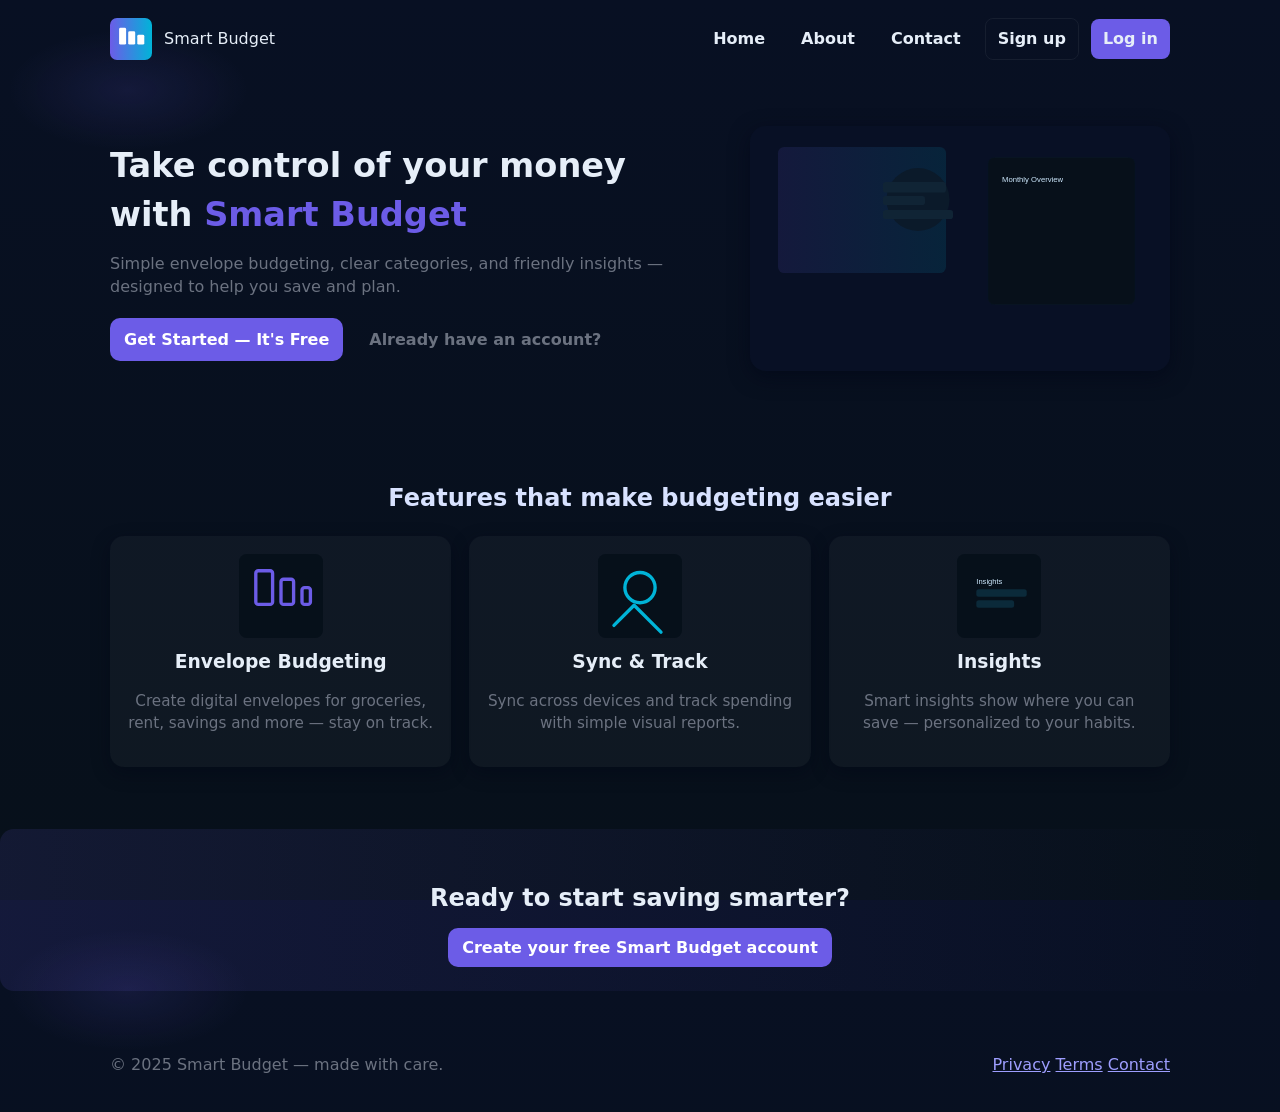
<file: index.html>
<!-- Auto-updated: integrated navigation and redirects -->
<!doctype html>
<html lang="en">
<head>
  <meta charset="utf-8" />
  <meta name="viewport" content="width=device-width,initial-scale=1" />
  <title>Smart Budget — Home</title>
  <link rel="stylesheet" href="css/style.css" />
</head>
<body>
  <header class="nav">
    <div class="container nav-inner">
      <a href="landing.html" class="brand">
        <img src="images/logo.svg" alt="Smart Budget logo" class="logo"/>
        <span>Smart Budget</span>
      </a>
      <nav class="nav-links">
        <a href="landing.html">Home</a>
        <a href="about.html">About</a>
        <a href="contact.html">Contact</a>
        <a href="signup.html" class="btn btn-outline">Sign up</a>
        <a href="login.html" class="btn">Log in</a>
      </nav>
    </div>
  </header>

  <main>
    <section class="hero">
      <div class="container hero-inner">
        <div class="hero-text">
          <h1>Take control of your money with <span class="accent">Smart Budget</span></h1>
          <p>Simple envelope budgeting, clear categories, and friendly insights — designed to help you save and plan.</p>
          <div class="hero-cta">
            <a href="signup.html" class="btn btn-cta">Get Started — It's Free</a>
            <a href="login.html" class="btn btn-ghost">Already have an account?</a>
          </div>
        </div>
        <div class="hero-art">
          <img src="images/hero-graphic.svg" alt="Budget illustration" />
        </div>
      </div>
    </section>

    <section class="features">
      <div class="container">
        <h2 class="section-title">Features that make budgeting easier</h2>
        <div class="grid">
          <div class="card">
            <img src="images/feature-1.svg" alt="" class="card-img"/>
            <h3>Envelope Budgeting</h3>
            <p>Create digital envelopes for groceries, rent, savings and more — stay on track.</p>
          </div>
          <div class="card">
            <img src="images/feature-2.svg" alt="" class="card-img"/>
            <h3>Sync & Track</h3>
            <p>Sync across devices and track spending with simple visual reports.</p>
          </div>
          <div class="card">
            <img src="images/feature-3.svg" alt="" class="card-img"/>
            <h3>Insights</h3>
            <p>Smart insights show where you can save — personalized to your habits.</p>
          </div>
        </div>
      </div>
    </section>

    <section class="cta-join">
      <div class="container cta-inner">
        <h2>Ready to start saving smarter?</h2>
        <a href="signup.html" class="btn btn-cta-large">Create your free Smart Budget account</a>
      </div>
    </section>
  </main>

  <footer class="footer">
    <div class="container footer-inner">
      <p>&copy; 2025 Smart Budget — made with care.</p>
      <div class="foot-links">
        <a href="Project 1/landing.html">Privacy</a>
        <a href="Project 1/landing.html">Terms</a>
        <a href="Project 1/landing.html">Contact</a>
      </div>
    </div>
  </footer>

  <script src="js/main.js"></script>
</body>
</html>
</file>
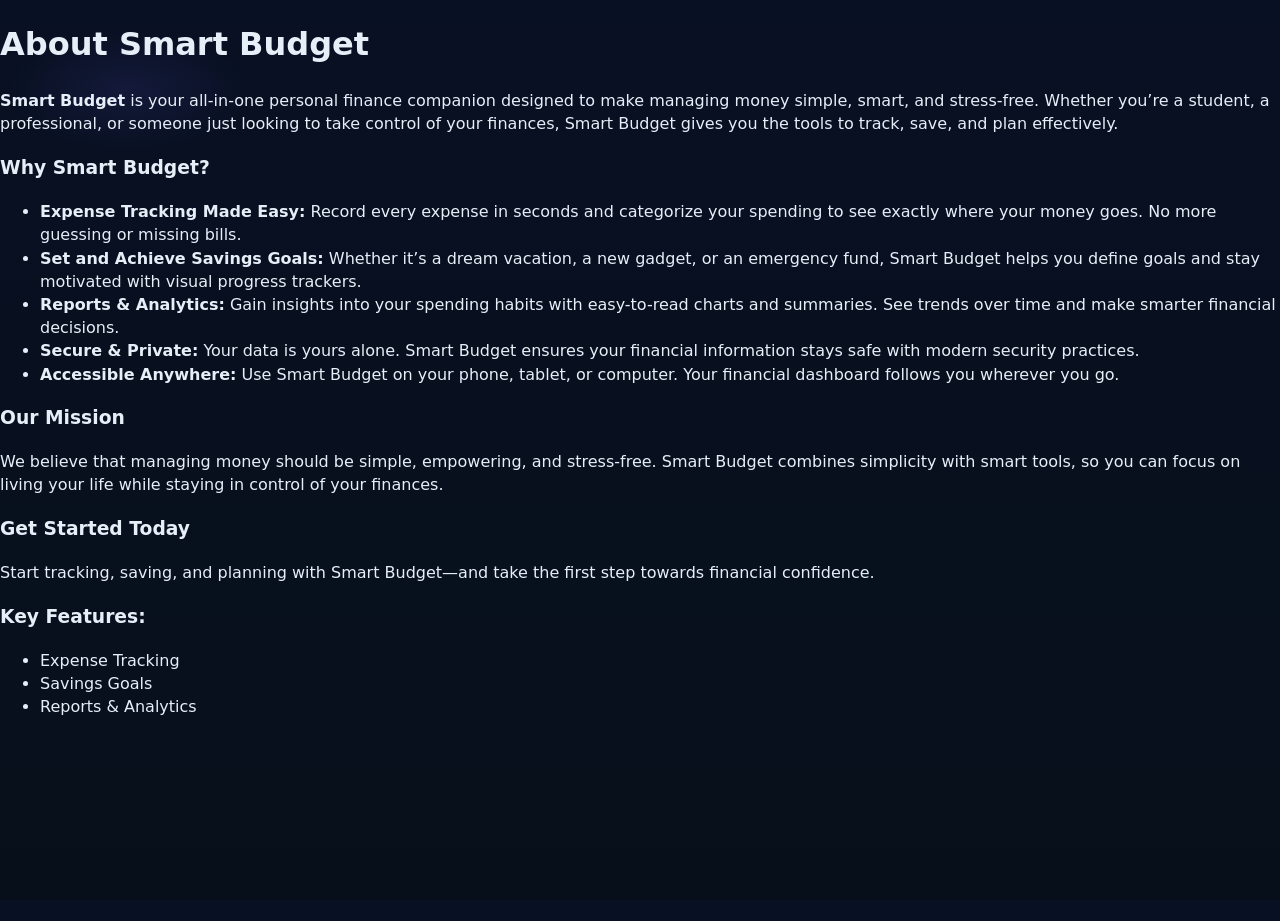
<file: about.html>
<!doctype html>
<html lang="en">
<head>
  <meta charset="utf-8">
  <meta name="viewport" content="width=device-width,initial-scale=1">
  <title>About Us - Smart Budget</title>
  <link rel="stylesheet" href="css/style.css">
</head>
<body>
  <header><h1>About Smart Budget</h1></header>
  <main>
  

    <!-- Added detailed about text -->
    <section class="about-details">
      <p>
        <strong>Smart Budget</strong> is your all-in-one personal finance companion designed to make managing money simple, smart, and stress-free. Whether you’re a student, a professional, or someone just looking to take control of your finances, Smart Budget gives you the tools to track, save, and plan effectively.
      </p>
      <h3>Why Smart Budget?</h3>
      <ul>
        <li><strong>Expense Tracking Made Easy:</strong> Record every expense in seconds and categorize your spending to see exactly where your money goes. No more guessing or missing bills.</li>
        <li><strong>Set and Achieve Savings Goals:</strong> Whether it’s a dream vacation, a new gadget, or an emergency fund, Smart Budget helps you define goals and stay motivated with visual progress trackers.</li>
        <li><strong>Reports & Analytics:</strong> Gain insights into your spending habits with easy-to-read charts and summaries. See trends over time and make smarter financial decisions.</li>
        <li><strong>Secure & Private:</strong> Your data is yours alone. Smart Budget ensures your financial information stays safe with modern security practices.</li>
        <li><strong>Accessible Anywhere:</strong> Use Smart Budget on your phone, tablet, or computer. Your financial dashboard follows you wherever you go.</li>
      </ul>
      <h3>Our Mission</h3>
      <p>
        We believe that managing money should be simple, empowering, and stress-free. Smart Budget combines simplicity with smart tools, so you can focus on living your life while staying in control of your finances.
      </p>
      <h3>Get Started Today</h3>
      <p>
        Start tracking, saving, and planning with Smart Budget—and take the first step towards financial confidence.
      </p>
    </section>

    <h3>Key Features:</h3>
    <ul>
      <li>Expense Tracking</li>
      <li>Savings Goals</li>
      <li>Reports & Analytics</li>
    </ul>
  </main>
</body>
</html>
</file>
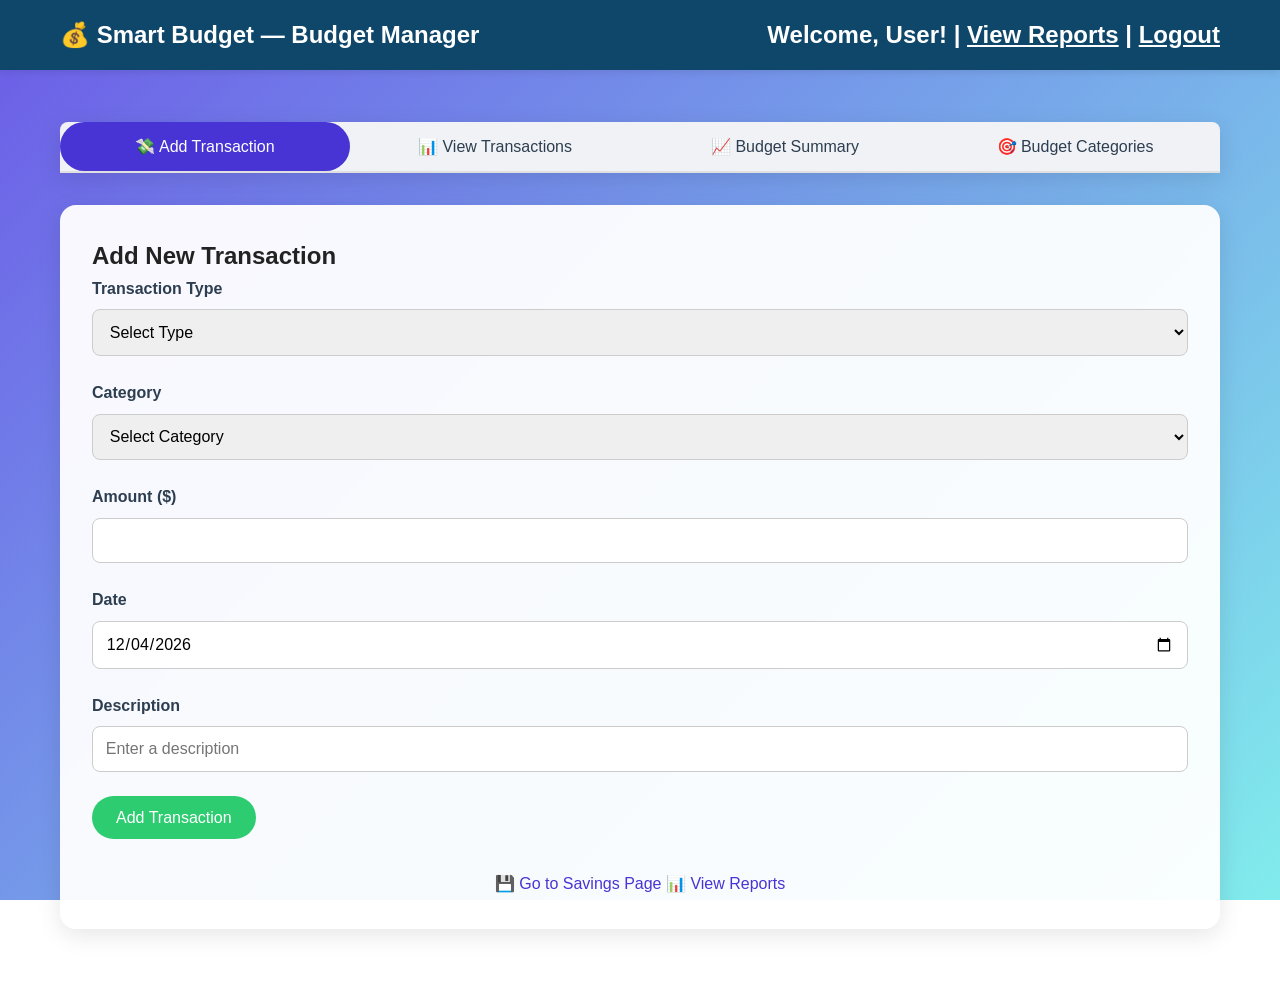
<file: budget.html>
<!DOCTYPE html>
<html lang="en">
<head>
    <meta charset="UTF-8">
    <meta name="viewport" content="width=device-width, initial-scale=1.0">
    <title>Smart Budget — Budget Manager</title>
    <style>
        :root {
            --primary: #4834d4;
            --secondary: #6c5ce7;
            --accent: #81ecec;
            --danger: #e74c3c;
            --warning: #f39c12;
            --success: #2ecc71;
            --dark: #2c3e50;
            --light: #f1f2f6;
            --gray: #95a5a6;
            --shadow: 0 6px 24px rgba(0,0,0,0.1);
        }
        
        * {
            margin: 0;
            padding: 0;
            box-sizing: border-box;
            font-family: 'Segoe UI', 'Roboto', Arial, sans-serif;
        }
        
        body {
            background: linear-gradient(135deg, #6c5ce7 0%, #81ecec 100%) fixed;
            color: #222;
            line-height: 1.6;
        }
        
        .container {
            max-width: 1200px;
            margin: 0 auto;
            padding: 20px;
        }
        
        header {
            background: #0f476a;
            color: white;
            text-align: center;
            padding: 1rem 0;
            font-size: 1.5rem;
            font-weight: bold;
            box-shadow: 0 2px 8px rgba(0,0,0,0.1);
            margin-bottom: 2rem;
        }
        
        .header-content {
            display: flex;
            justify-content: space-between;
            align-items: center;
            max-width: 1200px;
            margin: 0 auto;
            padding: 0 20px;
        }
        
        .logo {
            font-size: 24px;
            font-weight: bold;
        }
        
        .nav-tabs {
            display: flex;
            background-color: var(--light);
            border-radius: 0.5rem 0.5rem 0 0;
            overflow: hidden;
            box-shadow: var(--shadow);
            margin-bottom: 2rem;
            border-bottom: 2px solid #e0e0e0;
        }
        
        .nav-tab {
            flex: 1;
            padding: 15px 20px;
            border: none;
            background-color: var(--light);
            cursor: pointer;
            font-size: 16px;
            font-weight: 500;
            transition: all 0.3s ease;
            color: var(--dark);
        }
        
        .nav-tab:hover {
            background-color: #dfe4ea;
        }
        
        .nav-tab.active {
            background-color: var(--primary);
            color: white;
        }
        
        .tab-content {
            display: none;
            background: rgba(255,255,255,0.95);
            border-radius: 1rem;
            padding: 2rem;
            box-shadow: var(--shadow);
            margin-bottom: 2rem;
        }
        
        .tab-content.active {
            display: block;
        }
        
        .form-group {
            margin-bottom: 1.5rem;
        }
        
        label {
            display: block;
            margin-bottom: 0.5rem;
            font-weight: 600;
            color: var(--dark);
        }
        
        input, select {
            width: 100%;
            padding: 0.8rem;
            border-radius: 0.5rem;
            border: 1px solid #ccc;
            font-size: 1rem;
        }
        
        button {
            background: var(--primary);
            color: #fff;
            border: none;
            border-radius: 2em;
            padding: 0.8em 1.5em;
            font-weight: 500;
            font-size: 1rem;
            cursor: pointer;
            transition: background 0.2s;
        }
        
        button:hover {
            background: #341f97;
        }
        
        .btn-danger {
            background-color: var(--danger);
        }
        
        .btn-danger:hover {
            background-color: #c0392b;
        }
        
        .btn-success {
            background-color: var(--success);
        }
        
        .btn-success:hover {
            background-color: #27ae60;
        }

        .btn-warning {
            background-color: var(--warning);
        }
        
        .btn-warning:hover {
            background-color: #e67e22;
        }
        
        .transaction-list {
            list-style: none;
        }
        
        .transaction-item {
            display: flex;
            justify-content: space-between;
            align-items: center;
            padding: 1rem;
            border-bottom: 1px solid #eee;
            transition: background-color 0.3s;
        }
        
        .transaction-item:hover {
            background-color: #f9f9f9;
        }
        
        .transaction-details {
            flex: 1;
        }
        
        .transaction-amount {
            font-weight: bold;
            font-size: 18px;
        }
        
        .transaction-income {
            color: var(--success);
        }
        
        .transaction-expense {
            color: var(--danger);
        }
        
        .transaction-actions button {
            margin-left: 10px;
            padding: 0.5rem 1rem;
            font-size: 0.9rem;
        }
        
        .summary-cards {
            display: grid;
            grid-template-columns: repeat(auto-fit, minmax(250px, 1fr));
            gap: 20px;
            margin-bottom: 30px;
        }
        
        .summary-card {
            background-color: white;
            border-radius: 1rem;
            padding: 1.5rem;
            box-shadow: var(--shadow);
            text-align: center;
            border-left: 5px solid var(--primary);
        }
        
        .summary-card h3 {
            margin-bottom: 10px;
            font-size: 16px;
            color: var(--gray);
        }
        
        .summary-card .amount {
            font-size: 24px;
            font-weight: bold;
        }
        
        .summary-income {
            border-left-color: var(--success);
        }
        
        .summary-expenses {
            border-left-color: var(--danger);
        }
        
        .summary-balance {
            border-left-color: var(--primary);
        }
        
        .budget-categories {
            display: grid;
            grid-template-columns: repeat(auto-fill, minmax(300px, 1fr));
            gap: 20px;
        }
        
        .category-card {
            background-color: white;
            border-radius: 1rem;
            padding: 1.5rem;
            box-shadow: var(--shadow);
            border-left: 5px solid var(--primary);
            position: relative;
        }
        
        .category-header {
            display: flex;
            justify-content: space-between;
            align-items: flex-start;
            margin-bottom: 15px;
        }
        
        .category-name {
            font-weight: bold;
            font-size: 1.2rem;
        }
        
        .category-budget {
            color: var(--primary);
            font-weight: 600;
        }
        
        .category-spent {
            color: var(--danger);
        }
        
        .category-actions {
            position: absolute;
            top: 1rem;
            right: 1rem;
        }
        
        .settings-btn {
            background: none;
            border: none;
            font-size: 1.2rem;
            cursor: pointer;
            padding: 0.3rem;
            border-radius: 50%;
            transition: background-color 0.2s;
            color: var(--gray);
        }
        
        .settings-btn:hover {
            background-color: var(--light);
            color: var(--primary);
        }
        
        .progress-bar {
            height: 10px;
            background-color: #e0e0e0;
            border-radius: 1rem;
            overflow: hidden;
            margin-bottom: 10px;
        }
        
        .progress-fill {
            height: 100%;
            border-radius: 1rem;
            transition: width 0.3s ease;
        }
        
        .progress-safe {
            background: linear-gradient(90deg, var(--success), #27ae60);
        }
        
        .progress-warning {
            background: linear-gradient(90deg, var(--warning), #e67e22);
        }
        
        .progress-danger {
            background: linear-gradient(90deg, var(--danger), #c0392b);
        }
        
        .empty-state {
            text-align: center;
            padding: 40px;
            color: var(--gray);
        }
        
        .empty-state i {
            font-size: 48px;
            margin-bottom: 15px;
            color: #ddd;
        }
        
        .filter-bar {
            display: flex;
            gap: 15px;
            margin-bottom: 20px;
            flex-wrap: wrap;
        }
        
        .filter-group {
            flex: 1;
            min-width: 200px;
        }
        
        .footer-links {
            text-align: center;
            margin-top: 2rem;
        }
        
        .footer-links a {
            color: var(--primary);
            text-decoration: none;
            font-weight: 500;
        }
        
        .footer-links a:hover {
            text-decoration: underline;
        }

        /* Modal Styles */
        .modal {
            display: none;
            position: fixed;
            top: 0;
            left: 0;
            width: 100%;
            height: 100%;
            background-color: rgba(0, 0, 0, 0.5);
            z-index: 1000;
            justify-content: center;
            align-items: center;
        }

        .modal-content {
            background: white;
            padding: 2rem;
            border-radius: 1rem;
            box-shadow: var(--shadow);
            max-width: 400px;
            width: 90%;
        }

        .modal-header {
            display: flex;
            justify-content: space-between;
            align-items: center;
            margin-bottom: 1.5rem;
        }

        .modal-title {
            font-size: 1.5rem;
            font-weight: 600;
            color: var(--primary);
        }

        .close-btn {
            background: none;
            border: none;
            font-size: 1.5rem;
            cursor: pointer;
            color: var(--gray);
        }

        .close-btn:hover {
            color: var(--danger);
        }

        .modal-actions {
            display: flex;
            gap: 1rem;
            margin-top: 1.5rem;
        }

        .modal-actions button {
            flex: 1;
        }

        /* Enhanced Dashboard Styles */
        .dashboard-overview {
            display: grid;
            grid-template-columns: repeat(auto-fit, minmax(200px, 1fr));
            gap: 1.5rem;
            margin: 2rem 0;
        }

        .dashboard-card {
            background: #f7f9ff;
            padding: 1.5rem;
            border-radius: 12px;
            text-align: center;
            box-shadow: 0 4px 12px rgba(108,92,231,0.1);
            border-top: 4px solid var(--accent);
        }

        .dashboard-value {
            font-size: 1.8rem;
            font-weight: bold;
            margin: 0.5rem 0;
        }

        .dashboard-income {
            border-top-color: #2e7d32;
        }

        .dashboard-expense {
            border-top-color: #d32f2f;
        }

        .dashboard-balance {
            border-top-color: #4834d4;
        }

        .dashboard-savings {
            border-top-color: #ff6b00;
        }

        .insight-card {
            background: #fffbe6;
            padding: 1.5rem;
            border-radius: 1rem;
            margin: 1rem 0;
            border-left: 4px solid #ffd700;
        }

        .monthly-breakdown {
            margin: 2rem 0;
        }

        .breakdown-table {
            width: 100%;
            border-collapse: collapse;
            margin: 1.5rem 0;
            background: white;
            border-radius: 8px;
            overflow: hidden;
            box-shadow: 0 2px 8px rgba(0,0,0,0.1);
        }

        .breakdown-table th, .breakdown-table td {
            border: 1px solid #e0e0e0;
            padding: 0.8rem;
            text-align: left;
            font-size: 0.95rem;
        }

        .breakdown-table th {
            background: #4834d4;
            color: #fff;
            font-weight: 600;
        }

        .breakdown-table tr:nth-child(even) {
            background: #f8f9fa;
        }

        .category-progress {
            margin: 1rem 0;
        }

        .progress-container {
            background: #e0e0e0;
            border-radius: 1rem;
            overflow: hidden;
            margin: 0.5rem 0;
            height: 20px;
        }

        .progress-fill-enhanced {
            background: linear-gradient(90deg, #6c5ce7, #81ecec);
            height: 100%;
            border-radius: 1rem;
            transition: width 0.3s ease;
        }
        
        @media (max-width: 768px) {
            .nav-tabs {
                flex-direction: column;
            }
            
            .summary-cards {
                grid-template-columns: 1fr;
            }
            
            .budget-categories {
                grid-template-columns: 1fr;
            }
            
            .filter-bar {
                flex-direction: column;
            }

            .modal-content {
                margin: 1rem;
                padding: 1.5rem;
            }

            .dashboard-overview {
                grid-template-columns: 1fr;
            }
        }
    </style>
</head>
<body>
    <header>
        <div class="header-content">
            <div class="logo">💰 Smart Budget — Budget Manager</div>
            <div class="user-info">
                Welcome, User! | <a href="login.html" onclick="logout(); return false;" style="color: white;">Logout</a>
            </div>
        </div>
    </header>
    
    <div class="container">
        <div class="nav-tabs">
            <button class="nav-tab active" data-tab="add-transaction">💸 Add Transaction</button>
            <button class="nav-tab" data-tab="view-transactions">📊 View Transactions</button>
            <button class="nav-tab" data-tab="budget-summary">📈 Budget Summary</button>
            <button class="nav-tab" data-tab="budget-categories">🎯 Budget Categories</button>
        </div>
        
        <!-- Add Transaction Tab -->
        <div id="add-transaction" class="tab-content active">
            <h2>Add New Transaction</h2>
            <form id="transaction-form">
                <div class="form-group">
                    <label for="transaction-type">Transaction Type</label>
                    <select id="transaction-type" required>
                        <option value="">Select Type</option>
                        <option value="income">Income</option>
                        <option value="expense">Expense</option>
                    </select>
                </div>
                
                <div class="form-group">
                    <label for="transaction-category">Category</label>
                    <select id="transaction-category" required>
                        <option value="">Select Category</option>
                        <option value="salary">Salary</option>
                        <option value="freelance">Freelance</option>
                        <option value="investment">Investment</option>
                        <option value="housing">Housing</option>
                        <option value="food">Food</option>
                        <option value="transportation">Transportation</option>
                        <option value="entertainment">Entertainment</option>
                        <option value="healthcare">Healthcare</option>
                        <option value="other">Other</option>
                    </select>
                </div>
                
                <div class="form-group">
                    <label for="transaction-amount">Amount ($)</label>
                    <input type="number" id="transaction-amount" min="0" step="0.01" required>
                </div>
                
                <div class="form-group">
                    <label for="transaction-date">Date</label>
                    <input type="date" id="transaction-date" required>
                </div>
                
                <div class="form-group">
                    <label for="transaction-description">Description</label>
                    <input type="text" id="transaction-description" placeholder="Enter a description">
                </div>
                
                <button type="submit" class="btn-success">Add Transaction</button>
            </form>
            
            <div class="footer-links">
                <a href="savings.html">💾 Go to Savings Page</a>
                <a href="reports.html">📊 View Reports</a>
            </div>
        </div>
        
        <!-- View Transactions Tab -->
        <div id="view-transactions" class="tab-content">
            <h2>Transaction History</h2>
            
            <div class="filter-bar">
                <div class="filter-group">
                    <label for="filter-type">Type</label>
                    <select id="filter-type">
                        <option value="all">All Types</option>
                        <option value="income">Income</option>
                        <option value="expense">Expense</option>
                    </select>
                </div>
                
                <div class="filter-group">
                    <label for="filter-category">Category</label>
                    <select id="filter-category">
                        <option value="all">All Categories</option>
                        <option value="salary">Salary</option>
                        <option value="freelance">Freelance</option>
                        <option value="investment">Investment</option>
                        <option value="housing">Housing</option>
                        <option value="food">Food</option>
                        <option value="transportation">Transportation</option>
                        <option value="entertainment">Entertainment</option>
                        <option value="healthcare">Healthcare</option>
                        <option value="other">Other</option>
                    </select>
                </div>
                
                <div class="filter-group">
                    <label for="filter-date">Date Range</label>
                    <select id="filter-date">
                        <option value="all">All Time</option>
                        <option value="today">Today</option>
                        <option value="week">This Week</option>
                        <option value="month">This Month</option>
                        <option value="year">This Year</option>
                    </select>
                </div>
            </div>
            
            <ul class="transaction-list" id="transaction-list">
                <!-- Transactions will be populated here by JavaScript -->
            </ul>
            
            <div class="empty-state" id="empty-transactions">
                <i>📊</i>
                <h3>No transactions yet</h3>
                <p>Add your first transaction to get started!</p>
            </div>
            
            <div class="footer-links">
                <a href="savings.html">💾 Go to Savings Page</a>
                <a href="reports.html">📊 View Reports</a>
            </div>
        </div>
        
        <!-- Budget Summary Tab - ENHANCED WITH DASHBOARD FEATURES -->
        <div id="budget-summary" class="tab-content">
            <h2>Budget Summary Dashboard</h2>
            
            <!-- Enhanced Financial Overview -->
            <div class="dashboard-overview" id="financialOverview">
                <div class="dashboard-card dashboard-income">
                    <div class="dashboard-label">Total Income</div>
                    <div class="dashboard-value" id="total-income-value" style="color: #2e7d32;">$0.00</div>
                    <div style="font-size: 0.9rem; color: #666;">All time income</div>
                </div>
                <div class="dashboard-card dashboard-expense">
                    <div class="dashboard-label">Total Expenses</div>
                    <div class="dashboard-value" id="total-expenses-value" style="color: #d32f2f;">$0.00</div>
                    <div style="font-size: 0.9rem; color: #666;">All time expenses</div>
                </div>
                <div class="dashboard-card dashboard-balance">
                    <div class="dashboard-label">Net Balance</div>
                    <div class="dashboard-value" id="net-balance-value" style="color: #4834d4;">$0.00</div>
                    <div style="font-size: 0.9rem; color: #666;">Current balance</div>
                </div>
                <div class="dashboard-card dashboard-savings">
                    <div class="dashboard-label">Savings Rate</div>
                    <div class="dashboard-value" id="savings-rate-value" style="color: #ff6b00;">0%</div>
                    <div style="font-size: 0.9rem; color: #666;">Of income saved</div>
                </div>
            </div>

            <!-- Financial Insights -->
            <div id="financial-insights">
                <h3>💡 Financial Insights</h3>
                <div id="insights-container">
                    <div class="loading">Generating insights...</div>
                </div>
            </div>

            <!-- Monthly Breakdown -->
            <div class="monthly-breakdown">
                <h3>📅 Monthly Summary</h3>
                <div id="monthly-summary-container">
                    <div class="loading">Loading monthly summary...</div>
                </div>
            </div>

            <!-- Category Breakdown -->
            <div class="category-progress">
                <h3>📊 Expense Categories Breakdown</h3>
                <div id="category-breakdown-container">
                    <div class="loading">Loading category breakdown...</div>
                </div>
            </div>
            
            <div class="footer-links">
                <a href="savings.html">💾 Go to Savings Page</a>
                <a href="reports.html">📊 View Reports</a>
            </div>
        </div>
        
        <!-- Budget Categories Tab -->
        <div id="budget-categories" class="tab-content">
            <h2>Budget Categories</h2>
            <p>Set monthly budgets for different spending categories</p>
            
            <div class="budget-categories" id="categories-container">
                <!-- Categories will be populated here by JavaScript -->
            </div>
            
            <div class="empty-state" id="empty-categories">
                <i>💰</i>
                <h3>No budget categories set</h3>
                <p>Set up your budget categories to track your spending</p>
            </div>
            
            <button id="add-category-btn" class="btn-success" style="margin-top: 20px;">Add New Category</button>
            
            <div class="footer-links">
                <a href="savings.html">💾 Go to Savings Page</a>
                <a href="reports.html">📊 View Reports</a>
            </div>
        </div>
    </div>

    <!-- Settings Modal -->
    <div id="settings-modal" class="modal">
        <div class="modal-content">
            <div class="modal-header">
                <h3 class="modal-title">Edit Budget Category</h3>
                <button class="close-btn" onclick="closeSettingsModal()">&times;</button>
            </div>
            <form id="category-settings-form">
                <input type="hidden" id="edit-category-id">
                <div class="form-group">
                    <label for="edit-category-name">Category Name</label>
                    <input type="text" id="edit-category-name" required>
                </div>
                <div class="form-group">
                    <label for="edit-category-budget">Monthly Budget ($)</label>
                    <input type="number" id="edit-category-budget" min="0" step="0.01" required>
                </div>
                <div class="form-group">
                    <label for="edit-category-spent">Amount Spent ($)</label>
                    <input type="number" id="edit-category-spent" min="0" step="0.01" required>
                    <small style="color: var(--gray);">Note: Changing this will manually adjust spending for this category</small>
                </div>
                <div class="modal-actions">
                    <button type="button" class="btn-danger" onclick="deleteCategory()">Delete Category</button>
                    <button type="submit" class="btn-success">Save Changes</button>
                </div>
            </form>
        </div>
    </div>

    <script>
        // ==================== DATA MANAGEMENT ====================
        
        // Initialize transactions from localStorage or use sample data
        let transactions = loadTransactionsFromStorage();
        let budgetCategories = [
            { id: 1, name: 'Housing', budget: 1200, spent: 1200 },
            { id: 2, name: 'Food', budget: 400, spent: 350 },
            { id: 3, name: 'Transportation', budget: 200, spent: 150 },
            { id: 4, name: 'Entertainment', budget: 150, spent: 100 },
            { id: 5, name: 'Healthcare', budget: 100, spent: 0 },
            { id: 6, name: 'Other', budget: 200, spent: 0 }
        ];

        // Load transactions from localStorage
        function loadTransactionsFromStorage() {
            try {
                const stored = localStorage.getItem('sb_transactions');
                if (stored) {
                    const parsed = JSON.parse(stored);
                    console.log('Loaded transactions from storage:', parsed.length);
                    return parsed;
                }
            } catch (error) {
                console.error('Error loading transactions from storage:', error);
            }
            
            // Return sample data if nothing in storage or error
            console.log('Using sample transaction data');
            return [
                { 
                    id: 1, 
                    type: 'income', 
                    category: 'salary', 
                    amount: 3500, 
                    date: '2023-10-01', 
                    description: 'Monthly salary',
                    user_id: 'default',
                    createdAt: new Date('2023-10-01').toISOString()
                },
                { 
                    id: 2, 
                    type: 'expense', 
                    category: 'housing', 
                    amount: 1200, 
                    date: '2023-10-03', 
                    description: 'Rent payment',
                    user_id: 'default',
                    createdAt: new Date('2023-10-03').toISOString()
                },
                { 
                    id: 3, 
                    type: 'expense', 
                    category: 'food', 
                    amount: 350, 
                    date: '2023-10-05', 
                    description: 'Groceries',
                    user_id: 'default',
                    createdAt: new Date('2023-10-05').toISOString()
                },
                { 
                    id: 4, 
                    type: 'expense', 
                    category: 'transportation', 
                    amount: 150, 
                    date: '2023-10-07', 
                    description: 'Gas and public transport',
                    user_id: 'default',
                    createdAt: new Date('2023-10-07').toISOString()
                },
                { 
                    id: 5, 
                    type: 'expense', 
                    category: 'entertainment', 
                    amount: 100, 
                    date: '2023-10-10', 
                    description: 'Movie tickets',
                    user_id: 'default',
                    createdAt: new Date('2023-10-10').toISOString()
                },
                { 
                    id: 6, 
                    type: 'income', 
                    category: 'freelance', 
                    amount: 500, 
                    date: '2023-10-15', 
                    description: 'Web design project',
                    user_id: 'default',
                    createdAt: new Date('2023-10-15').toISOString()
                }
            ];
        }

        // Save transactions to localStorage and database
        async function saveTransactionsToStorage() {
            try {
                localStorage.setItem('sb_transactions', JSON.stringify(transactions));
                console.log('Saved transactions to storage:', transactions.length);
                
                // Also update dashboard data for immediate reporting
                updateDashboardData();
                
                // Save to database
                const user_id = localStorage.getItem('sb_user_id') || 'default';
                const userTransactions = transactions.filter(t => t.user_id == user_id);
                
                if (userTransactions.length > 0) {
                    await fetch('api/save_transactions.php', {
                        method: 'POST',
                        headers: {
                            'Content-Type': 'application/json',
                        },
                        body: JSON.stringify({
                            user_id: user_id,
                            transactions: userTransactions
                        })
                    });
                    console.log('Transactions saved to database');
                }
                
            } catch (error) {
                console.error('Error saving transactions:', error);
                alert('Error saving transaction data. Please try again.');
            }
        }

        // Update dashboard data for reports
        function updateDashboardData() {
            try {
                const user_id = localStorage.getItem('sb_user_id') || 'default';
                
                // Calculate financial summary
                const totalIncome = transactions
                    .filter(t => t.type === 'income')
                    .reduce((sum, t) => sum + parseFloat(t.amount || 0), 0);
                    
                const totalExpenses = transactions
                    .filter(t => t.type === 'expense')
                    .reduce((sum, t) => sum + parseFloat(t.amount || 0), 0);
                    
                const netBalance = totalIncome - totalExpenses;

                const dashboardData = {
                    summary: {
                        total_income: totalIncome,
                        total_expenses: totalExpenses,
                        net_balance: netBalance
                    },
                    transactions: transactions.slice(-5), // Last 5 transactions
                    last_updated: new Date().toISOString()
                };

                localStorage.setItem('dashboard_data', JSON.stringify(dashboardData));
                console.log('Dashboard data updated for reports');
                
            } catch (error) {
                console.error('Error updating dashboard data:', error);
            }
        }

        // ==================== ENHANCED DASHBOARD FUNCTIONALITY ====================

        // Generate comprehensive financial insights
        function generateFinancialInsights() {
            const container = document.getElementById('insights-container');
            let insights = [];

            const totalIncome = transactions.filter(t => t.type === 'income')
                .reduce((sum, t) => sum + parseFloat(t.amount || 0), 0);
            const totalExpenses = transactions.filter(t => t.type === 'expense')
                .reduce((sum, t) => sum + parseFloat(t.amount || 0), 0);
            const netBalance = totalIncome - totalExpenses;

            // Basic financial health insight
            if (netBalance > 0) {
                insights.push(`✅ <strong>Positive Cash Flow:</strong> You're saving $${formatCurrency(netBalance)}. Excellent financial discipline!`);
            } else {
                insights.push(`⚠️ <strong>Negative Cash Flow:</strong> You're spending $${formatCurrency(Math.abs(netBalance))} more than you earn. Consider reviewing expenses.`);
            }

            // Transaction frequency insight
            if (transactions.length > 0) {
                const avgTransaction = (totalIncome + totalExpenses) / transactions.length;
                insights.push(`📊 <strong>Transaction Analysis:</strong> Average transaction amount is ${formatCurrency(avgTransaction)} across ${transactions.length} transactions.`);
            }

            // Category spending insight
            const expenses = transactions.filter(t => t.type === 'expense');
            if (expenses.length > 0) {
                const categories = {};
                expenses.forEach(expense => {
                    const category = expense.category || 'Uncategorized';
                    categories[category] = (categories[category] || 0) + parseFloat(expense.amount || 0);
                });
                
                const topCategory = Object.entries(categories).sort((a, b) => b[1] - a[1])[0];
                if (topCategory) {
                    insights.push(`🎯 <strong>Top Spending Category:</strong> ${formatCategory(topCategory[0])} (${formatCurrency(topCategory[1])})`);
                }
            }

            // Savings rate insight
            const savingsRate = totalIncome > 0 ? ((netBalance / totalIncome) * 100) : 0;
            if (savingsRate > 20) {
                insights.push(`💰 <strong>Excellent Savings Rate:</strong> You're saving ${savingsRate.toFixed(1)}% of your income!`);
            } else if (savingsRate > 10) {
                insights.push(`👍 <strong>Good Savings Rate:</strong> You're saving ${savingsRate.toFixed(1)}% of your income.`);
            } else if (savingsRate > 0) {
                insights.push(`💪 <strong>Building Savings:</strong> You're saving ${savingsRate.toFixed(1)}% of your income.`);
            }

            if (insights.length === 0) {
                insights.push('💫 <strong>Welcome!</strong> Start by adding your first expense, income, or savings goal to get personalized insights.');
            }

            container.innerHTML = insights.map(insight => `
                <div class="insight-card">
                    ${insight}
                </div>
            `).join('');
        }

        // Generate monthly summary
        function generateMonthlySummary() {
            const container = document.getElementById('monthly-summary-container');

            if (!transactions || transactions.length === 0) {
                container.innerHTML = '<div class="empty-state"><i>📅</i><h3>No data available for monthly summary</h3><p>Add transactions to see monthly trends</p></div>';
                return;
            }

            // Group transactions by month
            const monthly = {};
            transactions.forEach(t => {
                const date = t.date || t.createdAt;
                if (!date) return;
                
                const month = getMonth(date);
                if (!monthly[month]) monthly[month] = { income: 0, expenses: 0, transactions: 0 };
                
                if (t.type === 'income') {
                    monthly[month].income += parseFloat(t.amount || 0);
                } else {
                    monthly[month].expenses += parseFloat(t.amount || 0);
                }
                monthly[month].transactions++;
            });

            const months = Object.keys(monthly).sort((a, b) => new Date(b) - new Date(a));
            
            if (months.length === 0) {
                container.innerHTML = '<div class="empty-state"><i>📅</i><h3>No monthly data available</h3><p>Add transactions to see monthly trends</p></div>';
                return;
            }

            // Show only last 6 months for better readability
            const recentMonths = months.slice(0, 6);

            container.innerHTML = `
                <table class="breakdown-table">
                    <thead>
                        <tr>
                            <th>Month</th>
                            <th>Income</th>
                            <th>Expenses</th>
                            <th>Saved</th>
                            <th>Savings Rate</th>
                            <th>Transactions</th>
                        </tr>
                    </thead>
                    <tbody>
                        ${recentMonths.map(month => {
                            const vals = monthly[month];
                            const saved = vals.income - vals.expenses;
                            const savingsRate = vals.income > 0 ? ((saved / vals.income) * 100) : 0;
                            
                            return `
                                <tr>
                                    <td><strong>${month}</strong></td>
                                    <td style="color: #2e7d32; font-weight: bold;">${formatCurrency(vals.income)}</td>
                                    <td style="color: #d32f2f; font-weight: bold;">${formatCurrency(vals.expenses)}</td>
                                    <td style="color: ${saved >= 0 ? '#2e7d32' : '#d32f2f'}; font-weight: bold;">
                                        ${formatCurrency(saved)}
                                    </td>
                                    <td style="color: ${savingsRate >= 0 ? '#2e7d32' : '#d32f2f'};">
                                        ${savingsRate.toFixed(1)}%
                                    </td>
                                    <td>${vals.transactions}</td>
                                </tr>
                            `;
                        }).join('')}
                    </tbody>
                </table>
            `;
        }

        // Generate category breakdown
        function generateCategoryBreakdown() {
            const container = document.getElementById('category-breakdown-container');
            
            const expenses = transactions.filter(t => t.type === 'expense');
            
            if (expenses.length === 0) {
                container.innerHTML = '<div class="empty-state"><i>📊</i><h3>No expense data available</h3><p>Add expense transactions to see category breakdown</p></div>';
                return;
            }

            // Group by category
            const categories = {};
            expenses.forEach(expense => {
                const category = expense.category || 'Uncategorized';
                if (!categories[category]) categories[category] = { total: 0, count: 0 };
                categories[category].total += parseFloat(expense.amount || 0);
                categories[category].count++;
            });

            const totalExpenses = expenses.reduce((sum, t) => sum + parseFloat(t.amount || 0), 0);
            const categoryArray = Object.entries(categories)
                .map(([name, data]) => ({ name, ...data }))
                .sort((a, b) => b.total - a.total);

            container.innerHTML = `
                <table class="breakdown-table">
                    <thead>
                        <tr>
                            <th>Category</th>
                            <th>Amount Spent</th>
                            <th>Percentage</th>
                            <th>Transactions</th>
                            <th>Progress</th>
                        </tr>
                    </thead>
                    <tbody>
                        ${categoryArray.map(cat => {
                            const percentage = totalExpenses > 0 ? (cat.total / totalExpenses) * 100 : 0;
                            return `
                                <tr>
                                    <td><strong>${formatCategory(cat.name)}</strong></td>
                                    <td style="color: #d32f2f; font-weight: bold;">${formatCurrency(cat.total)}</td>
                                    <td>${percentage.toFixed(1)}%</td>
                                    <td>${cat.count}</td>
                                    <td>
                                        <div class="progress-container" style="margin: 0.5rem 0;">
                                            <div class="progress-fill-enhanced" style="width: ${percentage}%"></div>
                                        </div>
                                    </td>
                                </tr>
                            `;
                        }).join('')}
                    </tbody>
                </table>
                <div style="text-align: center; margin-top: 1rem; color: #666;">
                    Total Expenses: ${formatCurrency(totalExpenses)} across ${categoryArray.length} categories
                </div>
            `;
        }

        // Update enhanced financial overview
        function updateEnhancedFinancialOverview() {
            const totalIncome = transactions.filter(t => t.type === 'income')
                .reduce((sum, t) => sum + parseFloat(t.amount || 0), 0);
            const totalExpenses = transactions.filter(t => t.type === 'expense')
                .reduce((sum, t) => sum + parseFloat(t.amount || 0), 0);
            const netBalance = totalIncome - totalExpenses;
            const savingsRate = totalIncome > 0 ? ((netBalance / totalIncome) * 100) : 0;

            document.getElementById('total-income-value').textContent = formatCurrency(totalIncome);
            document.getElementById('total-expenses-value').textContent = formatCurrency(totalExpenses);
            document.getElementById('net-balance-value').textContent = formatCurrency(netBalance);
            document.getElementById('savings-rate-value').textContent = `${savingsRate.toFixed(1)}%`;

            // Update colors based on values
            document.getElementById('net-balance-value').style.color = netBalance >= 0 ? '#2e7d32' : '#d32f2f';
            document.getElementById('savings-rate-value').style.color = savingsRate >= 0 ? '#2e7d32' : '#d32f2f';
        }

        // ==================== SETTINGS MODAL FUNCTIONALITY ====================

        function openSettingsModal(categoryId) {
            const category = budgetCategories.find(c => c.id === categoryId);
            if (!category) return;

            document.getElementById('edit-category-id').value = category.id;
            document.getElementById('edit-category-name').value = category.name;
            document.getElementById('edit-category-budget').value = category.budget;
            document.getElementById('edit-category-spent').value = category.spent;

            document.getElementById('settings-modal').style.display = 'flex';
        }

        function closeSettingsModal() {
            document.getElementById('settings-modal').style.display = 'none';
            document.getElementById('category-settings-form').reset();
        }

        // Handle category settings form submission
        document.getElementById('category-settings-form').addEventListener('submit', function(e) {
            e.preventDefault();
            
            const categoryId = parseInt(document.getElementById('edit-category-id').value);
            const newName = document.getElementById('edit-category-name').value.trim();
            const newBudget = parseFloat(document.getElementById('edit-category-budget').value);
            const newSpent = parseFloat(document.getElementById('edit-category-spent').value);

            const categoryIndex = budgetCategories.findIndex(c => c.id === categoryId);
            if (categoryIndex === -1) {
                alert('Category not found!');
                return;
            }

            // Update category
            budgetCategories[categoryIndex].name = newName;
            budgetCategories[categoryIndex].budget = newBudget;
            budgetCategories[categoryIndex].spent = newSpent;

            // Update any transactions that use this category name
            const oldCategoryName = budgetCategories[categoryIndex].name;
            if (oldCategoryName !== newName) {
                transactions.forEach(transaction => {
                    if (transaction.category === oldCategoryName.toLowerCase()) {
                        transaction.category = newName.toLowerCase();
                    }
                });
                saveTransactionsToStorage();
            }

            // Re-render categories
            renderCategories();

            // Close modal
            closeSettingsModal();

            alert('Category updated successfully!');
        });

        function deleteCategory() {
            const categoryId = parseInt(document.getElementById('edit-category-id').value);
            const category = budgetCategories.find(c => c.id === categoryId);
            
            if (!category) return;

            if (confirm(`Are you sure you want to delete the "${category.name}" category? This action cannot be undone.`)) {
                // Remove category
                budgetCategories = budgetCategories.filter(c => c.id !== categoryId);
                
                // Update transactions that use this category to "other"
                transactions.forEach(transaction => {
                    if (transaction.category === category.name.toLowerCase()) {
                        transaction.category = 'other';
                    }
                });
                saveTransactionsToStorage();

                // Re-render categories
                renderCategories();

                // Close modal
                closeSettingsModal();

                alert('Category deleted successfully! Related transactions have been moved to "Other" category.');
            }
        }

        // ==================== UI FUNCTIONALITY ====================

        // Tab navigation
        document.querySelectorAll('.nav-tab').forEach(tab => {
            tab.addEventListener('click', () => {
                // Remove active class from all tabs and content
                document.querySelectorAll('.nav-tab').forEach(t => t.classList.remove('active'));
                document.querySelectorAll('.tab-content').forEach(c => c.classList.remove('active'));
                
                // Add active class to clicked tab and corresponding content
                tab.classList.add('active');
                document.getElementById(tab.dataset.tab).classList.add('active');
                
                // Refresh data when switching to specific tabs
                if (tab.dataset.tab === 'view-transactions') {
                    renderTransactions();
                } else if (tab.dataset.tab === 'budget-summary') {
                    updateEnhancedDashboard();
                } else if (tab.dataset.tab === 'budget-categories') {
                    renderCategories();
                }
            });
        });

        // Enhanced dashboard update function
        function updateEnhancedDashboard() {
            updateEnhancedFinancialOverview();
            generateFinancialInsights();
            generateMonthlySummary();
            generateCategoryBreakdown();
        }

        // Add transaction form submission
        document.getElementById('transaction-form').addEventListener('submit', async function(e) {
            e.preventDefault();
            
            const type = document.getElementById('transaction-type').value;
            const category = document.getElementById('transaction-category').value;
            const amount = parseFloat(document.getElementById('transaction-amount').value);
            const date = document.getElementById('transaction-date').value;
            const description = document.getElementById('transaction-description').value;
            
            // Get user ID from localStorage or use default
            const user_id = localStorage.getItem('sb_user_id') || 'default';
            
            // Create new transaction with complete data for reports
            const newTransaction = {
                id: Date.now(), // Use timestamp for unique ID
                user_id: user_id,
                type: type,
                category: category,
                amount: amount,
                date: date,
                description: description,
                createdAt: new Date().toISOString()
            };
            
            console.log('Adding new transaction:', newTransaction);
            
            // Add to transactions array
            transactions.push(newTransaction);
            
            // Save to localStorage and database immediately
            await saveTransactionsToStorage();
            
            // Update budget categories if it's an expense
            if (type === 'expense') {
                updateCategorySpending(category, amount);
            }
            
            // Reset form
            this.reset();
            // Set today's date as default
            document.getElementById('transaction-date').valueAsDate = new Date();
            
            // Show success message
            alert(`✅ ${type.charAt(0).toUpperCase() + type.slice(1)} added successfully!\n\nThis transaction is now saved and will appear in your reports.`);
            
            // Update UI if on relevant tabs
            if (document.getElementById('view-transactions').classList.contains('active')) {
                renderTransactions();
            }
            if (document.getElementById('budget-summary').classList.contains('active')) {
                updateEnhancedDashboard();
            }
        });

        // Set today's date as default in the date field
        document.getElementById('transaction-date').valueAsDate = new Date();

        // Render transactions list
        function renderTransactions() {
            const transactionList = document.getElementById('transaction-list');
            const emptyState = document.getElementById('empty-transactions');
            
            // Clear current list
            transactionList.innerHTML = '';
            
            if (transactions.length === 0) {
                emptyState.style.display = 'block';
                return;
            }
            
            emptyState.style.display = 'none';
            
            // Get filter values
            const typeFilter = document.getElementById('filter-type').value;
            const categoryFilter = document.getElementById('filter-category').value;
            
            // Filter transactions
            let filteredTransactions = transactions;
            
            if (typeFilter !== 'all') {
                filteredTransactions = filteredTransactions.filter(t => t.type === typeFilter);
            }
            
            if (categoryFilter !== 'all') {
                filteredTransactions = filteredTransactions.filter(t => t.category === categoryFilter);
            }
            
            // Sort by date (newest first)
            filteredTransactions.sort((a, b) => new Date(b.date) - new Date(a.date));
            
            // Render transactions
            filteredTransactions.forEach(transaction => {
                const li = document.createElement('li');
                li.className = 'transaction-item';
                
                const amountClass = transaction.type === 'income' ? 'transaction-income' : 'transaction-expense';
                const amountPrefix = transaction.type === 'income' ? '+' : '-';
                
                li.innerHTML = `
                    <div class="transaction-details">
                        <div class="transaction-category">${formatCategory(transaction.category)}</div>
                        <div class="transaction-description">${transaction.description}</div>
                        <div class="transaction-date">${formatDate(transaction.date)}</div>
                    </div>
                    <div class="transaction-amount ${amountClass}">${amountPrefix}$${transaction.amount.toFixed(2)}</div>
                    <div class="transaction-actions">
                        <button class="btn-danger" onclick="deleteTransaction(${transaction.id})">Delete</button>
                    </div>
                `;
                
                transactionList.appendChild(li);
            });
            
            console.log(`Displaying ${filteredTransactions.length} transactions`);
        }

        // Update category spending when a new expense is added
        function updateCategorySpending(category, amount) {
            const categoryObj = budgetCategories.find(c => c.name.toLowerCase() === category);
            if (categoryObj) {
                categoryObj.spent += amount;
                console.log(`Updated category ${category}: spent $${categoryObj.spent}`);
            }
        }

        // Delete transaction
        async function deleteTransaction(id) {
            if (confirm('Are you sure you want to delete this transaction?')) {
                const transactionIndex = transactions.findIndex(t => t.id === id);
                
                if (transactionIndex !== -1) {
                    const transaction = transactions[transactionIndex];
                    
                    // If it's an expense, subtract from category spending
                    if (transaction.type === 'expense') {
                        const categoryObj = budgetCategories.find(c => c.name.toLowerCase() === transaction.category);
                        if (categoryObj) {
                            categoryObj.spent -= transaction.amount;
                        }
                    }
                    
                    // Remove transaction
                    transactions.splice(transactionIndex, 1);
                    
                    // Save to localStorage and database
                    await saveTransactionsToStorage();
                    
                    // Update UI
                    renderTransactions();
                    updateEnhancedDashboard();
                    
                    console.log(`Deleted transaction: ${transaction.description}`);
                }
            }
        }

        // Update budget summary (legacy function - kept for compatibility)
        function updateSummary() {
            const totalIncome = transactions
                .filter(t => t.type === 'income')
                .reduce((sum, t) => sum + t.amount, 0);
                
            const totalExpenses = transactions
                .filter(t => t.type === 'expense')
                .reduce((sum, t) => sum + t.amount, 0);
                
            const balance = totalIncome - totalExpenses;
            
            document.getElementById('total-income').textContent = `$${totalIncome.toFixed(2)}`;
            document.getElementById('total-expenses').textContent = `$${totalExpenses.toFixed(2)}`;
            document.getElementById('total-balance').textContent = `$${balance.toFixed(2)}`;
            
            console.log(`Summary updated - Income: $${totalIncome}, Expenses: $${totalExpenses}, Balance: $${balance}`);
        }

        // Update category chart (legacy function - kept for compatibility)
        function updateCategoryChart() {
            const chartContainer = document.getElementById('category-chart');
            
            // Clear current chart
            chartContainer.innerHTML = '';
            
            // Get expense transactions grouped by category
            const expensesByCategory = {};
            transactions
                .filter(t => t.type === 'expense')
                .forEach(t => {
                    if (!expensesByCategory[t.category]) {
                        expensesByCategory[t.category] = 0;
                    }
                    expensesByCategory[t.category] += t.amount;
                });
            
            if (Object.keys(expensesByCategory).length === 0) {
                chartContainer.innerHTML = `
                    <div class="empty-state">
                        <i>📈</i>
                        <h3>No spending data yet</h3>
                        <p>Add transactions to see your spending breakdown</p>
                    </div>
                `;
                return;
            }
            
            // Create chart elements
            Object.keys(expensesByCategory).forEach(category => {
                const amount = expensesByCategory[category];
                const card = document.createElement('div');
                card.className = 'category-card';
                
                card.innerHTML = `
                    <div class="category-header">
                        <div class="category-name">${formatCategory(category)}</div>
                        <div class="category-spent">$${amount.toFixed(2)}</div>
                    </div>
                    <div class="progress-bar">
                        <div class="progress-fill progress-safe" style="width: ${Math.min(100, (amount / 500) * 100)}%"></div>
                    </div>
                `;
                
                chartContainer.appendChild(card);
            });
        }

        // Render budget categories - UPDATED WITH SETTINGS BUTTON
        function renderCategories() {
            const container = document.getElementById('categories-container');
            const emptyState = document.getElementById('empty-categories');
            
            // Clear container
            container.innerHTML = '';
            
            if (budgetCategories.length === 0) {
                emptyState.style.display = 'block';
                return;
            }
            
            emptyState.style.display = 'none';
            
            // Render categories
            budgetCategories.forEach(category => {
                const percentage = (category.spent / category.budget) * 100;
                let progressClass = 'progress-safe';
                
                if (percentage > 75) {
                    progressClass = 'progress-warning';
                }
                if (percentage > 100) {
                    progressClass = 'progress-danger';
                }
                
                const card = document.createElement('div');
                card.className = 'category-card';
                
                card.innerHTML = `
                    <div class="category-header">
                        <div>
                            <div class="category-name">${category.name}</div>
                            <div class="category-budget">Budget: $${category.budget.toFixed(2)}</div>
                        </div>
                        <div class="category-actions">
                            <button class="settings-btn" onclick="openSettingsModal(${category.id})" title="Edit Category">
                                ⚙️
                            </button>
                        </div>
                    </div>
                    <div class="progress-bar">
                        <div class="progress-fill ${progressClass}" style="width: ${Math.min(100, percentage)}%"></div>
                    </div>
                    <div class="category-details">
                        <div class="category-spent">Spent: $${category.spent.toFixed(2)}</div>
                        <div class="category-remaining">Remaining: $${Math.max(0, category.budget - category.spent).toFixed(2)}</div>
                    </div>
                `;
                
                container.appendChild(card);
            });
        }

        // Add new category
        document.getElementById('add-category-btn').addEventListener('click', function() {
            const name = prompt('Enter category name:');
            if (name) {
                const budget = parseFloat(prompt('Enter monthly budget:'));
                if (!isNaN(budget) && budget > 0) {
                    const newCategory = {
                        id: budgetCategories.length > 0 ? Math.max(...budgetCategories.map(c => c.id)) + 1 : 1,
                        name,
                        budget,
                        spent: 0
                    };
                    
                    budgetCategories.push(newCategory);
                    renderCategories();
                } else {
                    alert('Please enter a valid budget amount.');
                }
            }
        });

        // Helper functions
        function formatCategory(category) {
            return category.charAt(0).toUpperCase() + category.slice(1);
        }

        function formatDate(dateString) {
            const options = { year: 'numeric', month: 'short', day: 'numeric' };
            return new Date(dateString).toLocaleDateString(undefined, options);
        }

        function formatCurrency(amount) {
            return new Intl.NumberFormat('en-US', {
                style: 'currency',
                currency: 'USD'
            }).format(amount || 0);
        }

        function getMonth(dateStr) {
            const d = new Date(dateStr);
            const monthNames = ["January", "February", "March", "April", "May", "June",
                "July", "August", "September", "October", "November", "December"];
            return monthNames[d.getMonth()] + ' ' + d.getFullYear();
        }

        // Close modal when clicking outside
        window.addEventListener('click', function(event) {
            const modal = document.getElementById('settings-modal');
            if (event.target === modal) {
                closeSettingsModal();
            }
        });

        // Save data before page unload
        window.addEventListener('beforeunload', function() {
            saveAllData();
        });

        async function saveAllData() {
            try {
                const user_id = localStorage.getItem('sb_user_id');
                if (!user_id) return;

                // Save any pending data to database
                const userTransactions = transactions.filter(t => t.user_id == user_id);
                
                if (userTransactions.length > 0) {
                    await fetch('api/save_transactions.php', {
                        method: 'POST',
                        headers: {
                            'Content-Type': 'application/json',
                        },
                        body: JSON.stringify({
                            user_id: user_id,
                            transactions: userTransactions
                        })
                    });
                }

                console.log('Data saved successfully before page unload');
            } catch (error) {
                console.error('Error saving data before unload:', error);
            }
        }

        async function logout() {
            // Save data before logout
            await saveAllData();
            
            // Clear user data
            localStorage.removeItem('sb_user_id');
            localStorage.removeItem('sb_user_name');
            localStorage.removeItem('sb_user_email');
            localStorage.removeItem('sb_logged_in');
            
            window.location.href = 'login.html';
        }

        // Initialize the page
        document.addEventListener('DOMContentLoaded', function() {
            console.log('Budget page initialized');
            console.log('Total transactions:', transactions.length);
            
            renderTransactions();
            updateEnhancedDashboard();
            renderCategories();
            
            // Add event listeners to filters
            document.getElementById('filter-type').addEventListener('change', renderTransactions);
            document.getElementById('filter-category').addEventListener('change', renderTransactions);
            
            // Add link to reports in header
            const userInfo = document.querySelector('.user-info');
            if (userInfo) {
                const userName = localStorage.getItem('sb_user_name') || 'User';
                userInfo.innerHTML = `Welcome, ${userName}! | <a href="reports.html" style="color: white;">View Reports</a> | <a href="login.html" onclick="logout(); return false;" style="color: white;">Logout</a>`;
            }
        });
    </script>
</body>
</html>
</file>
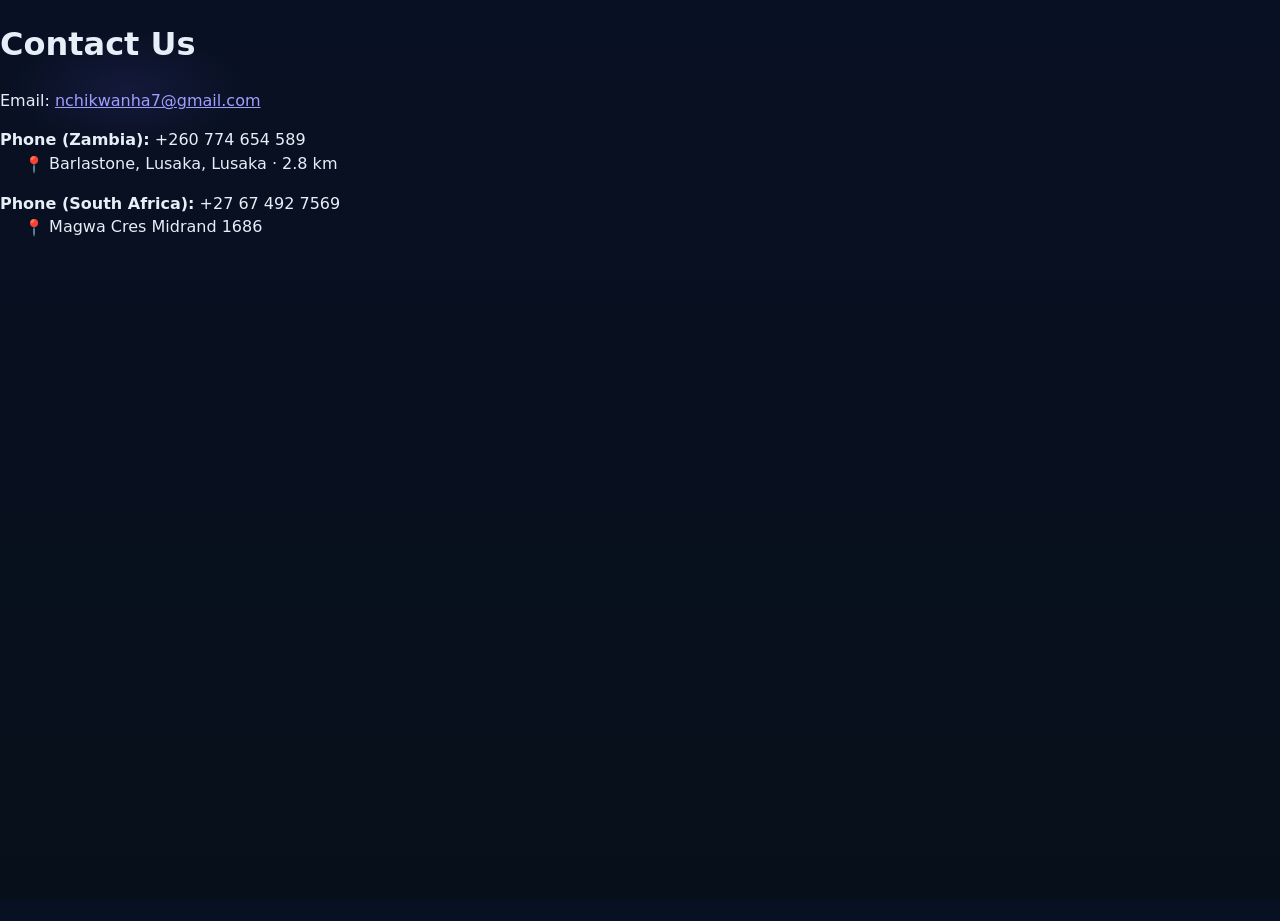
<file: contact.html>
<!doctype html>
<html lang="en">
<head>
  <meta charset="utf-8">
  <meta name="viewport" content="width=device-width,initial-scale=1">
  <title>Contact Us - Smart Budget</title>
  <link rel="stylesheet" href="css/style.css">
</head>
<body>
  <header><h1>Contact Us</h1></header>
  <main>
    <p>Email: <a href="mailto:nchikwanha7@gmail.com">nchikwanha7@gmail.com</a></p>
    <p>
      <strong>Phone (Zambia):</strong> +260 774 654 589<br>
      <span style="margin-left:1.5em;">
        <span style="vertical-align:middle;">&#128205;</span>
        Barlastone, Lusaka, Lusaka · 2.8 km
      </span>
    </p>
    <p>
      <strong>Phone (South Africa):</strong> +27 67 492 7569<br>
      <span style="margin-left:1.5em;">
        <span style="vertical-align:middle;">&#128205;</span>
        Magwa Cres Midrand 1686
      </span>
    </p>
  </main>
</body>
</html>
</file>
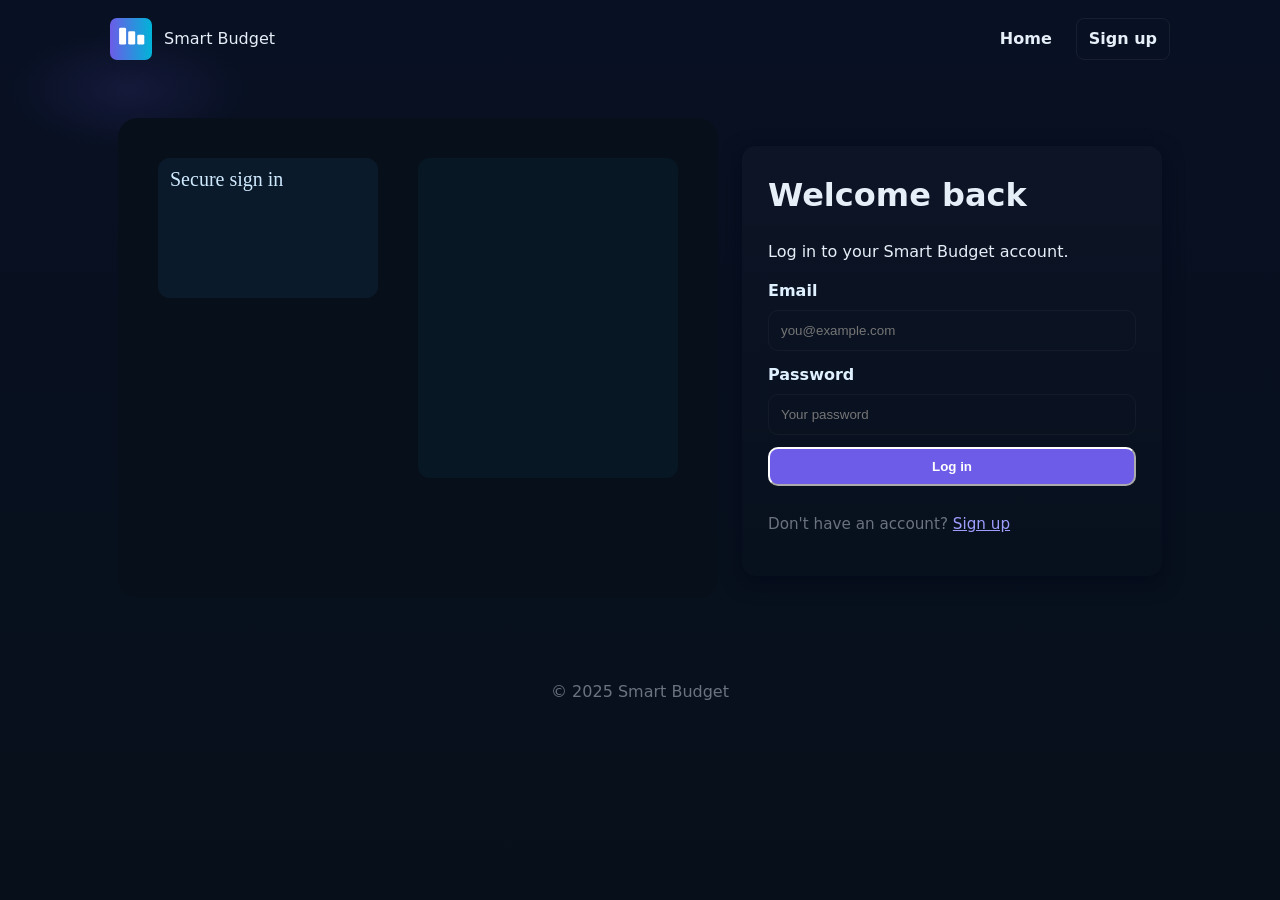
<file: dashboard.html>
<!doctype html>
<html lang="en">
<head>
  <meta charset="utf-8" />
  <meta name="viewport" content="width=device-width,initial-scale=1" />
  <title>Smart Budget — Dashboard</title>
  <link rel="stylesheet" href="css/style.css">
  <style>
    /* ... (all your existing CSS from welcome.html remains exactly the same) ... */
  </style>
</head>
<body>
    <!-- ... (all your existing HTML from welcome.html remains exactly the same) ... -->

    <script>
      // ==================== AUTHENTICATION & NAVIGATION ====================
      
      // Universal navigation function with authentication check
      function navigateTo(page) {
        console.log('Navigating to:', page);
        
        // Check if user is logged in before navigating
        if (!checkLoginStatus()) {
          return false; // Stop navigation if not logged in
        }
        
        // Only navigate if user is authenticated
        window.location.href = page;
        return true;
      }

      // Individual navigation functions
      function goToBudget() {
        navigateTo('Savings.html'); // Updated to point to Savings.html
      }
      
      function goToSavings() {
        navigateTo('Savings.html');
      }
      
      function goToReports() {
        navigateTo('reports.html');
      }
      
      function goToPremium() {
        navigateTo('Premium.html');
      }

      // Enhanced authentication check function
      function checkLoginStatus() {
        const isLoggedIn = localStorage.getItem('sb_logged_in') === 'true';
        const userId = localStorage.getItem('sb_user_id');
        
        if (!isLoggedIn || !userId) {
          alert('Please log in to access this page');
          window.location.href = 'login.html';
          return false;
        }
        
        return true;
      }

      // ==================== SESSION MANAGEMENT ====================
      
      // Check if user is logged in when page loads
      window.addEventListener('DOMContentLoaded', function() {
        // First check login status
        if (!checkLoginStatus()) {
          return; // Stop execution if not logged in
        }
        
        // If logged in, initialize the dashboard
        initializeDashboard();
        
        // Add click event listeners to all navigation elements
        setupNavigation();
      });

      function setupNavigation() {
        // Setup quick action buttons
        const quickActionButtons = document.querySelectorAll('.quick-actions .button');
        quickActionButtons.forEach(button => {
          button.addEventListener('click', function(e) {
            e.preventDefault();
            const href = this.getAttribute('href');
            if (href) {
              navigateTo(href);
            }
          });
        });

        // Setup bottom tabs
        const bottomTabs = document.querySelectorAll('.bottom-tabs .tab');
        bottomTabs.forEach(tab => {
          tab.addEventListener('click', function(e) {
            e.preventDefault();
            const href = this.getAttribute('href');
            if (href && !href.includes('logout')) {
              navigateTo(href);
            }
          });
        });
      }

      // ==================== DASHBOARD FUNCTIONALITY ====================
      
      // Global variables for performance optimization
      let lastDashboardData = null;
      let autoRefreshInterval = null;
      let isRefreshing = false;
      let dataCache = {
        timestamp: 0,
        data: null,
        ttl: 120000 // 2 minutes cache time
      };

      // Set up auto-refresh every 2 minutes
      function startAutoRefresh() {
        autoRefreshInterval = setInterval(() => {
          if (!isRefreshing) {
            refreshDashboard();
          }
        }, 120000); // 2 minutes
      }

      // Clean up interval when page unloads
      window.addEventListener('beforeunload', function() {
        if (autoRefreshInterval) {
          clearInterval(autoRefreshInterval);
        }
      });

      // Check for fresh dashboard data from forms (performance optimization)
      function checkForFreshData() {
        const lastUpdate = localStorage.getItem('last_dashboard_update');
        const lastData = localStorage.getItem('last_dashboard_data');
        
        if (lastUpdate && lastData) {
          const timeSinceUpdate = Date.now() - parseInt(lastUpdate);
          
          // Use fresh data if it's less than 2 minutes old
          if (timeSinceUpdate < 120000) {
            try {
              const freshData = JSON.parse(lastData);
              freshData.success = true;
              updateDashboard(freshData);
              updateLastUpdatedTime();
              console.log('Using fresh dashboard data from form submission');
              
              // Clear the stored data after using it
              localStorage.removeItem('last_dashboard_data');
              localStorage.removeItem('last_dashboard_update');
              return true;
            } catch (error) {
              console.error('Error parsing fresh data:', error);
            }
          }
        }
        return false;
      }

      // Check cache for recent data
      function checkCache() {
        const now = Date.now();
        if (dataCache.data && (now - dataCache.timestamp) < dataCache.ttl) {
          console.log('Using cached dashboard data');
          updateDashboard(dataCache.data);
          updateLastUpdatedTime();
          return true;
        }
        return false;
      }

      async function initializeDashboard() {
        try {
          const user_id = localStorage.getItem('sb_user_id');
          
          if (!user_id) {
            window.location.href = 'login.html';
            return;
          }

          // Update user greeting with actual user data
          const userName = localStorage.getItem('sb_user_name') || 'User';
          document.getElementById('userGreeting').textContent = `Welcome back, ${userName}!`;

          // Performance optimization: Check in this order:
          // 1. Fresh data from forms
          // 2. Cached data
          // 3. Server data
          const hasFreshData = checkForFreshData();
          if (!hasFreshData) {
            const hasCachedData = checkCache();
            if (!hasCachedData) {
              await refreshDashboard();
            }
          }
          
          // Start auto-refresh after initial load
          startAutoRefresh();
          
        } catch (error) {
          console.error('Error initializing dashboard:', error);
          showError('Failed to load dashboard. Please try refreshing the page.');
        }
      }

      async function refreshDashboard() {
        if (isRefreshing) {
          console.log('Refresh already in progress, skipping...');
          return;
        }

        try {
          isRefreshing = true;
          const refreshBtn = document.getElementById('refreshBtn');
          refreshBtn.disabled = true;
          refreshBtn.textContent = '⏳';
          
          const user_id = localStorage.getItem('sb_user_id');
          if (!user_id) return;

          console.log('Refreshing dashboard data...');
          
          // Show loading state only if no data is currently displayed
          if (!lastDashboardData) {
            document.getElementById('recentActivityList').innerHTML = '<p>Refreshing data...</p>';
          }
          
          // Try to load from database first, fallback to localStorage
          let userData;
          try {
            userData = await loadUserDataFromDatabase(user_id);
          } catch (dbError) {
            console.log('Database not available, using localStorage:', dbError);
            userData = await loadUserDataFromLocalStorage(user_id);
          }
          
          // Update cache
          dataCache = {
            timestamp: Date.now(),
            data: userData,
            ttl: 120000
          };
          
          lastDashboardData = userData;
          updateDashboard(userData);
          updateLastUpdatedTime();
          console.log('Dashboard refreshed successfully');
          
        } catch (error) {
          console.error('Error refreshing dashboard:', error);
          
          // Only show error if we don't have any data
          if (!lastDashboardData) {
            showError('Unable to refresh dashboard data. Please try again.');
          }
        } finally {
          isRefreshing = false;
          const refreshBtn = document.getElementById('refreshBtn');
          refreshBtn.disabled = false;
          refreshBtn.textContent = '🔄';
        }
      }

      // NEW: Load data from XAMPP database
      async function loadUserDataFromDatabase(user_id) {
        try {
          const response = await fetch(`http://localhost/smart_budget/get_dashboard_data.php?user_id=${user_id}`);
          
          if (!response.ok) {
            throw new Error('Database request failed');
          }
          
          const data = await response.json();
          
          if (data.success) {
            return data;
          } else {
            throw new Error(data.message || 'Database error');
          }
        } catch (error) {
          console.error('Database load failed:', error);
          throw error; // Re-throw to trigger localStorage fallback
        }
      }

      // Fallback: Load data from localStorage
      async function loadUserDataFromLocalStorage(user_id) {
        // Load transactions and filter by user
        let transactions = JSON.parse(localStorage.getItem('sb_transactions') || '[]');
        transactions = transactions.filter(t => t.user_id == user_id);
        
        // Load goals and filter by user
        let goals = JSON.parse(localStorage.getItem('goalsData') || '[]');
        goals = goals.filter(g => g.user_id == user_id);
        
        // Calculate summary
        const totalIncome = transactions.filter(t => t.type === 'income')
          .reduce((sum, t) => sum + parseFloat(t.amount || 0), 0);
        const totalExpenses = transactions.filter(t => t.type === 'expense')
          .reduce((sum, t) => sum + parseFloat(t.amount || 0), 0);
        const netBalance = totalIncome - totalExpenses;

        return {
          success: true,
          summary: {
            total_income: totalIncome,
            total_expenses: totalExpenses,
            net_balance: netBalance
          },
          expenses: transactions.filter(t => t.type === 'expense'),
          income: transactions.filter(t => t.type === 'income'),
          goals: goals
        };
      }

      // Keep all your existing display functions exactly the same
      function updateDashboard(data) {
        console.log('Updating dashboard with data:', data);
        
        // Update Total Income
        if (data.summary && data.summary.total_income !== undefined) {
          const totalIncome = parseFloat(data.summary.total_income).toFixed(2);
          document.getElementById('totalIncome').textContent = `$${totalIncome}`;
          document.getElementById('totalIncome').style.color = '#2e7d32';
        }

        // Update Total Expenses
        if (data.summary && data.summary.total_expenses !== undefined) {
          const totalExpenses = parseFloat(data.summary.total_expenses).toFixed(2);
          document.getElementById('totalExpenses').textContent = `$${totalExpenses}`;
          document.getElementById('totalExpenses').style.color = '#d32f2f';
        }

        // Update Current Balance (Net Balance)
        if (data.summary && data.summary.net_balance !== undefined) {
          const netBalance = parseFloat(data.summary.net_balance).toFixed(2);
          document.getElementById('netBalance').textContent = `$${netBalance}`;
          document.getElementById('netBalance').style.color = netBalance >= 0 ? '#2e7d32' : '#d32f2f';
        }

        // Update Active Goals Count
        if (data.goals && Array.isArray(data.goals)) {
          const activeGoals = data.goals.filter(goal => 
            goal.status === 'active' || goal.status === 'in progress'
          ).length;
          document.getElementById('activeGoals').textContent = activeGoals;
          document.getElementById('activeGoals').style.color = '#ff6b00';
        }

        // Display recent activity with all financial transactions
        displayRecentActivity(data);
        
        // Display goals progress
        displayGoalsProgress(data.goals);
        
        // Display financial insights
        displayFinancialInsights(data);
      }

      function displayRecentActivity(data) {
        const container = document.getElementById('recentActivityList');
        let activityHTML = '';

        // Combine all financial activities
        const recentItems = [];
        
        // Add expenses
        if (data.expenses && Array.isArray(data.expenses)) {
          data.expenses.slice(0, 10).forEach(expense => {
            recentItems.push({
              type: 'expense',
              amount: expense.amount,
              description: expense.category,
              date: expense.date_spent,
              details: expense.description,
              icon: '💸'
            });
          });
        }

        // Add income
        if (data.income && Array.isArray(data.income)) {
          data.income.slice(0, 10).forEach(income => {
            recentItems.push({
              type: 'income',
              amount: income.amount,
              description: income.source,
              date: income.date_added,
              details: '',
              icon: '💰'
            });
          });
        }

        // Add goal updates
        if (data.goals && Array.isArray(data.goals)) {
          data.goals.slice(0, 5).forEach(goal => {
            if (goal.saved_amount > 0) {
              recentItems.push({
                type: 'savings',
                amount: goal.saved_amount,
                description: `Saved for ${goal.goal_name}`,
                date: goal.updated_at || goal.created_at,
                details: `Progress: ${((goal.saved_amount / goal.target_amount) * 100).toFixed(1)}%`,
                icon: '🎯'
              });
            }
          });
        }

        // Sort by date (newest first)
        recentItems.sort((a, b) => new Date(b.date) - new Date(a.date));

        if (recentItems.length === 0) {
          activityHTML = `
            <div style="text-align: center; padding: 2rem; color: #666;">
              <p>No financial activity yet.</p>
              <p>Start by adding your first expense or income!</p>
            </div>
          `;
        } else {
          // Use document fragment for better performance with large lists
          recentItems.slice(0, 10).forEach(item => {
            const isIncome = item.type === 'income';
            const isSavings = item.type === 'savings';
            const amountClass = isIncome ? 'activity-income' : 
                              isSavings ? 'activity-income' : 'activity-expense';
            const amountSign = isIncome || isSavings ? '+' : '-';
            
            activityHTML += `
              <div class="activity-item ${amountClass}">
                <div style="display: flex; align-items: center; gap: 10px;">
                  <span style="font-size: 1.2em;">${item.icon}</span>
                  <div>
                    <strong>${escapeHtml(item.description)}</strong>
                    ${item.details ? `<br><small>${escapeHtml(item.details)}</small>` : ''}
                  </div>
                </div>
                <div style="text-align: right;">
                  <strong style="color: ${isIncome || isSavings ? '#2e7d32' : '#d32f2f'}">
                    ${amountSign}$${parseFloat(item.amount).toFixed(2)}
                  </strong>
                  <br>
                  <small>${new Date(item.date).toLocaleDateString()}</small>
                </div>
              </div>
            `;
          });
        }

        container.innerHTML = activityHTML;
      }

      function displayGoalsProgress(goals) {
        const container = document.getElementById('goalsList');
        const progressSection = document.getElementById('goalsProgress');
        
        if (!goals || !Array.isArray(goals) || goals.length === 0) {
          progressSection.style.display = 'none';
          return;
        }

        progressSection.style.display = 'block';
        
        let goalsHTML = '';
        const activeGoals = goals.filter(goal => 
          goal.status === 'active' || goal.status === 'in progress'
        );
        
        if (activeGoals.length === 0) {
          goalsHTML = `
            <div style="text-align: center; padding: 1rem; color: #666;">
              <p>No active savings goals.</p>
              <a href="Savings.html" class="button" style="display: inline-flex; margin-top: 0.5rem;">
                <span class="action-icon">🎯</span> Create Your First Goal
              </a>
            </div>
          `;
        } else {
          activeGoals.forEach(goal => {
            const progress = Math.min((goal.saved_amount / goal.target_amount) * 100, 100);
            const daysLeft = Math.ceil((new Date(goal.deadline) - new Date()) / (1000 * 60 * 60 * 24));
            const progressColor = progress >= 100 ? '#2e7d32' : 
                                progress >= 75 ? '#1976d2' : 
                                progress >= 50 ? '#ff9800' : '#d32f2f';
            
            goalsHTML += `
              <div style="margin: 1rem 0; padding: 1rem; background: #f8f9fa; border-radius: 8px; border-left: 4px solid ${progressColor};">
                <div style="display: flex; justify-content: space-between; align-items: center; margin-bottom: 0.5rem;">
                  <strong>${escapeHtml(goal.goal_name)}</strong>
                  <span style="font-weight: bold; color: ${progressColor}">${progress.toFixed(1)}%</span>
                </div>
                <div class="progress-bar">
                  <div class="progress-fill" style="width: ${progress}%; background: ${progressColor};"></div>
                </div>
                <div style="display: flex; justify-content: space-between; font-size: 0.9rem; color: #666; margin-top: 0.5rem;">
                  <span>$${parseFloat(goal.saved_amount).toFixed(2)} / $${parseFloat(goal.target_amount).toFixed(2)}</span>
                  <span>${daysLeft > 0 ? `${daysLeft} days left` : 'Target reached!'}</span>
                </div>
                <div style="font-size: 0.8rem; color: #666; margin-top: 0.3rem;">
                  Status: <strong>${goal.status}</strong>
                </div>
              </div>
            `;
          });
        }

        container.innerHTML = goalsHTML;
      }

      function displayFinancialInsights(data) {
        const container = document.getElementById('quickInsights');
        let insights = [];

        if (data.summary) {
          const netBalance = parseFloat(data.summary.net_balance || 0);
          
          if (netBalance > 0) {
            insights.push('🎉 Excellent! Your finances are in great shape with a positive balance.');
          } else if (netBalance < 0) {
            insights.push('💡 Your expenses exceed your income. Consider reviewing your spending habits.');
          } else {
            insights.push('⚖️ Your income and expenses are balanced. Good financial management!');
          }

          // Expense insights
          if (data.expenses && data.expenses.length > 0) {
            const totalExpenses = parseFloat(data.summary.total_expenses || 0);
            const avgExpense = totalExpenses / data.expenses.length;
            insights.push(`📊 You've recorded ${data.expenses.length} expenses with an average of $${avgExpense.toFixed(2)} each.`);
          }

          // Income insights
          if (data.income && data.income.length > 0) {
            insights.push(`💰 You have ${data.income.length} income sources recorded.`);
          }
        }

        // Goals insights
        if (data.goals && data.goals.some(goal => 
          goal.status === 'active' || goal.status === 'in progress'
        )) {
          const activeGoalsCount = data.goals.filter(goal => 
            goal.status === 'active' || goal.status === 'in progress'
          ).length;
          insights.push(`🎯 You're actively working on ${activeGoalsCount} savings goal${activeGoalsCount !== 1 ? 's' : ''}. Keep going!`);
        }

        if (insights.length === 0) {
          insights.push('💫 Welcome! Start by adding your first expense, income, or savings goal to get personalized insights.');
        }

        container.innerHTML = insights.map(insight => `
          <div style="margin: 0.8rem 0; padding: 0.8rem; background: #f8f9fa; border-radius: 8px; border-left: 4px solid #6c5ce7;">
            ${insight}
          </div>
        `).join('');
      }

      function updateLastUpdatedTime() {
        const now = new Date();
        document.getElementById('lastUpdated').textContent = now.toLocaleTimeString();
      }

      function showError(message) {
        const errorDiv = document.createElement('div');
        errorDiv.style.cssText = `
          background: #ffebee;
          color: #d32f2f;
          padding: 1rem;
          border-radius: 8px;
          border-left: 4px solid #d32f2f;
          margin: 1rem 0;
        `;
        errorDiv.innerHTML = `<strong>Error:</strong> ${message}`;
        
        const container = document.querySelector('.container');
        container.insertBefore(errorDiv, container.firstChild);
        
        // Remove error after 5 seconds
        setTimeout(() => {
          if (errorDiv.parentNode) {
            errorDiv.parentNode.removeChild(errorDiv);
          }
        }, 5000);
      }

      function escapeHtml(unsafe) {
        if (typeof unsafe !== 'string') return unsafe;
        return unsafe
          .replace(/&/g, "&amp;")
          .replace(/</g, "&lt;")
          .replace(/>/g, "&gt;")
          .replace(/"/g, "&quot;")
          .replace(/'/g, "&#039;");
      }

      function logout() {
        if (autoRefreshInterval) {
          clearInterval(autoRefreshInterval);
        }
        // Clear all cached data
        dataCache = { timestamp: 0, data: null, ttl: 120000 };
        localStorage.removeItem('sb_user_id');
        localStorage.removeItem('sb_user_name');
        localStorage.removeItem('sb_user_email');
        localStorage.removeItem('sb_logged_in');
        localStorage.removeItem('last_dashboard_data');
        localStorage.removeItem('last_dashboard_update');
        window.location.href = 'login.html';
      }
    </script>
</body>
</html>
</file>
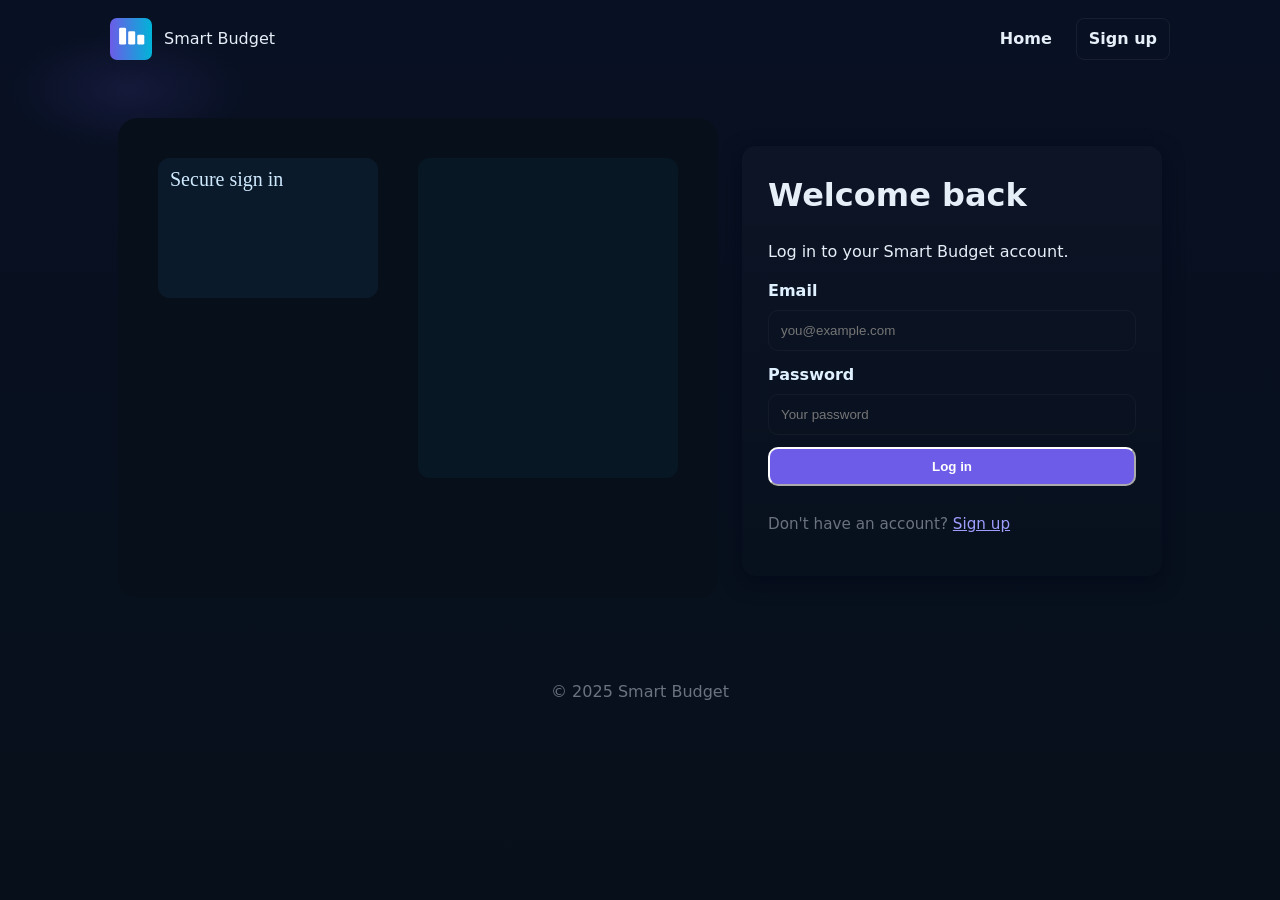
<file: login.html>
<!doctype html>
<html lang="en">
<head>
  <meta charset="utf-8" />
  <meta name="viewport" content="width=device-width,initial-scale=1" />
  <title>Smart Budget — Login</title>
  <link rel="stylesheet" href="css/style.css" />
</head>
<body>
  <header class="nav">
    <div class="container nav-inner">
      <a href="landing.html" class="brand">
        <img src="images/logo.svg" alt="logo" class="logo"/>
        <span>Smart Budget</span>
      </a>
      <nav class="nav-links">
        <a href="landing.html">Home</a>
        <a href="signup.html" class="btn btn-outline">Sign up</a>
      </nav>
    </div>
  </header>

  <main class="auth-page">
    <div class="container auth-inner">
      <div class="auth-art">
        <img src="images/login-graphic.svg" alt="login art"/>
      </div>
      <div class="auth-card">
        <h1>Welcome back</h1>
        <p>Log in to your Smart Budget account.</p>
        <form id="loginForm" method="post">
          <label>Email
            <input type="email" name="email" id="email" required placeholder="you@example.com">
          </label>
          <label>Password
            <input type="password" name="password" id="password" required placeholder="Your password">
          </label>
          <div id="loginError" style="color: #d32f2f; font-size: 0.95em; display: none; margin-bottom: 0.5em; padding: 8px; background: #ffebee; border-radius: 4px;"></div>
          <div id="loginSuccess" style="color: #2e7d32; font-size: 0.95em; display: none; margin-bottom: 0.5em; padding: 8px; background: #e8f5e9; border-radius: 4px;"></div>
          <button type="submit" class="btn btn-cta">Log in</button>
          <p class="muted">Don't have an account? <a href="signup.html">Sign up</a></p>
        </form>
      </div>
    </div>
  </main>

  <footer class="footer small">
    <div class="container footer-inner">
      <p>&copy; 2025 Smart Budget</p>
    </div>
  </footer>

  <script>
    // Enhanced User Data Management System
    const UserDataManager = {
      // Generate consistent user ID from email
      generateUserId(email) {
        let hash = 0;
        for (let i = 0; i < email.length; i++) {
          hash = ((hash << 5) - hash) + email.charCodeAt(i);
          hash = hash & hash; // Convert to 32bit integer
        }
        return 'user_' + Math.abs(hash).toString(16);
      },

      // Save user session
      saveUserSession(email, name) {
        const userId = this.generateUserId(email);
        
        localStorage.setItem('sb_user_email', email);
        localStorage.setItem('sb_user_name', name || email.split('@')[0]);
        localStorage.setItem('sb_user_id', userId);
        localStorage.setItem('sb_logged_in', 'true');
        localStorage.setItem('sb_last_login', new Date().toISOString());
        
        console.log('User session saved:', { email, userId });
        return userId;
      },

      // Load user's financial data from database
      async loadUserFinancialData(userId) {
        try {
          console.log('Loading financial data for user:', userId);
          
          // Try to load from database first
          const dbData = await this.loadFromDatabase(userId);
          if (dbData && dbData.success) {
            console.log('Financial data loaded from database:', dbData);
            return dbData;
          }
          
          // Fallback to localStorage
          const localData = this.loadFromLocalStorage(userId);
          console.log('Financial data loaded from localStorage:', localData);
          return localData;
          
        } catch (error) {
          console.error('Error loading financial data:', error);
          return this.loadFromLocalStorage(userId);
        }
      },

      // Load data from database APIs
      async loadFromDatabase(userId) {
        try {
          console.log('Attempting to load data from database for user:', userId);
          
          // Load data from separate database tables
          const [incomeResponse, expensesResponse, goalsResponse] = await Promise.all([
            fetch(`api/get_income.php?user_id=${userId}`).catch(() => ({ ok: false })),
            fetch(`api/get_expenses.php?user_id=${userId}`).catch(() => ({ ok: false })),
            fetch(`api/get_goals.php?user_id=${userId}`).catch(() => ({ ok: false }))
          ]);

          let income = [];
          let expenses = [];
          let goals = [];

          // Process income data
          if (incomeResponse.ok) {
            try {
              income = await incomeResponse.json();
              console.log('Income data loaded:', income);
            } catch (e) {
              console.warn('Failed to parse income data:', e);
            }
          }

          // Process expenses data
          if (expensesResponse.ok) {
            try {
              expenses = await expensesResponse.json();
              console.log('Expenses data loaded:', expenses);
            } catch (e) {
              console.warn('Failed to parse expenses data:', e);
            }
          }

          // Process goals data
          if (goalsResponse.ok) {
            try {
              goals = await goalsResponse.json();
              console.log('Goals data loaded:', goals);
            } catch (e) {
              console.warn('Failed to parse goals data:', e);
            }
          }

          // Check if we have any data from database
          const hasData = income.length > 0 || expenses.length > 0 || goals.length > 0;
          
          if (hasData) {
            // Combine income and expenses for compatibility
            const allTransactions = [
              ...income.map(item => ({ ...item, type: 'income' })),
              ...expenses.map(item => ({ ...item, type: 'expense' }))
            ];

            // Calculate summary
            const summary = this.calculateSummary(income, expenses);

            return {
              success: true,
              summary,
              income,
              expenses,
              goals,
              allTransactions,
              source: 'database',
              message: 'Your saved financial data has been loaded'
            };
          }

          return null; // No data in database
          
        } catch (error) {
          console.warn('Database load failed:', error);
          return null;
        }
      },

      // Load data from localStorage
      loadFromLocalStorage(userId) {
        const transactions = JSON.parse(localStorage.getItem('sb_transactions') || '[]');
        const goals = JSON.parse(localStorage.getItem('goalsData') || '[]');
        
        const userTransactions = transactions.filter(t => t.user_id === userId);
        const userGoals = goals.filter(g => g.user_id === userId);

        const income = userTransactions.filter(t => t.type === 'income');
        const expenses = userTransactions.filter(t => t.type === 'expense');

        const summary = this.calculateSummary(income, expenses);

        return {
          success: true,
          summary,
          income,
          expenses,
          goals: userGoals,
          allTransactions: userTransactions,
          source: 'localStorage',
          message: userTransactions.length > 0 || userGoals.length > 0 
            ? 'Your local data has been loaded' 
            : 'Welcome! Start by adding your first transaction or goal.'
        };
      },

      // Calculate financial summary
      calculateSummary(income, expenses) {
        const totalIncome = income.reduce((sum, t) => sum + parseFloat(t.amount || 0), 0);
        const totalExpenses = expenses.reduce((sum, t) => sum + parseFloat(t.amount || 0), 0);
        const netBalance = totalIncome - totalExpenses;
        const savingsRate = totalIncome > 0 ? ((netBalance / totalIncome) * 100) : 0;

        return {
          total_income: totalIncome,
          total_expenses: totalExpenses,
          net_balance: netBalance,
          savings_rate: savingsRate,
          transaction_count: income.length + expenses.length
        };
      },

      // Check if user has existing data
      hasExistingData(userId) {
        const transactions = JSON.parse(localStorage.getItem('sb_transactions') || '[]');
        const goals = JSON.parse(localStorage.getItem('goalsData') || '[]');
        
        const hasTransactions = transactions.some(t => t.user_id === userId);
        const hasGoals = goals.some(g => g.user_id === userId);
        
        return hasTransactions || hasGoals;
      },

      // Prepare data for dashboard
      prepareDashboardData(userData) {
        // Store data for welcome page to use
        localStorage.setItem('last_dashboard_data', JSON.stringify(userData));
        localStorage.setItem('last_dashboard_update', Date.now().toString());
        
        console.log('Dashboard data prepared:', userData);
        return userData;
      }
    };

    document.getElementById('loginForm').addEventListener('submit', async function(e) {
      e.preventDefault();
      
      const email = document.getElementById('email').value.trim();
      const password = document.getElementById('password').value;
      const errorDiv = document.getElementById('loginError');
      const successDiv = document.getElementById('loginSuccess');

      // Clear messages
      errorDiv.style.display = "none";
      errorDiv.textContent = "";
      successDiv.style.display = "none";
      successDiv.textContent = "";

      // Basic validation
      if (!email || !password) {
        showError("Please fill in all fields");
        return;
      }

      if (!isValidEmail(email)) {
        showError("Please enter a valid email address");
        return;
      }

      // Show loading
      const button = document.querySelector('.btn-cta');
      const originalText = button.textContent;
      button.textContent = 'Logging in...';
      button.disabled = true;

      try {
        console.log('Attempting login for:', email);
        
        // Authenticate user and load their data
        await authenticateAndLoadUserData(email, password);
        
      } catch (error) {
        console.error('Login error:', error);
        showError(error.message || 'An unexpected error occurred. Please try again.');
      } finally {
        button.textContent = originalText;
        button.disabled = false;
      }
    });

    // Enhanced authentication function
    async function authenticateAndLoadUserData(email, password) {
      return new Promise(async (resolve, reject) => {
        try {
          // Simulate API call delay
          setTimeout(async () => {
            try {
              // For demo purposes, accept any email/password combination
              // In a real app, you would validate against your backend
              
              // Generate consistent user ID
              const userId = UserDataManager.generateUserId(email);
              
              // Save user session
              UserDataManager.saveUserSession(email);
              
              // Load user's financial data
              console.log('Loading financial data for user:', userId);
              const userData = await UserDataManager.loadUserFinancialData(userId);
              
              // Prepare data for dashboard
              UserDataManager.prepareDashboardData(userData);
              
              // Show appropriate success message
              let successMessage = 'Login successful! ';
              if (userData.source === 'database') {
                successMessage += 'Your saved data has been restored.';
              } else if (UserDataManager.hasExistingData(userId)) {
                successMessage += 'Loading your financial data...';
              } else {
                successMessage += 'Getting started with Smart Budget...';
              }
              
              console.log('Login successful, redirecting to welcome.html');
              showSuccess(successMessage);
              
              // Redirect after a brief delay to show success message
              setTimeout(() => {
                window.location.href = 'welcome.html';
              }, 1500);
              
              resolve();
              
            } catch (error) {
              console.error('Error during authentication:', error);
              reject(new Error('Authentication failed. Please check your credentials.'));
            }
          }, 1000);
        } catch (error) {
          reject(error);
        }
      });
    }

    function showError(message) {
      const errorDiv = document.getElementById('loginError');
      errorDiv.textContent = message;
      errorDiv.style.display = 'block';
    }

    function showSuccess(message) {
      const successDiv = document.getElementById('loginSuccess');
      successDiv.textContent = message;
      successDiv.style.display = 'block';
    }

    function isValidEmail(email) {
      const emailRegex = /^[^\s@]+@[^\s@]+\.[^\s@]+$/;
      return emailRegex.test(email);
    }

    // Check if user is already logged in
    window.addEventListener('DOMContentLoaded', function() {
      if (localStorage.getItem('sb_logged_in') === 'true') {
        console.log('User already logged in, redirecting to welcome page');
        
        // Pre-load user data before redirecting
        const userId = localStorage.getItem('sb_user_id');
        if (userId) {
          UserDataManager.loadUserFinancialData(userId)
            .then(userData => {
              UserDataManager.prepareDashboardData(userData);
            })
            .catch(error => {
              console.warn('Failed to pre-load user data:', error);
            })
            .finally(() => {
              window.location.href = 'welcome.html';
            });
        } else {
          window.location.href = 'welcome.html';
        }
      }
      
      // Check for demo accounts in URL parameters
      const urlParams = new URLSearchParams(window.location.search);
      const demoEmail = urlParams.get('demo');
      if (demoEmail) {
        document.getElementById('email').value = demoEmail;
        document.getElementById('password').value = 'demo123';
        showSuccess('Demo credentials loaded. Click "Log in" to continue.');
      }
    });

    // Enhanced session management
    window.addEventListener('storage', function(e) {
      if (e.key === 'sb_logged_in' && e.newValue === 'false') {
        console.log('Session ended from another tab, redirecting to login');
        window.location.href = 'login.html';
      }
    });
  </script>
</body>
</html>
</file>
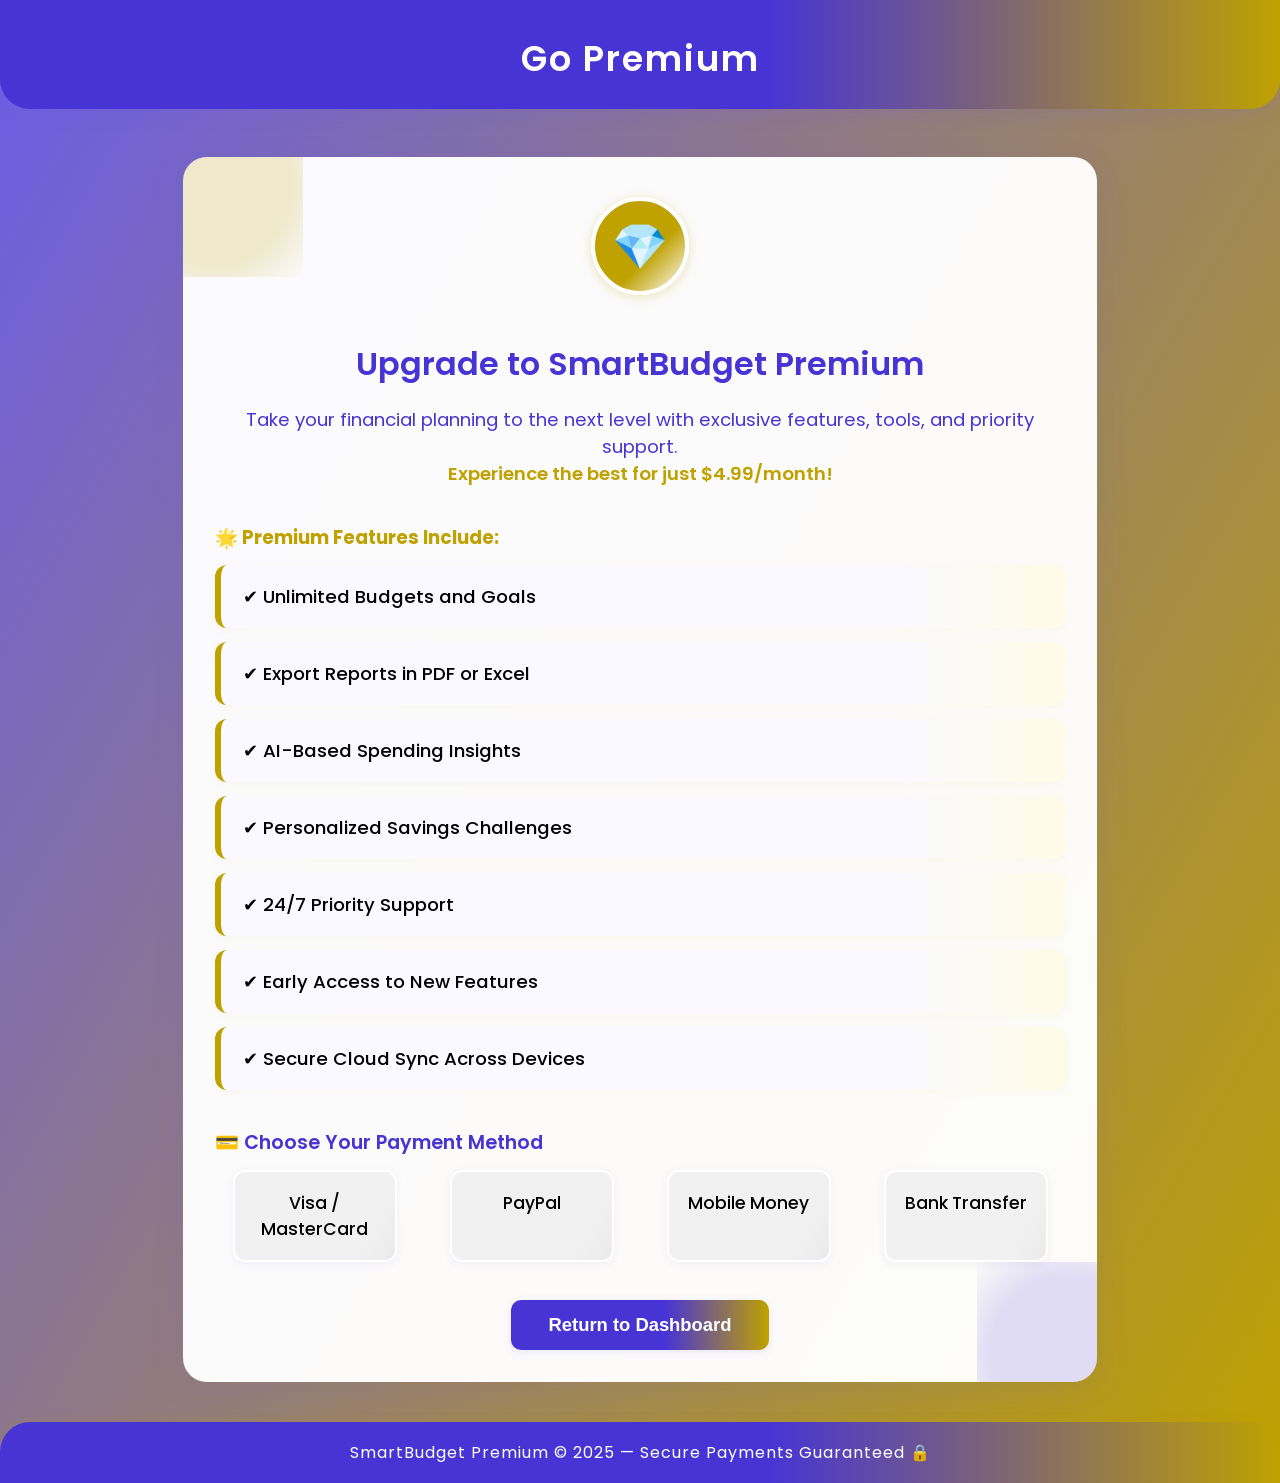
<file: Premium.html>
<!DOCTYPE html>
<html lang="en">
<head>
  <meta charset="UTF-8">
  <meta name="viewport" content="width=device-width, initial-scale=1.0">
  <title>Go Premium - SmartBudget</title>
  <link href="https://fonts.googleapis.com/css2?family=Poppins:wght@400;600&display=swap" rel="stylesheet">
  <style>
    body {
      font-family: 'Poppins', sans-serif;
      background: linear-gradient(120deg, #6c5ce7 0%, #bfa100 100%);
      margin: 0;
      padding: 0;
      min-height: 100vh;
    }
    header {
      background: linear-gradient(90deg, #4834d4 60%, #bfa100 100%);
      color: #fff;
      padding: 32px 0 24px 0;
      text-align: center;
      font-size: 2.2em;
      font-weight: 600;
      letter-spacing: 2px;
      box-shadow: 0 4px 18px rgba(108,92,231,0.15);
      border-bottom-left-radius: 30px;
      border-bottom-right-radius: 30px;
    }
    .container {
      max-width: 850px;
      background: rgba(255,255,255,0.97);
      margin: 48px auto 32px auto;
      padding: 40px 32px 32px 32px;
      border-radius: 24px;
      box-shadow: 0 8px 32px rgba(108,92,231,0.13), 0 2px 8px rgba(191,161,0,0.07);
      position: relative;
      overflow: hidden;
    }
    .container::before {
      content: "";
      position: absolute;
      top: -60px; left: -60px;
      width: 180px; height: 180px;
      background: radial-gradient(circle, #bfa10033 60%, transparent 100%);
      z-index: 0;
    }
    .container::after {
      content: "";
      position: absolute;
      bottom: -60px; right: -60px;
      width: 180px; height: 180px;
      background: radial-gradient(circle, #6c5ce733 60%, transparent 100%);
      z-index: 0;
    }
    h2 {
      text-align: center;
      color: #4834d4;
      font-size: 2em;
      font-weight: 600;
      margin-bottom: 0.5em;
      position: relative;
      z-index: 1;
    }
    .premium-badge {
      display: block;
      margin: 0 auto 1em auto;
      width: 90px;
      height: 90px;
      background: linear-gradient(135deg, #bfa100 60%, #fff 100%);
      border-radius: 50%;
      box-shadow: 0 2px 12px #bfa10044;
      display: flex;
      align-items: center;
      justify-content: center;
      font-size: 2.8em;
      color: #fff;
      border: 4px solid #fff;
      position: relative;
      z-index: 1;
    }
    .premium-features {
      margin-top: 24px;
      margin-bottom: 32px;
      position: relative;
      z-index: 1;
    }
    .feature {
      background: linear-gradient(90deg, #f9f9ff 80%, #fffbe6 100%);
      border-left: 6px solid #bfa100;
      padding: 18px 22px;
      margin: 14px 0;
      border-radius: 12px;
      font-size: 1.15em;
      font-weight: 500;
      box-shadow: 0 2px 8px #bfa10011;
      display: flex;
      align-items: center;
      gap: 0.7em;
      transition: box-shadow 0.2s;
    }
    .feature:hover {
      box-shadow: 0 4px 16px #bfa10022;
      background: linear-gradient(90deg, #fffbe6 80%, #f9f9ff 100%);
    }
    .payments {
      margin-top: 38px;
      margin-bottom: 18px;
      position: relative;
      z-index: 1;
    }
    .payments h3 {
      color: #4834d4;
      font-weight: 600;
      font-size: 1.2em;
      margin-bottom: 0.7em;
    }
    .payment-methods {
      display: flex;
      justify-content: space-around;
      flex-wrap: wrap;
      gap: 18px;
      margin-top: 10px;
    }
    .payment-card {
      background: linear-gradient(120deg, #f1f1f1 80%, #eaeaea 100%);
      padding: 18px 0;
      border-radius: 12px;
      text-align: center;
      width: 160px;
      font-size: 1.08em;
      font-weight: 500;
      box-shadow: 0 2px 8px #4834d411;
      transition: 0.3s;
      cursor: pointer;
      border: 2px solid #fff;
    }
    .payment-card:hover {
      background: linear-gradient(120deg, #bfa100 80%, #6c5ce7 100%);
      color: #fff;
      transform: scale(1.07);
      border: 2px solid #bfa100;
      box-shadow: 0 4px 16px #bfa10033;
    }
    button {
      background: linear-gradient(90deg, #4834d4 60%, #bfa100 100%);
      color: #fff;
      border: none;
      padding: 14px 38px;
      border-radius: 10px;
      cursor: pointer;
      font-weight: 600;
      font-size: 1.15em;
      display: block;
      margin: 38px auto 0;
      box-shadow: 0 2px 8px #6c5ce722;
      transition: background 0.3s, transform 0.2s;
      position: relative;
      z-index: 1;
    }
    button:hover {
      background: linear-gradient(90deg, #bfa100 60%, #4834d4 100%);
      transform: scale(1.04);
    }
    footer {
      text-align: center;
      padding: 18px;
      font-size: 1em;
      color: #fff;
      background: linear-gradient(90deg, #4834d4 60%, #bfa100 100%);
      letter-spacing: 1px;
      border-top-left-radius: 30px;
      border-top-right-radius: 30px;
      box-shadow: 0 -2px 8px #bfa10022;
      margin-top: 40px;
    }
    @media (max-width: 600px) {
      .container {
        padding: 18px 6px;
      }
      .payment-methods {
        flex-direction: column;
        gap: 12px;
      }
      .payment-card {
        width: 100%;
      }
    }
  </style>
</head>
<body>

  <header>Go Premium</header>

  <div class="container">
    <span class="premium-badge">💎</span>
    <h2>Upgrade to SmartBudget Premium</h2>
    <p style="text-align:center; font-size:1.15em; color:#4834d4; margin-bottom:2em;">
      Take your financial planning to the next level with exclusive features, tools, and priority support.<br>
      <span style="color:#bfa100; font-weight:600;">Experience the best for just $4.99/month!</span>
    </p>

    <div class="premium-features">
      <h3 style="color:#bfa100; font-size:1.15em; margin-bottom:0.5em;">🌟 Premium Features Include:</h3>
      <div class="feature">✔ Unlimited Budgets and Goals</div>
      <div class="feature">✔ Export Reports in PDF or Excel</div>
      <div class="feature">✔ AI-Based Spending Insights</div>
      <div class="feature">✔ Personalized Savings Challenges</div>
      <div class="feature">✔ 24/7 Priority Support</div>
      <div class="feature">✔ Early Access to New Features</div>
      <div class="feature">✔ Secure Cloud Sync Across Devices</div>
    </div>

    <div class="payments">
      <h3>💳 Choose Your Payment Method</h3>
      <div class="payment-methods">
        <div class="payment-card">Visa / MasterCard</div>
        <div class="payment-card">PayPal</div>
        <div class="payment-card">Mobile Money</div>
        <div class="payment-card">Bank Transfer</div>
      </div>
    </div>

    <button onclick="window.location.href='welcome.html'">Return to Dashboard</button>
  </div>

  <footer>
    SmartBudget Premium © 2025 &mdash; Secure Payments Guaranteed 🔒
  </footer>

</body>
</html>
</file>
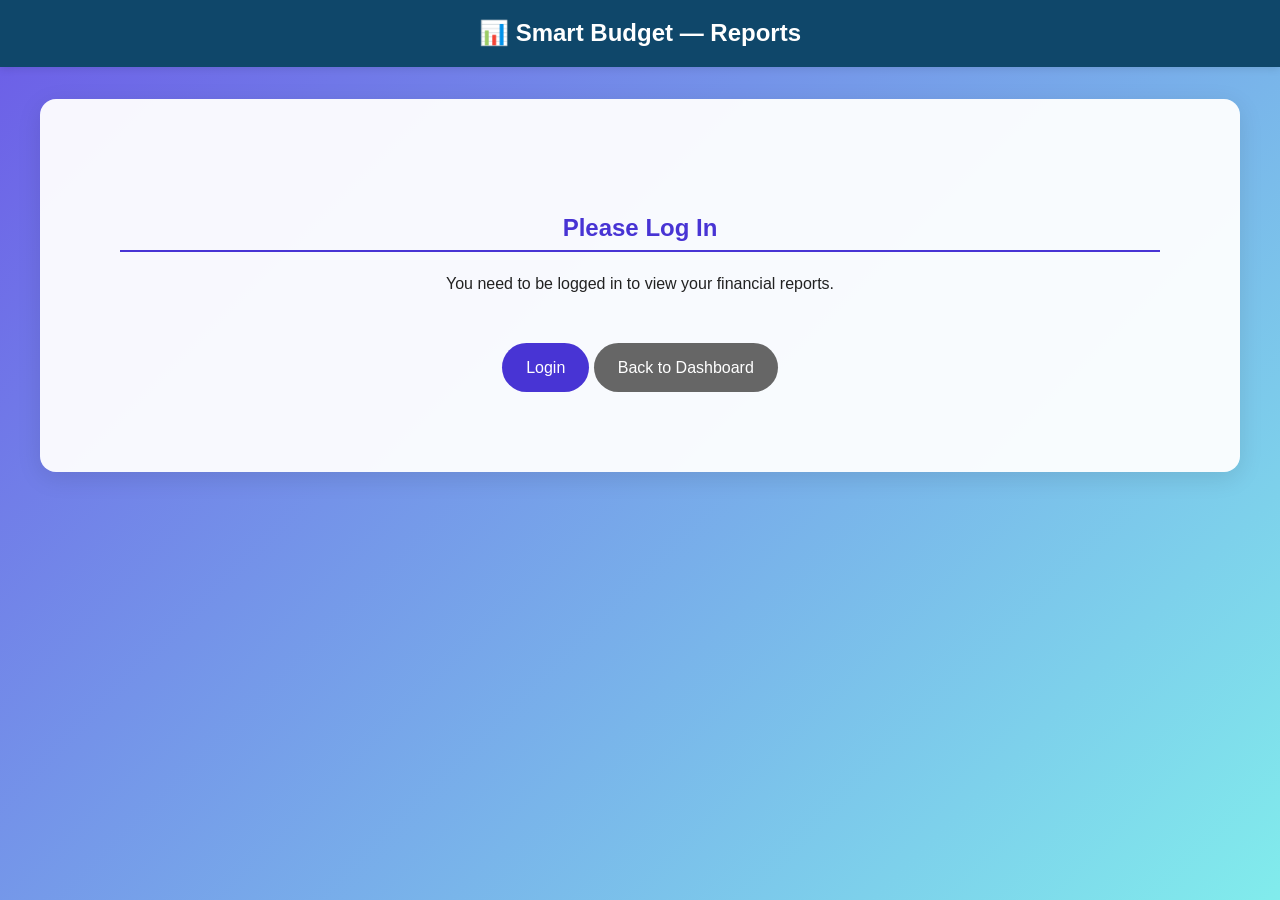
<file: reports.html>
<!doctype html>
<html lang="en">
<head>
  <meta charset="utf-8" />
  <meta name="viewport" content="width=device-width,initial-scale=1" />
  <title>Smart Budget — Reports</title>
  <link rel="stylesheet" href="css/style.css">
  <style>
    body {
      background: linear-gradient(135deg, #6c5ce7 0%, #81ecec 100%) fixed;
      color: #222;
      font-family: 'Segoe UI', 'Roboto', Arial, sans-serif;
      margin: 0;
      padding: 0;
    }

    header {
      background: #0f476a;
      color: #fff;
      text-align: center;
      padding: 1rem 0;
      font-size: 1.5rem;
      font-weight: bold;
      box-shadow: 0 2px 8px rgba(0,0,0,0.1);
    }

    main {
      max-width: 1200px;
      margin: 2rem auto;
      background: rgba(255,255,255,0.95);
      border-radius: 1rem;
      padding: 2rem;
      box-shadow: 0 6px 24px rgba(0,0,0,0.1);
    }

    h2 {
      color: #4834d4;
      margin-top: 2rem;
      border-bottom: 2px solid #4834d4;
      padding-bottom: 0.3rem;
    }

    .financial-summary {
      display: grid;
      grid-template-columns: repeat(auto-fit, minmax(200px, 1fr));
      gap: 1.5rem;
      margin: 2rem 0;
    }

    .summary-card {
      background: #f7f9ff;
      padding: 1.5rem;
      border-radius: 12px;
      text-align: center;
      box-shadow: 0 4px 12px rgba(108,92,231,0.1);
      border-top: 4px solid var(--accent);
    }

    .summary-value {
      font-size: 1.8rem;
      font-weight: bold;
      margin: 0.5rem 0;
    }

    .income-card {
      border-top-color: #2e7d32;
    }

    .expense-card {
      border-top-color: #d32f2f;
    }

    .balance-card {
      border-top-color: #4834d4;
    }

    .goals-card {
      border-top-color: #ff6b00;
    }

    table {
      width: 100%;
      border-collapse: collapse;
      margin: 1.5rem 0;
      background: white;
      border-radius: 8px;
      overflow: hidden;
      box-shadow: 0 2px 8px rgba(0,0,0,0.1);
    }

    th, td {
      border: 1px solid #e0e0e0;
      padding: 0.8rem;
      text-align: left;
      font-size: 0.95rem;
    }

    th {
      background: #4834d4;
      color: #fff;
      font-weight: 600;
    }

    tr:nth-child(even) {
      background: #f8f9fa;
    }

    tr:hover {
      background: #f1f3f4;
    }

    .status {
      padding: 0.4rem 0.8rem;
      border-radius: 0.5rem;
      font-weight: 500;
      display: inline-block;
    }

    .status.reached {
      background: #81ecec;
      color: #055;
    }

    .status.pending {
      background: #ffeaa7;
      color: #6d4c00;
    }

    .status.failed {
      background: #fab1a0;
      color: #6b0b00;
    }

    .motivation-card {
      background: linear-gradient(135deg, #ffeaa7, #fab1a0);
      padding: 2rem;
      border-radius: 1rem;
      text-align: center;
      margin: 2rem 0;
      box-shadow: 0 4px 12px rgba(0,0,0,0.1);
    }

    .motivation-text {
      font-size: 1.3rem;
      font-weight: bold;
      color: #2d3436;
      margin-bottom: 1rem;
    }

    .progress-container {
      background: #e0e0e0;
      border-radius: 1rem;
      overflow: hidden;
      margin: 1rem 0;
      height: 20px;
    }

    .progress-bar {
      background: linear-gradient(90deg, #6c5ce7, #81ecec);
      height: 100%;
      width: 0%;
      border-radius: 1rem;
      transition: width 0.3s ease;
    }

    .category-breakdown {
      display: grid;
      grid-template-columns: repeat(auto-fit, minmax(200px, 1fr));
      gap: 1rem;
      margin: 1rem 0;
    }

    .category-item {
      background: #f8f9fa;
      padding: 1rem;
      border-radius: 8px;
      border-left: 4px solid #6c5ce7;
    }

    .back-btn {
      display: inline-block;
      background: #4834d4;
      color: #fff;
      border: none;
      border-radius: 2em;
      padding: 0.8em 1.5em;
      font-weight: 500;
      font-size: 1rem;
      cursor: pointer;
      transition: background 0.2s;
      margin-top: 2rem;
      text-decoration: none;
    }

    .back-btn:hover {
      background: #341f97;
    }

    .loading {
      text-align: center;
      padding: 2rem;
      color: #666;
    }

    .dashboard-save-notice {
      background: #e8f5e8;
      border: 1px solid #2e7d32;
      border-radius: 8px;
      padding: 0.8rem;
      margin: 1rem 0;
      text-align: center;
      color: #2e7d32;
      font-weight: 500;
    }

    .insight-card {
      background: #fffbe6;
      padding: 1.5rem;
      border-radius: 1rem;
      margin: 1rem 0;
      border-left: 4px solid #ffd700;
    }

    .report-section {
      margin: 3rem 0;
    }

    .report-section:first-child {
      margin-top: 0;
    }

    .table-container {
      overflow-x: auto;
      margin: 1rem 0;
    }

    .section-header {
      display: flex;
      justify-content: space-between;
      align-items: center;
      margin-bottom: 1rem;
    }

    .section-actions {
      display: flex;
      gap: 0.5rem;
    }

    .action-btn {
      background: #6c5ce7;
      color: white;
      border: none;
      border-radius: 0.5rem;
      padding: 0.5rem 1rem;
      cursor: pointer;
      font-size: 0.9rem;
      transition: background 0.2s;
    }

    .action-btn:hover {
      background: #5649c0;
    }

    .save-report-btn {
      background: #2e7d32;
      color: white;
      border: none;
      border-radius: 0.5rem;
      padding: 0.5rem 1rem;
      cursor: pointer;
      font-size: 0.9rem;
      transition: background 0.2s;
      margin-left: 0.5rem;
    }

    .save-report-btn:hover {
      background: #1b5e20;
    }

    .save-report-btn:disabled {
      background: #ccc;
      cursor: not-allowed;
    }

    @media (max-width: 700px) {
      table {
        font-size: 0.85rem;
      }
      .financial-summary {
        grid-template-columns: 1fr;
      }
      .category-breakdown {
        grid-template-columns: 1fr;
      }
      .section-header {
        flex-direction: column;
        align-items: flex-start;
        gap: 1rem;
      }
    }
  </style>
</head>
<body>
  <header>📊 Smart Budget — Reports</header>

  <main>
    <div id="reportsContent">
      <!-- Dashboard Save Notice -->
      <div id="dashboardSaveNotice" class="dashboard-save-notice" style="display: none;">
        ✅ Dashboard data updated! Your financial overview is now available on the welcome page.
      </div>

      <!-- Financial Summary Section -->
      <section id="summarySection" class="report-section">
        <div class="section-header">
          <h2>📈 Overall Financial Summary</h2>
          <div class="section-actions">
            <button class="save-report-btn" onclick="saveCurrentReport()" id="saveReportBtn">
              💾 Save Report
            </button>
            <button class="action-btn" onclick="loadSavedReports()">
              📁 Load Saved
            </button>
          </div>
        </div>
        <div class="financial-summary" id="financialSummary">
          <div class="loading">Loading your financial summary...</div>
        </div>
      </section>

      <!-- Saved Reports Section -->
      <section id="savedReportsSection" class="report-section" style="display: none;">
        <h2>📚 Saved Reports History</h2>
        <div class="table-container">
          <div id="savedReportsContainer">
            <div class="loading">Loading saved reports...</div>
          </div>
        </div>
      </section>

      <!-- Motivation Section -->
      <section id="motivationSection" class="report-section" style="display: none;">
        <div class="motivation-card">
          <div class="motivation-text" id="motivationText">Keep up the great work!</div>
          <div id="motivationDetails"></div>
        </div>
      </section>

      <!-- All Transactions Section -->
      <section id="transactionsSection" class="report-section">
        <div class="section-header">
          <h2>💳 All Transactions</h2>
          <div class="section-actions">
            <button class="action-btn" onclick="exportTransactions()">Export CSV</button>
          </div>
        </div>
        <div class="table-container">
          <div id="transactionsContainer">
            <div class="loading">Loading transactions...</div>
          </div>
        </div>
      </section>

      <!-- Monthly Summary Section -->
      <section id="monthlySummarySection" class="report-section">
        <div class="section-header">
          <h2>📅 Monthly Summary</h2>
          <div class="section-actions">
            <button class="action-btn" onclick="toggleMonthlyChart()">Toggle Chart</button>
          </div>
        </div>
        <div class="table-container">
          <div id="monthlySummaryContainer">
            <div class="loading">Loading monthly summary...</div>
          </div>
        </div>
      </section>

      <!-- Category Breakdown Section -->
      <section id="categorySection" class="report-section">
        <div class="section-header">
          <h2>📊 Expense Categories</h2>
          <div class="section-actions">
            <button class="action-btn" onclick="toggleCategoryView()">Toggle View</button>
          </div>
        </div>
        <div id="categoryContainer">
          <div class="loading">Loading category breakdown...</div>
        </div>
      </section>

      <!-- Goals Progress Section -->
      <section id="goalSection" class="report-section">
        <div class="section-header">
          <h2>🎯 Savings Goals Progress</h2>
          <div class="section-actions">
            <button class="action-btn" onclick="sortGoalsByProgress()">Sort by Progress</button>
          </div>
        </div>
        <div class="table-container">
          <div id="goalContainer">
            <div class="loading">Loading goals...</div>
          </div>
        </div>
      </section>

      <!-- Financial Insights Section -->
      <section id="insightsSection" class="report-section">
        <h2>💡 Financial Insights</h2>
        <div id="insightsContainer">
          <div class="loading">Generating insights...</div>
        </div>
      </section>

      <div style="display: flex; gap: 1rem; margin-top: 2rem; flex-wrap: wrap;">
        <a href="dashboard.html" class="back-btn">⬅ Back to Dashboard</a>
        <button onclick="refreshReports()" class="back-btn" style="background: #2e7d32;">🔄 Refresh Reports</button>
        <button onclick="exportToPDF()" class="back-btn" style="background: #d32f2f;">📄 Export PDF</button>
      </div>
    </div>
  </main>

  <script>
    // ==================== AUTHENTICATION CHECK ====================
    
    // Check if user is logged in when page loads
    window.addEventListener('DOMContentLoaded', function() {
      if (!checkLoginStatus()) {
        return; // Stop execution if not logged in
      }
      
      // If logged in, load reports
      loadUserReports();
    });

    function checkLoginStatus() {
      const isLoggedIn = localStorage.getItem('sb_logged_in') === 'true';
      const userId = localStorage.getItem('sb_user_id');
      
      if (!isLoggedIn || !userId) {
        showLoginPrompt();
        return false;
      }
      
      return true;
    }

    function showLoginPrompt() {
      document.getElementById('reportsContent').innerHTML = `
        <div style="text-align: center; padding: 3rem;">
          <h2>Please Log In</h2>
          <p>You need to be logged in to view your financial reports.</p>
          <a href="login.html" class="back-btn">Login</a>
          <a href="dashboard.html" class="back-btn" style="background: #666;">Back to Dashboard</a>
        </div>
      `;
    }

    // ==================== REPORTS FUNCTIONALITY ====================
    
    // Cache for better performance
    let reportsCache = {
      data: null,
      timestamp: 0,
      ttl: 30000 // 30 seconds cache
    };

    // Current report data for saving
    let currentReportData = null;

    async function loadUserReports() {
      const user_id = localStorage.getItem('sb_user_id');
      
      if (!user_id) {
        showLoginPrompt();
        return;
      }

      // Check cache first
      const now = Date.now();
      if (reportsCache.data && (now - reportsCache.timestamp) < reportsCache.ttl) {
        console.log('Using cached reports data');
        generateAllReports(reportsCache.data.transactions, reportsCache.data.goals);
        return;
      }

      try {
        // Load transactions from database
        const transactionsResponse = await fetch('api/get_transactions.php?user_id=' + user_id);
        let transactions = await transactionsResponse.json();
        
        // Load goals from database
        const goalsResponse = await fetch('api/get_goals.php?user_id=' + user_id);
        let goals = await goalsResponse.json();

        // Update cache
        reportsCache = {
          data: { transactions, goals },
          timestamp: now,
          ttl: 30000
        };
        
        // Store current data for potential saving
        currentReportData = { transactions, goals };
        
        generateAllReports(transactions, goals);
        saveDashboardData(transactions, goals);
      } catch (error) {
        console.error('Error loading reports data:', error);
        // Fallback to localStorage
        let transactions = JSON.parse(localStorage.getItem('sb_transactions') || '[]');
        transactions = transactions.filter(t => t.user_id == user_id);
        
        let goals = JSON.parse(localStorage.getItem('goalsData') || '[]');
        goals = goals.filter(g => g.user_id == user_id);
        
        currentReportData = { transactions, goals };
        generateAllReports(transactions, goals);
        saveDashboardData(transactions, goals);
      }
    }

    function generateAllReports(transactions, goals) {
      generateFinancialSummary(transactions);
      generateTransactionsReport(transactions);
      generateMonthlySummary(transactions);
      generateCategoryBreakdown(transactions);
      generateGoalsReport(goals);
      generateMotivation(transactions, goals);
      generateFinancialInsights(transactions, goals);
    }

    // ==================== DATABASE SAVE/LOAD FUNCTIONS ====================

    async function saveCurrentReport() {
      if (!currentReportData) {
        alert('No report data available to save. Please refresh the reports first.');
        return;
      }

      const saveBtn = document.getElementById('saveReportBtn');
      const originalText = saveBtn.innerHTML;
      
      try {
        saveBtn.disabled = true;
        saveBtn.innerHTML = '⏳ Saving...';

        const user_id = localStorage.getItem('sb_user_id');
        const user_name = localStorage.getItem('sb_user_name') || 'Smart Budget User';
        const user_email = localStorage.getItem('sb_user_email') || (user_id + '@smartbudget.com');
        
        // Validate user_id exists
        if (!user_id) {
          throw new Error('User not logged in. Please log in again.');
        }
        
        const currentMonth = getCurrentMonth();
        
        // Calculate financial summary for the report
        const totalIncome = currentReportData.transactions.filter(t => t.type === 'income')
          .reduce((sum, t) => sum + parseFloat(t.amount || 0), 0);
        const totalExpenses = currentReportData.transactions.filter(t => t.type === 'expense')
          .reduce((sum, t) => sum + parseFloat(t.amount || 0), 0);
        const netBalance = totalIncome - totalExpenses;

        const reportData = {
          user_id: user_id,
          user_name: user_name,
          user_email: user_email,
          month: currentMonth,
          total_income: totalIncome,
          total_expense: totalExpenses,
          net_balance: netBalance
        };

        const response = await fetch('api/save_report.php', {
          method: 'POST',
          headers: {
            'Content-Type': 'application/json',
          },
          body: JSON.stringify(reportData)
        });

        const result = await response.json();

        if (result.success) {
          let successMessage = '✅ Report saved successfully to database!';
          
          // Add info if user was created
          if (result.user_created) {
            successMessage += ' (New user account created automatically)';
          }
          
          // Show success message
          const notice = document.getElementById('dashboardSaveNotice');
          notice.innerHTML = successMessage;
          notice.style.display = 'block';
          
          setTimeout(() => {
            notice.style.display = 'none';
          }, 5000);
          
          console.log('Report saved successfully:', result);
        } else {
          throw new Error(result.error || 'Failed to save report');
        }

      } catch (error) {
        console.error('Error saving report:', error);
        
        // Show user-friendly error message
        if (error.message.includes('session has expired') || error.message.includes('not logged in')) {
          alert('Your session has expired. Please log in again.');
          window.location.href = 'login.html';
        } else {
          alert('Error saving report: ' + error.message);
        }
      } finally {
        saveBtn.disabled = false;
        saveBtn.innerHTML = '💾 Save Report';
      }
    }

    async function loadSavedReports() {
      const user_id = localStorage.getItem('sb_user_id');
      if (!user_id) return;

      try {
        const response = await fetch('api/get_reports.php?user_id=' + user_id);
        const reports = await response.json();

        displaySavedReports(reports);
        
      } catch (error) {
        console.error('Error loading saved reports:', error);
        document.getElementById('savedReportsContainer').innerHTML = 
          '<div class="loading">Error loading saved reports. Please try again.</div>';
      }
    }

    function displaySavedReports(reports) {
      const container = document.getElementById('savedReportsContainer');
      const section = document.getElementById('savedReportsSection');

      if (!reports || reports.length === 0) {
        container.innerHTML = '<div class="loading">No saved reports found.</div>';
        section.style.display = 'block';
        return;
      }

      // Sort by creation date (newest first)
      reports.sort((a, b) => new Date(b.created_at) - new Date(a.created_at));

      container.innerHTML = `
        <table id="savedReportsTable">
          <thead>
            <tr>
              <th>Month</th>
              <th>Income</th>
              <th>Expenses</th>
              <th>Net Balance</th>
              <th>Saved On</th>
              <th>Actions</th>
            </tr>
          </thead>
          <tbody>
            ${reports.map(report => `
              <tr>
                <td><strong>${report.month || 'N/A'}</strong></td>
                <td style="color: #2e7d32; font-weight: bold;">${formatCurrency(report.total_income)}</td>
                <td style="color: #d32f2f; font-weight: bold;">${formatCurrency(report.total_expense)}</td>
                <td style="color: ${report.net_balance >= 0 ? '#2e7d32' : '#d32f2f'}; font-weight: bold;">
                  ${formatCurrency(report.net_balance)}
                </td>
                <td>${formatDate(report.created_at)}</td>
                <td>
                  <button class="action-btn" onclick="viewReportDetails(${report.report_id})" style="font-size: 0.8rem;">
                    View Details
                  </button>
                </td>
              </tr>
            `).join('')}
          </tbody>
        </table>
        <div style="text-align: center; margin-top: 1rem; color: #666;">
          Showing ${reports.length} saved reports
        </div>
      `;

      section.style.display = 'block';
    }

    function viewReportDetails(reportId) {
      alert('Report details view would be implemented here for report ID: ' + reportId);
      // In a full implementation, this would fetch and display the full report data
    }

    function getCurrentMonth() {
      const d = new Date();
      const monthNames = ["January", "February", "March", "April", "May", "June",
        "July", "August", "September", "October", "November", "December"];
      return monthNames[d.getMonth()] + ' ' + d.getFullYear();
    }

    // ==================== EXISTING REPORT GENERATION FUNCTIONS ====================

    function generateFinancialSummary(transactions) {
      const container = document.getElementById('financialSummary');
      
      const totalIncome = transactions.filter(t => t.type === 'income')
        .reduce((sum, t) => sum + parseFloat(t.amount || 0), 0);
      const totalExpenses = transactions.filter(t => t.type === 'expense')
        .reduce((sum, t) => sum + parseFloat(t.amount || 0), 0);
      const netBalance = totalIncome - totalExpenses;
      const savingsRate = totalIncome > 0 ? ((netBalance / totalIncome) * 100) : 0;

      container.innerHTML = `
        <div class="summary-card income-card">
          <div class="summary-label">Total Income</div>
          <div class="summary-value" style="color: #2e7d32;">${formatCurrency(totalIncome)}</div>
          <div style="font-size: 0.9rem; color: #666;">All time income</div>
        </div>
        <div class="summary-card expense-card">
          <div class="summary-label">Total Expenses</div>
          <div class="summary-value" style="color: #d32f2f;">${formatCurrency(totalExpenses)}</div>
          <div style="font-size: 0.9rem; color: #666;">All time expenses</div>
        </div>
        <div class="summary-card balance-card">
          <div class="summary-label">Net Balance</div>
          <div class="summary-value" style="color: ${netBalance >= 0 ? '#2e7d32' : '#d32f2f'};">${formatCurrency(netBalance)}</div>
          <div style="font-size: 0.9rem; color: #666;">Current balance</div>
        </div>
        <div class="summary-card goals-card">
          <div class="summary-label">Savings Rate</div>
          <div class="summary-value" style="color: #ff6b00;">${savingsRate.toFixed(1)}%</div>
          <div style="font-size: 0.9rem; color: #666;">Of income saved</div>
        </div>
      `;
    }

    function generateTransactionsReport(transactions) {
      const container = document.getElementById('transactionsContainer');
      
      if (!transactions || transactions.length === 0) {
        container.innerHTML = '<div class="loading">No transactions found. Start by adding income or expenses!</div>';
        return;
      }

      // Sort by date (newest first)
      const sortedTransactions = transactions.sort((a, b) => {
        const dateA = new Date(a.date || a.createdAt);
        const dateB = new Date(b.date || b.createdAt);
        return dateB - dateA;
      });

      container.innerHTML = `
        <table id="transactionsTable">
          <thead>
            <tr>
              <th>Date</th>
              <th>Type</th>
              <th>Category</th>
              <th>Amount</th>
              <th>Description</th>
            </tr>
          </thead>
          <tbody>
            ${sortedTransactions.map(t => `
              <tr>
                <td>${t.date ? formatDate(t.date) : (t.createdAt ? formatDate(t.createdAt) : '-')}</td>
                <td>
                  <span style="color: ${t.type === 'income' ? '#2e7d32' : '#d32f2f'}; font-weight: bold;">
                    ${t.type ? t.type.charAt(0).toUpperCase() + t.type.slice(1) : '-'}
                  </span>
                </td>
                <td>${t.category || '-'}</td>
                <td style="color: ${t.type === 'income' ? '#2e7d32' : '#d32f2f'}; font-weight: bold;">
                  ${t.type === 'income' ? '+' : '-'}${formatCurrency(t.amount)}
                </td>
                <td>${t.description || t.desc || ''}</td>
              </tr>
            `).join('')}
          </tbody>
        </table>
        <div style="margin-top: 1rem; text-align: center; color: #666;">
          Showing ${sortedTransactions.length} transactions
        </div>
      `;
    }

    function generateMonthlySummary(transactions) {
      const container = document.getElementById('monthlySummaryContainer');

      if (!transactions || transactions.length === 0) {
        container.innerHTML = '<div class="loading">No data available for monthly summary.</div>';
        return;
      }

      // Group transactions by month
      const monthly = {};
      transactions.forEach(t => {
        const date = t.date || t.createdAt;
        if (!date) return;
        
        const month = getMonth(date);
        if (!monthly[month]) monthly[month] = { income: 0, expenses: 0, transactions: 0 };
        
        if (t.type === 'income') {
          monthly[month].income += parseFloat(t.amount || 0);
        } else {
          monthly[month].expenses += parseFloat(t.amount || 0);
        }
        monthly[month].transactions++;
      });

      const months = Object.keys(monthly).sort((a, b) => new Date(b) - new Date(a));
      
      if (months.length === 0) {
        container.innerHTML = '<div class="loading">No monthly data available.</div>';
        return;
      }

      container.innerHTML = `
        <table id="monthlySummaryTable">
          <thead>
            <tr>
              <th>Month</th>
              <th>Income</th>
              <th>Expenses</th>
              <th>Saved</th>
              <th>Savings Rate</th>
              <th>Transactions</th>
            </tr>
          </thead>
          <tbody>
            ${months.map(month => {
              const vals = monthly[month];
              const saved = vals.income - vals.expenses;
              const savingsRate = vals.income > 0 ? ((saved / vals.income) * 100) : 0;
              
              return `
                <tr>
                  <td><strong>${month}</strong></td>
                  <td style="color: #2e7d32; font-weight: bold;">${formatCurrency(vals.income)}</td>
                  <td style="color: #d32f2f; font-weight: bold;">${formatCurrency(vals.expenses)}</td>
                  <td style="color: ${saved >= 0 ? '#2e7d32' : '#d32f2f'}; font-weight: bold;">
                    ${formatCurrency(saved)}
                  </td>
                  <td style="color: ${savingsRate >= 0 ? '#2e7d32' : '#d32f2f'};">
                    ${savingsRate.toFixed(1)}%
                  </td>
                  <td>${vals.transactions}</td>
                </tr>
              `;
            }).join('')}
          </tbody>
        </table>
      `;
    }

    function generateCategoryBreakdown(transactions) {
      const container = document.getElementById('categoryContainer');
      
      const expenses = transactions.filter(t => t.type === 'expense');
      
      if (expenses.length === 0) {
        container.innerHTML = '<div class="loading">No expense data available for category breakdown.</div>';
        return;
      }

      // Group by category
      const categories = {};
      expenses.forEach(expense => {
        const category = expense.category || 'Uncategorized';
        if (!categories[category]) categories[category] = { total: 0, count: 0 };
        categories[category].total += parseFloat(expense.amount || 0);
        categories[category].count++;
      });

      const totalExpenses = expenses.reduce((sum, t) => sum + parseFloat(t.amount || 0), 0);
      const categoryArray = Object.entries(categories)
        .map(([name, data]) => ({ name, ...data }))
        .sort((a, b) => b.total - a.total);

      container.innerHTML = `
        <table id="categoryTable">
          <thead>
            <tr>
              <th>Category</th>
              <th>Amount Spent</th>
              <th>Percentage</th>
              <th>Transactions</th>
              <th>Progress</th>
            </tr>
          </thead>
          <tbody>
            ${categoryArray.map(cat => {
              const percentage = totalExpenses > 0 ? (cat.total / totalExpenses) * 100 : 0;
              return `
                <tr>
                  <td><strong>${cat.name}</strong></td>
                  <td style="color: #d32f2f; font-weight: bold;">${formatCurrency(cat.total)}</td>
                  <td>${percentage.toFixed(1)}%</td>
                  <td>${cat.count}</td>
                  <td>
                    <div class="progress-container" style="margin: 0.5rem 0;">
                      <div class="progress-bar" style="width: ${percentage}%"></div>
                    </div>
                  </td>
                </tr>
              `;
            }).join('')}
          </tbody>
        </table>
        <div style="text-align: center; margin-top: 1rem; color: #666;">
          Total Expenses: ${formatCurrency(totalExpenses)} across ${categoryArray.length} categories
        </div>
      `;
    }

    function generateGoalsReport(goals) {
      const container = document.getElementById('goalContainer');
      
      if (!goals || goals.length === 0) {
        container.innerHTML = `
          <div class="loading">
            <p>No goals set yet.</p>
            <p><a href="Savings.html" style="color: #4834d4; text-decoration: underline;">Create your first savings goal</a> to start tracking your progress!</p>
          </div>
        `;
        return;
      }

      container.innerHTML = `
        <table id="goalTable">
          <thead>
            <tr>
              <th>Goal Name</th>
              <th>Target Amount</th>
              <th>Saved Amount</th>
              <th>Progress</th>
              <th>Deadline</th>
              <th>Status</th>
            </tr>
          </thead>
          <tbody>
            ${goals.map(goal => {
              const currentAmount = parseFloat(goal.current_amount || goal.savedAmount || goal.current || 0);
              const targetAmount = parseFloat(goal.target_amount || goal.goalAmount || goal.target);
              const progress = targetAmount > 0 ? (currentAmount / targetAmount) * 100 : 0;
              let status = "Pending";
              let statusClass = "pending";
              
              const deadline = goal.deadline || goal.goalDate;
              if (progress >= 100) {
                status = "Reached";
                statusClass = "reached";
              } else if (deadline && new Date(deadline) < new Date() && progress < 100) {
                status = "Failed";
                statusClass = "failed";
              }

              const daysLeft = deadline ? Math.ceil((new Date(deadline) - new Date()) / (1000 * 60 * 60 * 24)) : null;
              
              return `
                <tr>
                  <td><strong>${goal.name || goal.goalName || 'Unnamed Goal'}</strong></td>
                  <td>${formatCurrency(targetAmount)}</td>
                  <td>${formatCurrency(currentAmount)}</td>
                  <td>
                    <div style="background: #e0e0e0; border-radius: 10px; height: 8px; margin: 4px 0;">
                      <div style="background: ${progress >= 100 ? '#2e7d32' : progress >= 50 ? '#1976d2' : '#ff9800'}; 
                           height: 100%; width: ${Math.min(progress, 100)}%; border-radius: 10px;"></div>
                    </div>
                    <small>${progress.toFixed(1)}%</small>
                  </td>
                  <td>${deadline ? formatDate(deadline) : 'No deadline'} 
                    ${daysLeft > 0 ? `<br><small>(${daysLeft} days left)</small>` : ''}
                  </td>
                  <td><span class="status ${statusClass}">${status}</span></td>
                </tr>
              `;
            }).join('')}
          </tbody>
        </table>
      `;
    }

    function generateMotivation(transactions, goals) {
      const section = document.getElementById('motivationSection');
      const textElement = document.getElementById('motivationText');
      const detailsElement = document.getElementById('motivationDetails');
      
      const totalIncome = transactions.filter(t => t.type === 'income')
        .reduce((sum, t) => sum + parseFloat(t.amount || 0), 0);
      const totalExpenses = transactions.filter(t => t.type === 'expense')
        .reduce((sum, t) => sum + parseFloat(t.amount || 0), 0);
      const netBalance = totalIncome - totalExpenses;
      const savingsRate = totalIncome > 0 ? ((netBalance / totalIncome) * 100) : 0;

      let motivation = "";
      let details = "";
      
      if (netBalance > 0) {
        if (savingsRate > 20) {
          motivation = "🎉 Outstanding! You're saving more than 20% of your income!";
          details = `You've saved ${formatCurrency(netBalance)} (${savingsRate.toFixed(1)}% of income). Keep building that financial security!`;
        } else if (savingsRate > 10) {
          motivation = "👍 Great job! You're building good savings habits!";
          details = `You've saved ${formatCurrency(netBalance)} (${savingsRate.toFixed(1)}% of income). Consider increasing to 20% for even better results.`;
        } else {
          motivation = "💪 Good start! Every bit of savings counts!";
          details = `You've saved ${formatCurrency(netBalance)}. Try to reach 10-20% savings rate for optimal financial health.`;
        }
      } else {
        motivation = "📝 Time to review your spending habits!";
        details = `You're spending ${formatCurrency(Math.abs(netBalance))} more than you earn. Consider creating a budget to get back on track.`;
      }

      // Add goal motivation if there are active goals
      const activeGoals = goals.filter(g => g.status === 'active' || !g.status);
      if (activeGoals.length > 0) {
        const totalGoalProgress = activeGoals.reduce((sum, goal) => {
          const current = parseFloat(goal.current_amount || goal.savedAmount || goal.current || 0);
          const target = parseFloat(goal.target_amount || goal.goalAmount || goal.target);
          return sum + (target > 0 ? current / target : 0);
        }, 0) / activeGoals.length * 100;
        
        if (totalGoalProgress > 75) {
          motivation += " You're crushing your savings goals! 🎯";
        } else if (totalGoalProgress > 50) {
          motivation += " You're making solid progress on your goals! 💰";
        }
      }

      textElement.textContent = motivation;
      detailsElement.innerHTML = `<p>${details}</p>`;
      section.style.display = 'block';
    }

    function generateFinancialInsights(transactions, goals) {
      const container = document.getElementById('insightsContainer');
      let insights = [];

      const totalIncome = transactions.filter(t => t.type === 'income')
        .reduce((sum, t) => sum + parseFloat(t.amount || 0), 0);
      const totalExpenses = transactions.filter(t => t.type === 'expense')
        .reduce((sum, t) => sum + parseFloat(t.amount || 0), 0);
      const netBalance = totalIncome - totalExpenses;

      // Basic financial health insight
      if (netBalance > 0) {
        insights.push(`✅ <strong>Positive Cash Flow:</strong> You're saving ${formatCurrency(netBalance)} monthly. Excellent financial discipline!`);
      } else {
        insights.push(`⚠️ <strong>Negative Cash Flow:</strong> You're spending ${formatCurrency(Math.abs(netBalance))} more than you earn. Consider reviewing expenses.`);
      }

      // Transaction frequency insight
      if (transactions.length > 0) {
        const avgTransaction = (totalIncome + totalExpenses) / transactions.length;
        insights.push(`📊 <strong>Transaction Analysis:</strong> Average transaction amount is ${formatCurrency(avgTransaction)} across ${transactions.length} transactions.`);
      }

      // Category spending insight
      const expenses = transactions.filter(t => t.type === 'expense');
      if (expenses.length > 0) {
        const categories = {};
        expenses.forEach(expense => {
          const category = expense.category || 'Uncategorized';
          categories[category] = (categories[category] || 0) + parseFloat(expense.amount || 0);
        });
        
        const topCategory = Object.entries(categories).sort((a, b) => b[1] - a[1])[0];
        if (topCategory) {
          insights.push(`🎯 <strong>Top Spending Category:</strong> ${topCategory[0]} (${formatCurrency(topCategory[1])})`);
        }
      }

      // Goals progress insight
      const activeGoals = goals.filter(g => g.status === 'active' || !g.status);
      if (activeGoals.length > 0) {
        insights.push(`🎯 <strong>Active Goals:</strong> You're working on ${activeGoals.length} savings goal${activeGoals.length !== 1 ? 's' : ''}. Stay focused!`);
      }

      if (insights.length === 0) {
        insights.push('💫 <strong>Welcome!</strong> Start by adding your first expense, income, or savings goal to get personalized insights.');
      }

      container.innerHTML = insights.map(insight => `
        <div class="insight-card">
          ${insight}
        </div>
      `).join('');
    }

    function saveDashboardData(transactions, goals) {
      try {
        const user_id = localStorage.getItem('sb_user_id');
        if (!user_id) return;

        // Calculate financial summary
        const totalIncome = transactions.filter(t => t.type === 'income')
          .reduce((sum, t) => sum + parseFloat(t.amount || 0), 0);
        const totalExpenses = transactions.filter(t => t.type === 'expense')
          .reduce((sum, t) => sum + parseFloat(t.amount || 0), 0);
        const netBalance = totalIncome - totalExpenses;
        const activeGoals = goals.filter(g => g.status === 'active' || !g.status).length;

        const dashboardData = {
          summary: {
            total_income: totalIncome,
            total_expenses: totalExpenses,
            net_balance: netBalance
          },
          transactions: transactions.slice(0, 5), // Recent transactions
          goals: goals,
          active_goals_count: activeGoals,
          last_updated: new Date().toISOString()
        };

        // Save to localStorage for dashboard to access
        localStorage.setItem('dashboard_data', JSON.stringify(dashboardData));
        
        // Show success notice
        const notice = document.getElementById('dashboardSaveNotice');
        notice.style.display = 'block';
        
        // Hide notice after 5 seconds
        setTimeout(() => {
          notice.style.display = 'none';
        }, 5000);

        console.log('Dashboard data saved:', dashboardData);
        
      } catch (error) {
        console.error('Error saving dashboard data:', error);
      }
    }

    function refreshReports() {
      // Clear cache and reload
      reportsCache = { data: null, timestamp: 0, ttl: 30000 };
      currentReportData = null;
      loadUserReports();
    }

    function exportToPDF() {
      alert('PDF export functionality would be implemented here!');
      // In a real implementation, this would generate and download a PDF report
    }

    // Additional UI functions
    function exportTransactions() {
      alert('CSV export functionality would be implemented here!');
    }

    function toggleMonthlyChart() {
      alert('Chart toggle functionality would be implemented here!');
    }

    function toggleCategoryView() {
      alert('Category view toggle functionality would be implemented here!');
    }

    function sortGoalsByProgress() {
      alert('Goals sorting functionality would be implemented here!');
    }

    // Utility functions
    function getMonth(dateStr) {
      const d = new Date(dateStr);
      const monthNames = ["January", "February", "March", "April", "May", "June",
        "July", "August", "September", "October", "November", "December"];
      return monthNames[d.getMonth()] + ' ' + d.getFullYear();
    }

    function formatCurrency(amount) {
      return new Intl.NumberFormat('en-US', {
        style: 'currency',
        currency: 'USD'
      }).format(amount || 0);
    }

    function formatDate(dateString) {
      if (!dateString) return '-';
      return new Date(dateString).toLocaleDateString();
    }

    // Save data before page unload
    window.addEventListener('beforeunload', function() {
      saveAllData();
    });

    async function saveAllData() {
      try {
        const user_id = localStorage.getItem('sb_user_id');
        if (!user_id) return;

        // Save any pending data to database
        const transactions = JSON.parse(localStorage.getItem('sb_transactions') || '[]');
        const userTransactions = transactions.filter(t => t.user_id == user_id);
        
        if (userTransactions.length > 0) {
          await fetch('api/save_transactions.php', {
            method: 'POST',
            headers: {
              'Content-Type': 'application/json',
            },
            body: JSON.stringify({
              user_id: user_id,
              transactions: userTransactions
            })
          });
        }

        console.log('Data saved successfully before page unload');
      } catch (error) {
        console.error('Error saving data before unload:', error);
      }
    }
  </script>
</body>
</html>
</file>
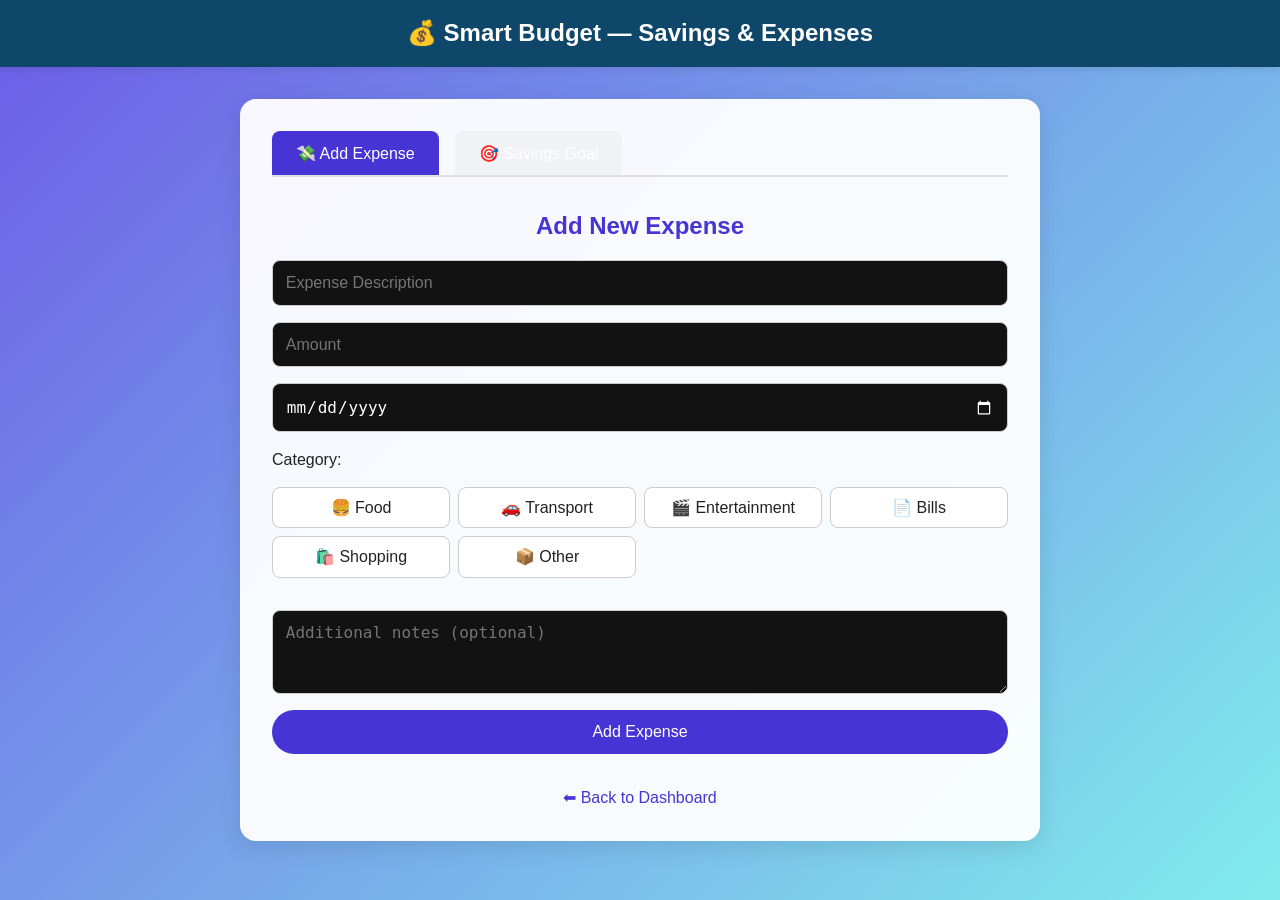
<file: Savings.html>
<!doctype html>
<html lang="en">
<head>
  <meta charset="utf-8" />
  <meta name="viewport" content="width=device-width,initial-scale=1" />
  <title>Smart Budget — Savings & Expenses</title>
  <link rel="stylesheet" href="css/style.css">
  <style>
    body {
      background: linear-gradient(135deg, #6c5ce7 0%, #81ecec 100%) fixed;
      color: #222;
      font-family: 'Segoe UI', 'Roboto', Arial, sans-serif;
      margin: 0;
      padding: 0;
    }

    header {
      background: #0f476a;
      color: #fff;
      text-align: center;
      padding: 1rem 0;
      font-size: 1.5rem;
      font-weight: bold;
      box-shadow: 0 2px 8px rgba(0,0,0,0.1);
    }

    main {
      max-width: 800px;
      margin: 2rem auto;
      background: rgba(255,255,255,0.95);
      border-radius: 1rem;
      padding: 2rem;
      box-shadow: 0 6px 24px rgba(0,0,0,0.1);
    }

    h2 {
      color: #4834d4;
      margin-bottom: 1rem;
      text-align: center;
    }

    .tab-container {
      display: flex;
      gap: 1rem;
      margin-bottom: 2rem;
      border-bottom: 2px solid #e0e0e0;
    }

    .tab {
      padding: 0.8rem 1.5rem;
      background: #f1f2f6;
      border: none;
      border-radius: 0.5rem 0.5rem 0 0;
      cursor: pointer;
      font-weight: 500;
      transition: all 0.3s ease;
    }

    .tab.active {
      background: #4834d4;
      color: white;
    }

    .tab-content {
      display: none;
    }

    .tab-content.active {
      display: block;
    }

    form {
      display: flex;
      flex-direction: column;
      gap: 1rem;
    }

    input, textarea, select {
      padding: 0.8rem;
      border-radius: 0.5rem;
      border: 1px solid #ccc;
      font-size: 1rem;
    }

    button {
      background: #4834d4;
      color: #fff;
      border: none;
      border-radius: 2em;
      padding: 0.8em 1.5em;
      font-weight: 500;
      font-size: 1rem;
      cursor: pointer;
      transition: background 0.2s;
    }

    button:hover {
      background: #341f97;
    }

    .goal-challenge {
      background: #f1f2f6;
      padding: 1rem;
      border-left: 5px solid #4834d4;
      border-radius: 0.5rem;
      margin-bottom: 1.5rem;
      font-size: 1.1rem;
      text-align: center;
    }

    .progress-container {
      background: #e0e0e0;
      border-radius: 1rem;
      overflow: hidden;
      margin-top: 1rem;
    }

    .progress-bar {
      background: linear-gradient(90deg, #6c5ce7, #81ecec);
      height: 20px;
      width: 0%;
      border-radius: 1rem;
      transition: width 0.3s ease;
    }

    .footer-links {
      text-align: center;
      margin-top: 2rem;
    }

    .footer-links a {
      color: #4834d4;
      text-decoration: none;
      font-weight: 500;
    }

    .footer-links a:hover {
      text-decoration: underline;
    }

    .expense-categories {
      display: grid;
      grid-template-columns: repeat(auto-fit, minmax(150px, 1fr));
      gap: 0.5rem;
      margin: 1rem 0;
    }

    .category-btn {
      padding: 0.5rem;
      border: 1px solid #ccc;
      border-radius: 0.5rem;
      background: white;
      cursor: pointer;
      text-align: center;
      transition: all 0.2s;
    }

    .category-btn:hover {
      background: #f1f2f6;
    }

    .category-btn.active {
      background: #4834d4;
      color: white;
      border-color: #4834d4;
    }

    .success-message {
      background: #e8f5e8;
      border: 1px solid #2e7d32;
      border-radius: 8px;
      padding: 0.8rem;
      margin: 1rem 0;
      text-align: center;
      color: #2e7d32;
      font-weight: 500;
      display: none;
    }
  </style>
</head>
<body>

  <header>💰 Smart Budget — Savings & Expenses</header>

  <main>
    <div class="tab-container">
      <button class="tab active" onclick="switchTab('expenses')">💸 Add Expense</button>
      <button class="tab" onclick="switchTab('savings')">🎯 Savings Goal</button>
    </div>

    <!-- Success Message -->
    <div id="successMessage" class="success-message">
      ✅ Goal saved successfully! It will now appear in your reports and dashboard.
    </div>

    <!-- Expenses Tab -->
    <div id="expenses-tab" class="tab-content active">
      <h2>Add New Expense</h2>
      <form id="expenseForm">
        <input type="text" id="expenseDesc" placeholder="Expense Description" required>
        <input type="number" id="expenseAmount" placeholder="Amount" step="0.01" required>
        <input type="date" id="expenseDate" required>
        
        <div>
          <label>Category:</label>
          <div class="expense-categories">
            <div class="category-btn" onclick="selectCategory('Food')">🍔 Food</div>
            <div class="category-btn" onclick="selectCategory('Transport')">🚗 Transport</div>
            <div class="category-btn" onclick="selectCategory('Entertainment')">🎬 Entertainment</div>
            <div class="category-btn" onclick="selectCategory('Bills')">📄 Bills</div>
            <div class="category-btn" onclick="selectCategory('Shopping')">🛍️ Shopping</div>
            <div class="category-btn" onclick="selectCategory('Other')">📦 Other</div>
          </div>
          <input type="hidden" id="expenseCategory" required>
        </div>

        <textarea id="expenseNotes" placeholder="Additional notes (optional)" rows="3"></textarea>
        <button type="submit">Add Expense</button>
      </form>

      <div class="footer-links">
        <a href="dashboard.html">⬅ Back to Dashboard</a>
      </div>
    </div>

    <!-- Savings Tab -->
    <div id="savings-tab" class="tab-content">
      <section class="goal-challenge" id="challengeBox">
        Press the button below to receive a savings challenge that helps you build consistency!
      </section>

      <div style="text-align:center;">
        <button onclick="generateChallenge()">🎯 Get My Challenge</button>
      </div>

      <hr style="margin: 2rem 0;">

      <h2>Set Your Savings Goal</h2>
      <form id="goalForm">
        <input type="text" id="goalName" placeholder="Goal Name (e.g. Buy a new phone)" required>
        <input type="number" id="goalAmount" placeholder="Target Amount" required>
        <input type="number" id="savedAmount" placeholder="Current Saved Amount" value="0" required>
        <input type="date" id="goalDate" required>
        <textarea id="goalDesc" placeholder="Description (optional)" rows="3"></textarea>
        <button type="submit">Save Goal</button>
      </form>

      <div class="progress-container">
        <div class="progress-bar" id="progressBar"></div>
      </div>

      <p id="progressText" style="text-align:center; margin-top:0.5rem;">Progress: 0%</p>

      <div class="footer-links">
        <a href="dashboard.html">⬅ Back to Dashboard</a>
      </div>
    </div>
  </main>

  <script>
    // Tab switching functionality
    function switchTab(tabName) {
      // Hide all tabs
      document.querySelectorAll('.tab-content').forEach(tab => {
        tab.classList.remove('active');
      });
      document.querySelectorAll('.tab').forEach(tab => {
        tab.classList.remove('active');
      });

      // Show selected tab
      document.getElementById(tabName + '-tab').classList.add('active');
      event.target.classList.add('active');
    }

    // Category selection for expenses
    function selectCategory(category) {
      document.querySelectorAll('.category-btn').forEach(btn => {
        btn.classList.remove('active');
      });
      event.target.classList.add('active');
      document.getElementById('expenseCategory').value = category;
    }

    // Expense form handling
    document.getElementById("expenseForm").addEventListener("submit", function(e) {
      e.preventDefault();
      
      const user_id = localStorage.getItem('sb_user_id');
      if (!user_id) {
        alert('Please log in to add expenses');
        window.location.href = 'login.html';
        return;
      }

      const expense = {
        user_id: user_id,
        description: document.getElementById("expenseDesc").value,
        amount: parseFloat(document.getElementById("expenseAmount").value),
        date: document.getElementById("expenseDate").value,
        category: document.getElementById("expenseCategory").value,
        notes: document.getElementById("expenseNotes").value,
        type: 'expense',
        createdAt: new Date().toISOString()
      };

      // Save to localStorage
      let expenses = JSON.parse(localStorage.getItem('sb_transactions') || '[]');
      expenses.push(expense);
      localStorage.setItem('sb_transactions', JSON.stringify(expenses));

      alert('✅ Expense added successfully!');
      
      // Reset form
      document.getElementById("expenseForm").reset();
      document.querySelectorAll('.category-btn').forEach(btn => {
        btn.classList.remove('active');
      });
    });

    // Savings goal functionality (enhanced for dashboard integration)
    function getLatestIncome() {
      const transactions = JSON.parse(localStorage.getItem('sb_transactions') || '[]');
      const user_id = localStorage.getItem('sb_user_id');
      const userTransactions = transactions.filter(t => t.user_id === user_id && t.type === 'income');
      
      if (userTransactions.length > 0) {
        const latestIncome = userTransactions[userTransactions.length - 1];
        return parseFloat(latestIncome.amount) || 0;
      }
      
      return 0;
    }

    function getFutureDate(daysFromNow) {
      const futureDate = new Date();
      futureDate.setDate(futureDate.getDate() + daysFromNow);
      return futureDate.toISOString().split('T')[0];
    }

    function generateChallenge() {
      const challenges = [
        "Save $5 every day this week — consistency builds wealth!",
        "Avoid eating out for 5 days and save what you'd spend.",
        "Transfer $20 into your savings today and don't touch it!",
        "Skip one luxury purchase this week and save the money.",
        "Put away 10% of everything you earn this week.",
        "Challenge: No spending on non-essentials for 3 days."
      ];
      const randomChallenge = challenges[Math.floor(Math.random() * challenges.length)];
      document.getElementById("challengeBox").textContent = randomChallenge;
      
      // Auto-fill the challenge into the goal name field
      document.getElementById("goalName").value = randomChallenge;
      
      // Auto-set target amount to 30% of latest income
      const latestIncome = getLatestIncome();
      let targetAmount = 100; // Default value
      
      if (latestIncome > 0) {
        targetAmount = latestIncome * 0.3;
        document.getElementById("goalAmount").value = targetAmount.toFixed(2);
      } else {
        document.getElementById("goalAmount").value = "100";
      }
      
      // Auto-set goal date to 30 days from today
      const futureDate = getFutureDate(30);
      document.getElementById("goalDate").value = futureDate;
      
      // Auto-add description with challenge details
      const description = `Challenge: ${randomChallenge}\n\n` +
                         `Target: $${targetAmount.toFixed(2)} (30% of latest income)\n` +
                         `Income used for calculation: $${latestIncome.toFixed(2)}\n` +
                         `Target Date: ${new Date(futureDate).toLocaleDateString()}\n` +
                         `Generated on: ${new Date().toLocaleDateString()}`;
      
      document.getElementById("goalDesc").value = description;
    }

    // Enhanced goal saving with dashboard integration
    document.getElementById("goalForm").addEventListener("submit", async function(e) {
      e.preventDefault();
      
      const user_id = localStorage.getItem('sb_user_id');
      if (!user_id) {
        alert('Please log in to save goals');
        window.location.href = 'login.html';
        return;
      }

      const goalName = document.getElementById("goalName").value;
      const goalAmount = parseFloat(document.getElementById("goalAmount").value);
      const savedAmount = parseFloat(document.getElementById("savedAmount").value);
      const goalDate = document.getElementById("goalDate").value;
      const desc = document.getElementById("goalDesc").value;

      const progress = Math.min((savedAmount / goalAmount) * 100, 100);
      document.getElementById("progressBar").style.width = progress + "%";
      document.getElementById("progressText").textContent = `Progress: ${progress.toFixed(1)}%`;

      // Create goal data with enhanced structure for reports and dashboard
      const goalData = { 
        user_id: user_id,
        name: goalName,
        goalName: goalName, // Keep for backward compatibility
        target_amount: goalAmount,
        goalAmount: goalAmount, // Keep for backward compatibility
        current_amount: savedAmount,
        savedAmount: savedAmount, // Keep for backward compatibility
        deadline: goalDate,
        goalDate: goalDate, // Keep for backward compatibility
        description: desc,
        desc: desc, // Keep for backward compatibility
        status: savedAmount >= goalAmount ? 'completed' : 'active',
        progress: progress,
        created_at: new Date().toISOString(),
        createdAt: new Date().toISOString() // Keep for backward compatibility
      };
      
      // Save to localStorage
      let goals = JSON.parse(localStorage.getItem('goalsData') || '[]');
      goals.push(goalData);
      localStorage.setItem("goalsData", JSON.stringify(goals));

      // Save to database via API
      try {
        await saveGoalToDatabase(goalData);
        
        // Update dashboard data for immediate reflection
        updateDashboardWithGoals();
        
        // Show success message
        showSuccessMessage();
        
      } catch (error) {
        console.error('Error saving goal to database:', error);
        // Still show success since it's saved to localStorage
        showSuccessMessage();
      }
    });

    // Save goal to database
    async function saveGoalToDatabase(goalData) {
      const user_id = localStorage.getItem('sb_user_id');
      if (!user_id) return;

      try {
        // Get existing goals for this user
        const goalsResponse = await fetch('api/get_goals.php?user_id=' + user_id);
        let existingGoals = await goalsResponse.json();
        
        // Add new goal to existing goals
        existingGoals.push(goalData);
        
        // Save all goals back to database
        const saveResponse = await fetch('api/save_goals.php', {
          method: 'POST',
          headers: {
            'Content-Type': 'application/json',
          },
          body: JSON.stringify({
            user_id: user_id,
            goals: existingGoals
          })
        });
        
        const result = await saveResponse.json();
        console.log('Goal saved to database:', result);
        return result;
      } catch (error) {
        console.error('Error saving goal to database:', error);
        throw error;
      }
    }

    // Update dashboard data with goals information
    function updateDashboardWithGoals() {
      try {
        const user_id = localStorage.getItem('sb_user_id');
        if (!user_id) return;

        // Get current goals
        const goals = JSON.parse(localStorage.getItem('goalsData') || '[]');
        const userGoals = goals.filter(g => g.user_id === user_id);
        
        // Get current dashboard data or create new
        let dashboardData = JSON.parse(localStorage.getItem('dashboard_data') || '{}');
        
        // Update goals information in dashboard data
        dashboardData.goals = userGoals;
        dashboardData.active_goals_count = userGoals.filter(g => 
          g.status === 'active' || !g.status
        ).length;
        dashboardData.last_updated = new Date().toISOString();
        
        // Save updated dashboard data
        localStorage.setItem('dashboard_data', JSON.stringify(dashboardData));
        
        console.log('Dashboard updated with goals data');
        
      } catch (error) {
        console.error('Error updating dashboard with goals:', error);
      }
    }

    // Show success message
    function showSuccessMessage() {
      const successMessage = document.getElementById('successMessage');
      successMessage.style.display = 'block';
      
      // Hide message after 5 seconds
      setTimeout(() => {
        successMessage.style.display = 'none';
      }, 5000);
    }

    // Load saved goal (if any)
    window.addEventListener("DOMContentLoaded", () => {
      const user_id = localStorage.getItem('sb_user_id');
      if (user_id) {
        const goals = JSON.parse(localStorage.getItem('goalsData') || '[]');
        const userGoals = goals.filter(g => g.user_id === user_id);
        
        if (userGoals.length > 0) {
          const savedGoal = userGoals[userGoals.length - 1]; // Get most recent goal
          document.getElementById("goalName").value = savedGoal.goalName || savedGoal.name;
          document.getElementById("goalAmount").value = savedGoal.goalAmount || savedGoal.target_amount;
          document.getElementById("savedAmount").value = savedGoal.savedAmount || savedGoal.current_amount;
          document.getElementById("goalDate").value = savedGoal.goalDate || savedGoal.deadline;
          document.getElementById("goalDesc").value = savedGoal.desc || savedGoal.description;
          const progress = Math.min(((savedGoal.savedAmount || savedGoal.current_amount) / (savedGoal.goalAmount || savedGoal.target_amount)) * 100, 100);
          document.getElementById("progressBar").style.width = progress + "%";
          document.getElementById("progressText").textContent = `Progress: ${progress.toFixed(1)}%`;
        }
      }
    });

    // Save data before page unload
    window.addEventListener('beforeunload', function() {
      saveAllData();
    });

    async function saveAllData() {
      try {
        const user_id = localStorage.getItem('sb_user_id');
        if (!user_id) return;

        // Save any pending goals data to database
        const goals = JSON.parse(localStorage.getItem('goalsData') || '[]');
        const userGoals = goals.filter(g => g.user_id == user_id);
        
        if (userGoals.length > 0) {
          await fetch('api/save_goals.php', {
            method: 'POST',
            headers: {
              'Content-Type': 'application/json',
            },
            body: JSON.stringify({
              user_id: user_id,
              goals: userGoals
            })
          });
        }

        console.log('Goals data saved successfully');
      } catch (error) {
        console.error('Error saving goals data:', error);
      }
    }
  </script>
</body>
</html>
</file>
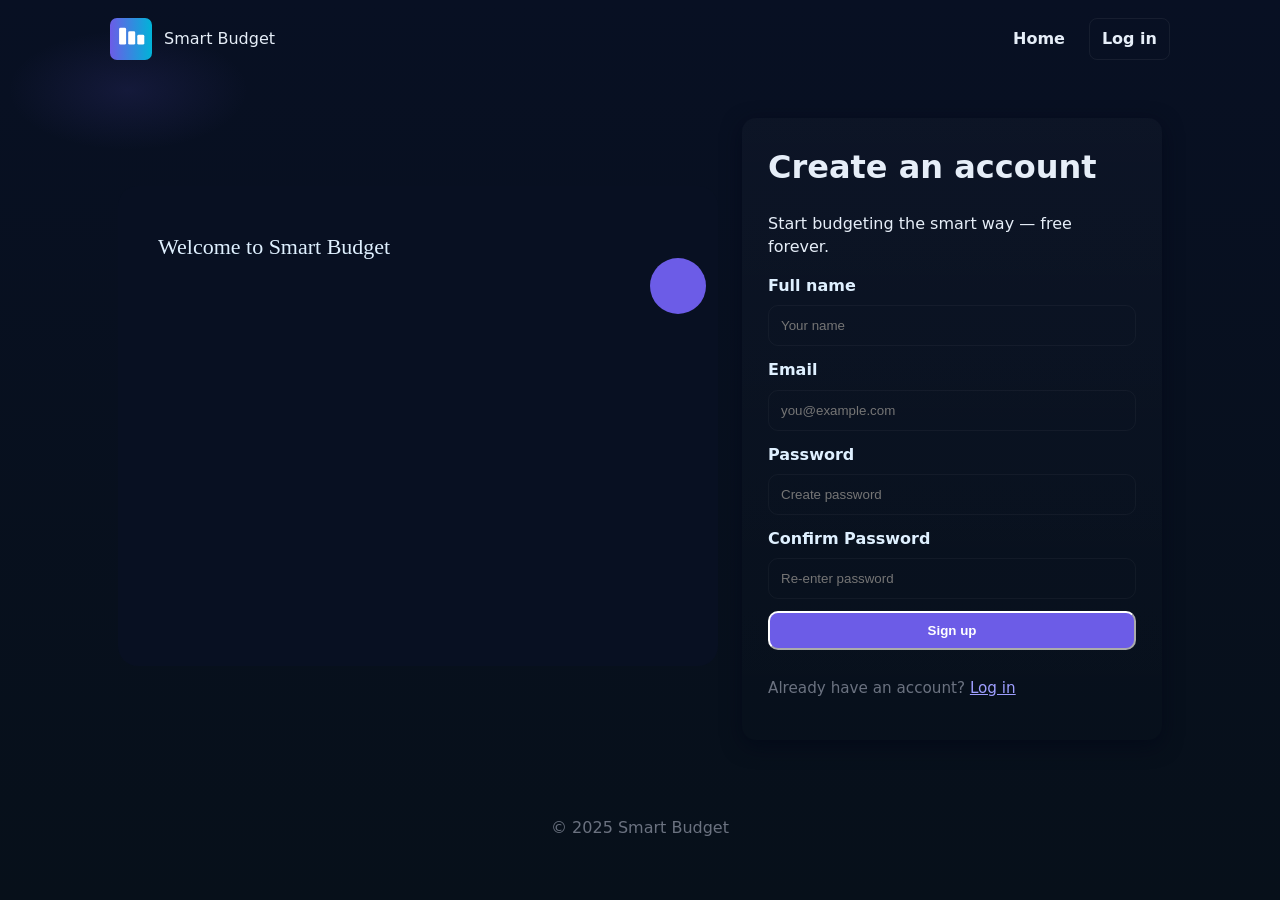
<file: signup.html>
<!doctype html>
<html lang="en">
<head>
  <meta charset="utf-8" />
  <meta name="viewport" content="width=device-width,initial-scale=1" />
  <title>Smart Budget — Sign up</title>
  <link rel="stylesheet" href="css/style.css" />
</head>
<body>
  <header class="nav">
    <div class="container nav-inner">
      <a href="landing.html" class="brand">
        <img src="images/logo.svg" alt="logo" class="logo"/>
        <span>Smart Budget</span>
      </a>
      <nav class="nav-links">
        <a href="landing.html">Home</a>
        <a href="login.html" class="btn btn-outline">Log in</a>
      </nav>
    </div>
  </header>

  <main class="auth-page">
    <div class="container auth-inner">
      <div class="auth-art">
        <img src="images/signup-graphic.svg" alt="signup art"/>
      </div>
      <div class="auth-card">
        <h1>Create an account</h1>
        <p>Start budgeting the smart way — free forever.</p>
        <form id="signupForm" method="post" action="#">
          <label>Full name
            <input type="text" name="fullname" id="fullname" required placeholder="Your name">
          </label>
          <label>Email
            <input type="email" name="email" id="email" required placeholder="you@example.com">
          </label>
          <label>Password
            <input type="password" name="password" id="password" required placeholder="Create password">
          </label>
          <label>Confirm Password
            <input type="password" name="confirmPassword" id="confirmPassword" required placeholder="Re-enter password">
          </label>
          <div id="passwordError" style="color: #d32f2f; font-size: 0.95em; display: none; margin-bottom: 0.5em;"></div>
          <button type="submit" class="btn btn-cta">Sign up</button>
          <p class="muted">Already have an account? <a href="login.html">Log in</a></p>
        </form>
      </div>
    </div>
  </main>

  <footer class="footer small">
    <div class="container footer-inner">
      <p>&copy; 2025 Smart Budget</p>
    </div>
  </footer>

  <script>
    document.getElementById('signupForm').addEventListener('submit', async function(e) {
      e.preventDefault();
      const fullname = document.getElementById('fullname').value.trim();
      const email = document.getElementById('email').value.trim();
      const password = document.getElementById('password').value;
      const confirm = document.getElementById('confirmPassword').value;
      const errorDiv = document.getElementById('passwordError');

      // Clear previous errors
      errorDiv.style.display = "none";
      errorDiv.textContent = "";

      // Validation
      if (password !== confirm) {
        errorDiv.textContent = "Passwords do not match.";
        errorDiv.style.display = "block";
        return;
      }

      if (password.length < 6) {
        errorDiv.textContent = "Password must be at least 6 characters long.";
        errorDiv.style.display = "block";
        return;
      }

      // Show loading state
      const submitBtn = document.querySelector('.btn-cta');
      const originalText = submitBtn.textContent;
      submitBtn.textContent = 'Signing up...';
      submitBtn.disabled = true;

      try {
        console.log('Sending request to server...');
        
        const response = await fetch('signup.php', {
          method: 'POST',
          headers: {
            'Content-Type': 'application/x-www-form-urlencoded',
          },
          body: `fullname=${encodeURIComponent(fullname)}&email=${encodeURIComponent(email)}&password=${encodeURIComponent(password)}`
        });

        console.log('Response status:', response.status);
        
        if (!response.ok) {
          throw new Error(`HTTP error! status: ${response.status}`);
        }

        const data = await response.json();
        console.log('Response data:', data);

        if (data.success) {
          // Store user data in localStorage to automatically log them in
          const userData = {
            id: data.user_id,
            name: fullname,
            email: email,
            loggedIn: true
          };
          
          localStorage.setItem('currentUser', JSON.stringify(userData));
          localStorage.setItem('sb_user_id', data.user_id);
          localStorage.setItem('sb_user_name', fullname);
          localStorage.setItem('sb_user_email', email);
          
          console.log('User registered and logged in automatically:', userData);
          
          // Redirect to dashboard instead of login page
          window.location.href = 'dashboard.html';
          
        } else {
          errorDiv.textContent = data.message || 'Registration failed. Please try again.';
          errorDiv.style.display = 'block';
        }
      } catch (error) {
        console.error('Full error:', error);
        errorDiv.textContent = 'Cannot connect to server. Please make sure XAMPP is running and try again. Error: ' + error.message;
        errorDiv.style.display = 'block';
      } finally {
        // Restore button state
        submitBtn.textContent = originalText;
        submitBtn.disabled = false;
      }
    });
  </script>
</body>
</html>
</file>
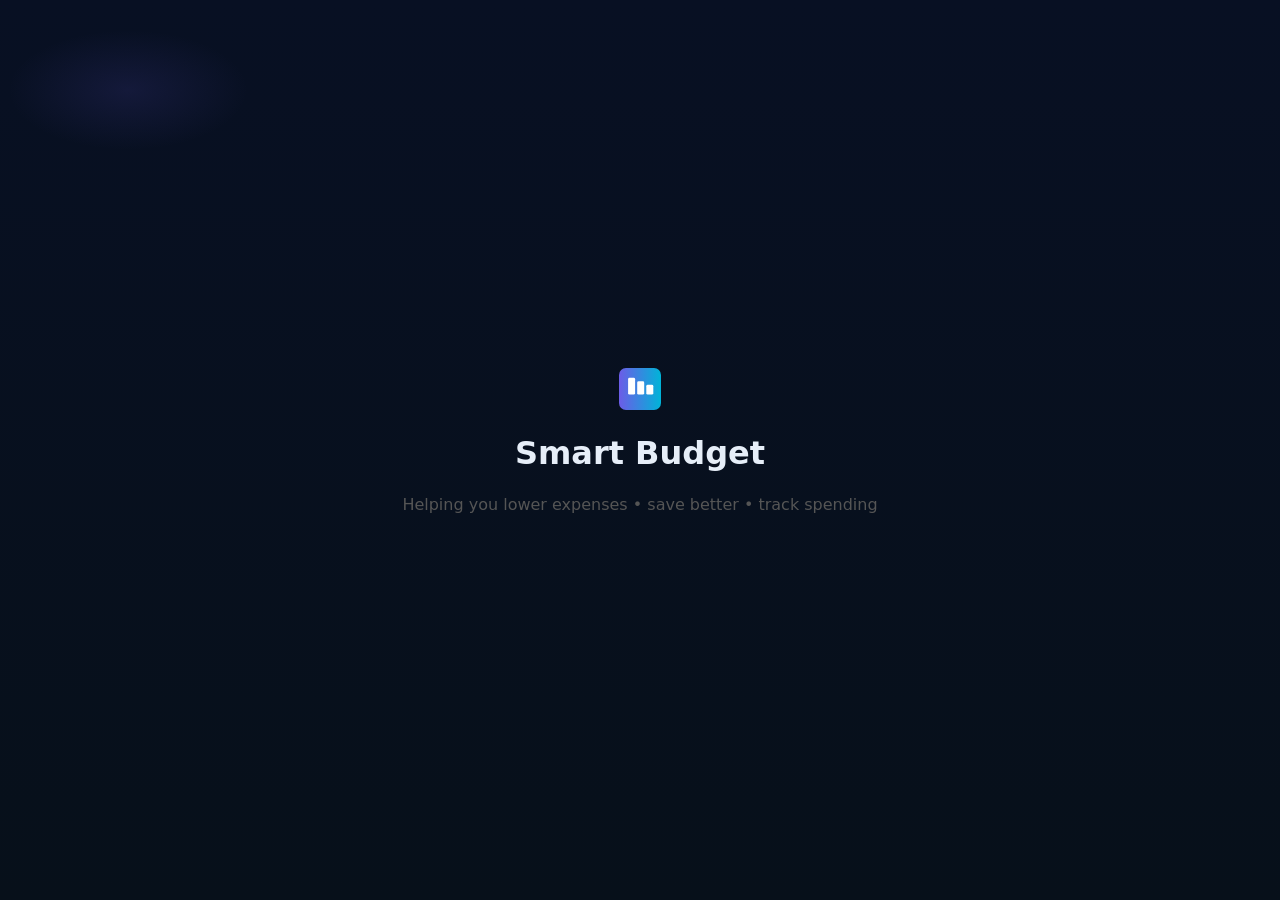
<file: Splash.html>
<!doctype html> 
<html lang="en">
<head>
  <meta charset="utf-8" />
  <meta name="viewport" content="width=device-width,initial-scale=1" />
  <title>Smart Budget — Splash</title>
  <link rel="stylesheet" href="css/style.css">
  <style>
    /* Center splash content vertically and horizontally */
    .splash-body {
      display: flex;
      justify-content: center;
      align-items: center;
      height: 100vh; /* full viewport height */
      background-color: #f5f5f5; /* optional, or match your theme */
      margin: 0;
    }

    .splash-card {
      text-align: center;
    }

    .splash-card img.logo {
      display: block;
      margin: 0 auto 20px auto; /* centers the logo and adds spacing below */
    }

    .splash-card h1 {
      margin: 0 0 10px 0;
      font-size: 2rem;
    }

    .splash-card p.muted {
      color: #555;
      font-size: 1rem;
    }
  </style>
  <script>
    // ALWAYS redirect to landing.html after 2.2 seconds
    document.addEventListener('DOMContentLoaded', () => {
      setTimeout(() => location.href = 'landing.html', 2200);
    });
  </script>
</head>
<body class="splash-body">
  <div class="splash-card">
    <img src="images/logo.svg" alt="Smart Budget logo" class="logo" width="140" height="140">
    <h1>Smart Budget</h1>
    <p class="muted">Helping you lower expenses • save better • track spending</p>
  </div>
</body>
</html>
</file>
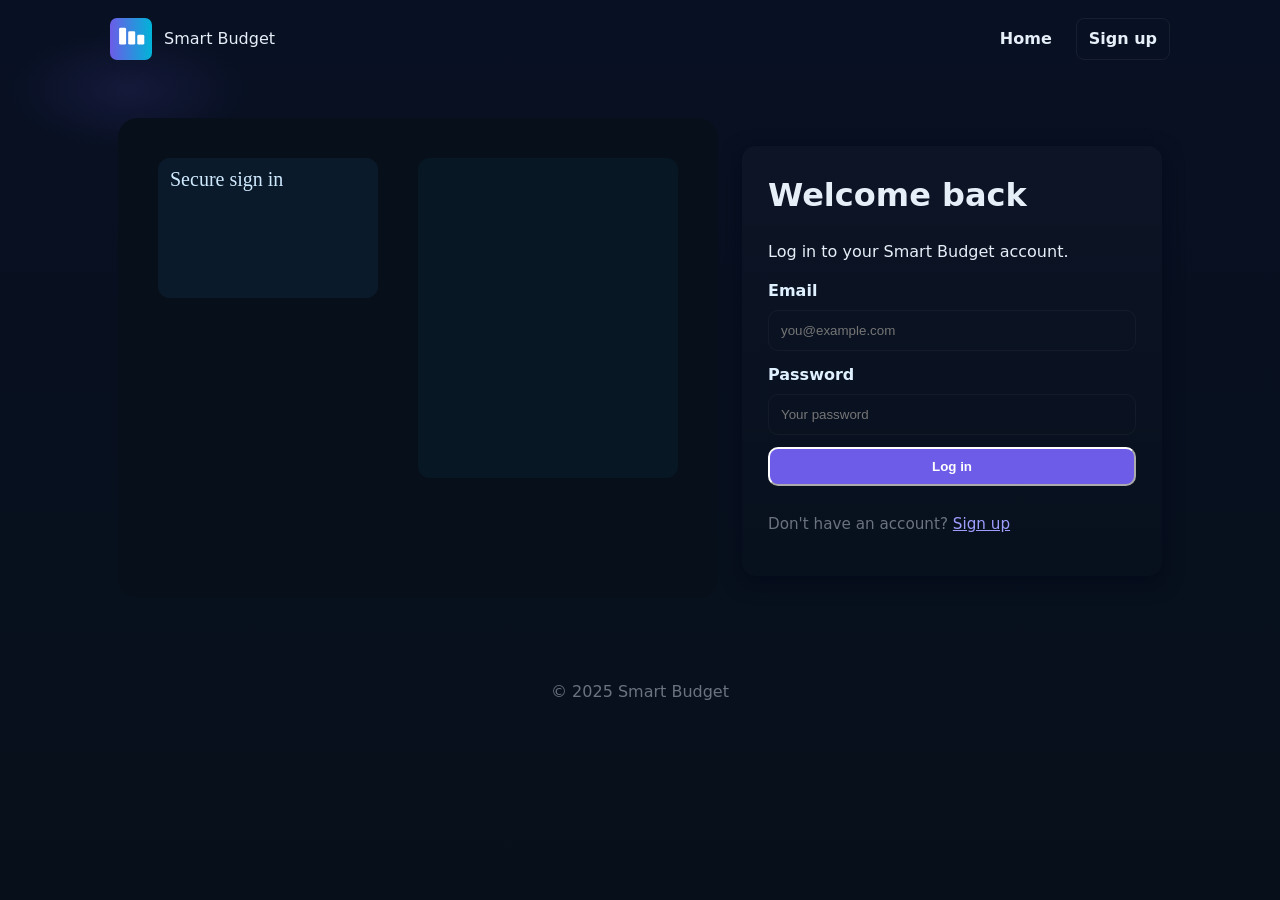
<file: welcome.html>
<!doctype html>
<html lang="en">
<head>
  <meta charset="utf-8" />
  <meta name="viewport" content="width=device-width,initial-scale=1" />
  <title>Smart Budget — Welcome</title>
  <link rel="stylesheet" href="css/style.css">
  <style>
    body {
      background: linear-gradient(135deg, #6c5ce7 0%, #81ecec 100%) fixed;
      color: #222;
      font-family: 'Segoe UI', 'Roboto', Arial, sans-serif;
      margin: 0;
      padding: 0;
    }
    .topbar {
      background: #0f476a;
      color: #fff;
      padding: 1.2rem 0 1.2rem 0;
      text-align: center;
      font-size: 1.5rem;
      font-weight: bold;
      letter-spacing: 1px;
      box-shadow: 0 2px 8px rgba(46,125,50,0.07);
    }
    .container {
      max-width: 900px;
      margin: 2.5rem auto 0 auto;
      padding: 0 1.5rem 2rem 1.5rem;
      background: rgba(255,255,255,0.92);
      color: #222;
      border-radius: 18px;
      box-shadow: 0 6px 24px rgba(108,92,231,0.10);
    }
    .dashboard-header {
      display: flex;
      justify-content: space-between;
      align-items: center;
      margin-bottom: 2rem;
    }
    .user-greeting {
      font-size: 1.2rem;
      font-weight: 500;
      color: var(--accent);
    }
    .dashboard-header a {
      color: var(--accent);
      text-decoration: underline;
      font-weight: 500;
      font-size: 1rem;
    }
    .quick-actions {
      display: flex;
      gap: 1.5rem;
      margin-bottom: 2rem;
    }
    .quick-actions .button {
      background: var(--accent);
      color: #fff;
      border: none;
      border-radius: 8px;
      padding: 0.9em 1.5em;
      font-weight: 500;
      font-size: 1rem;
      cursor: pointer;
      box-shadow: 0 2px 8px rgba(46,125,50,0.07);
      transition: background 0.2s, transform 0.2s;
      text-decoration: none;
      display: flex;
      align-items: center;
      gap: 0.5em;
    }
    .quick-actions .button:hover {
      background: #4834d4;
      transform: translateY(-2px);
      text-decoration: none;
    }
    .features-grid {
      display: flex;
      flex-wrap: wrap;
      gap: 2rem;
      margin-bottom: 2rem;
    }
    .feature-card {
      flex: 1 1 220px;
      background: #f7f9ff;
      border-radius: 1rem;
      box-shadow: 0 2px 12px rgba(108,92,231,0.07);
      padding: 1.2rem 1rem;
      min-width: 220px;
      text-align: center;
      border-top: 4px solid var(--accent);
      transition: box-shadow 0.2s;
      color: #222;
      opacity: 0;
      transform: translateY(120px) scale(0.95);
      animation: volcanicSlideUp 1s cubic-bezier(.22,1.61,.36,1) forwards;
    }
    @keyframes volcanicSlideUp {
      0% {
        opacity: 0;
        transform: translateY(120px) scale(0.95);
      }
      60% {
        opacity: 1;
        transform: translateY(-18px) scale(1.04);
      }
      80% {
        transform: translateY(8px) scale(0.98);
      }
      100% {
        opacity: 1;
        transform: translateY(0) scale(1);
      }
    }
    .feature-card h3 {
      margin-top: 0.5em;
      margin-bottom: 0.5em;
      font-size: 1.1em;
      color: var(--accent);
    }
    .feature-card p {
      color: #444;
      font-size: 1em;
    }
    .card {
      background: #f7f9ff;
      border-radius: 1rem;
      box-shadow: 0 2px 12px rgba(108,92,231,0.07);
      padding: 1.2rem 1.5rem;
      margin-top: 2rem;
      color: #222;
    }
    .bottom-tabs {
      display: flex;
      justify-content: center;
      gap: 2rem;
      background: #1a2a4f;
      padding: 1rem 0 1.2rem 0;
      border-top: 1px solid #233e7b;
      margin-top: 2rem;
    }
    .bottom-tabs .tab {
      color: var(--accent);
      font-weight: 500;
      text-decoration: none;
      font-size: 1.1rem;
      transition: color 0.2s;
      cursor: pointer;
      padding: 0.5rem 1rem;
      border-radius: 6px;
    }
    .bottom-tabs .tab:hover {
      color: #a29bfe;
      text-decoration: underline;
      background: rgba(255,255,255,0.1);
    }
    .premium-card {
      background: linear-gradient(90deg, #ffd700 60%, #fffbe6 100%);
      border-radius: 1rem;
      padding: 1.5rem;
      margin: 2rem 0;
      box-shadow: 0 2px 12px rgba(0,0,0,0.07);
      text-align: center;
      color: #222;
    }
    .premium-btn {
      background: #ffb300;
      color: #222;
      border: none;
      border-radius: 2em;
      padding: 0.7em 2em;
      font-weight: bold;
      font-size: 1rem;
      margin-top: 1em;
      cursor: pointer;
      transition: background 0.2s;
    }
    .premium-btn:hover {
      background: #ffd700;
    }
    .user-info {
      display: flex;
      align-items: center;
      gap: 0.7em;
    }
    .user-avatar {
      width: 38px;
      height: 38px;
      border-radius: 50%;
      background: #e8f5e9;
      border: 2px solid #2e7d32;
      object-fit: cover;
    }
    .action-btn {
      display: flex;
      align-items: center;
      gap: 0.5em;
      background: var(--accent);
      color: #fff;
      border: none;
      border-radius: 2em;
      padding: 0.7em 1.5em;
      font-weight: 500;
      font-size: 1rem;
      cursor: pointer;
      box-shadow: 0 2px 8px rgba(46,125,50,0.07);
      transition: background 0.2s, transform 0.2s;
    }
    .action-btn:hover {
      background: #4834d4;
      transform: translateY(-2px) scale(1.04);
    }
    .action-icon {
      font-size: 1.2em;
    }
    .feature-icon {
      width: 48px;
      height: 48px;
      margin-bottom: 0.5em;
      display: block;
      margin-left: auto;
      margin-right: auto;
    }
    .premium-card.premium-animated {
      animation: pulseGlow 2.5s infinite alternate;
    }
    @keyframes pulseGlow {
      0% { box-shadow: 0 0 0 0 #ffd70044; }
      100% { box-shadow: 0 0 24px 8px #ffd70044; }
    }
    @media (max-width: 700px) {
      .features-grid { flex-direction: column; }
      .quick-actions { flex-direction: column; gap: 1rem; }
      .container { padding: 0 0.5rem 2rem 0.5rem; }
      .bottom-tabs { flex-wrap: wrap; gap: 1rem; }
    }
    .hero-section {
      background: linear-gradient(90deg, #6c5ce7 60%, #81ecec 100%);
      padding: 2.5rem 0 1.5rem 0;
      text-align: center;
      margin-bottom: 1.5rem;
      color: #fff;
    }
    .hero-content h1 {
      font-size: 2.3rem;
      margin-bottom: 0.3em;
      font-weight: 700;
      letter-spacing: 1px;
      color: #fff;
      text-shadow: 0 2px 8px rgba(108,92,231,0.12);
    }
    .hero-tagline {
      font-size: 1.2rem;
      color: #dfe6fb;
      margin-bottom: 1.2em;
    }
    .hero-img {
      max-width: 320px;
      width: 90%;
      margin: 0 auto;
      display: block;
      filter: drop-shadow(0 4px 16px rgba(46,125,50,0.10));
    }
    
    /* Enhanced Financial Dashboard Styles */
    .financial-overview {
      display: grid;
      grid-template-columns: repeat(auto-fit, minmax(200px, 1fr));
      gap: 1.5rem;
      margin: 2rem 0;
    }
    .financial-card {
      background: #f7f9ff;
      padding: 1.5rem;
      border-radius: 12px;
      text-align: center;
      box-shadow: 0 4px 12px rgba(108,92,231,0.1);
      border-top: 4px solid var(--accent);
    }
    .financial-value {
      font-size: 1.8rem;
      font-weight: bold;
      margin: 0.5rem 0;
    }
    .financial-label {
      font-size: 1rem;
      color: #666;
      font-weight: 500;
    }
    .income-card {
      border-top-color: #2e7d32;
    }
    .expense-card {
      border-top-color: #d32f2f;
    }
    .balance-card {
      border-top-color: #4834d4;
    }
    .goals-card {
      border-top-color: #ff6b00;
    }
    .recent-activity {
      margin-top: 1.5rem;
    }
    .activity-item {
      display: flex;
      justify-content: space-between;
      align-items: center;
      padding: 1rem;
      margin: 0.8rem 0;
      background: #f8f9fa;
      border-radius: 8px;
      border-left: 4px solid #6c5ce7;
    }
    .activity-income {
      border-left-color: #2e7d32;
    }
    .activity-expense {
      border-left-color: #d32f2f;
    }
    .progress-bar {
      background: #e0e0e0;
      border-radius: 10px;
      height: 8px;
      margin: 0.5rem 0;
      overflow: hidden;
    }
    .progress-fill {
      background: #2e7d32;
      height: 100%;
      border-radius: 10px;
      transition: width 0.3s ease;
    }
    .refresh-btn {
      background: #6c5ce7;
      color: white;
      border: none;
      padding: 0.5rem 1rem;
      border-radius: 6px;
      cursor: pointer;
      font-size: 0.9rem;
      margin-left: 1rem;
      transition: background 0.2s;
    }
    .refresh-btn:hover {
      background: #4834d4;
    }
    .refresh-btn:disabled {
      background: #ccc;
      cursor: not-allowed;
    }
    .save-btn {
      background: #2e7d32;
      color: white;
      border: none;
      padding: 0.5rem 1rem;
      border-radius: 6px;
      cursor: pointer;
      font-size: 0.9rem;
      margin-left: 0.5rem;
      transition: background 0.2s;
    }
    .save-btn:hover {
      background: #1b5e20;
    }
    .save-btn:disabled {
      background: #ccc;
      cursor: not-allowed;
    }

    /* Logout Confirmation Modal */
    .logout-modal {
      display: none;
      position: fixed;
      top: 0;
      left: 0;
      width: 100%;
      height: 100%;
      background-color: rgba(0, 0, 0, 0.5);
      z-index: 1000;
      justify-content: center;
      align-items: center;
    }

    .logout-modal-content {
      background: white;
      padding: 2rem;
      border-radius: 1rem;
      box-shadow: 0 6px 24px rgba(0,0,0,0.1);
      max-width: 400px;
      width: 90%;
      text-align: center;
    }

    .logout-modal-title {
      font-size: 1.5rem;
      font-weight: 600;
      color: #4834d4;
      margin-bottom: 1rem;
    }

    .logout-modal-message {
      margin-bottom: 2rem;
      color: #666;
      line-height: 1.5;
    }

    .logout-modal-actions {
      display: flex;
      gap: 1rem;
      justify-content: center;
    }

    .logout-btn {
      padding: 0.8rem 1.5rem;
      border: none;
      border-radius: 2em;
      font-weight: 500;
      cursor: pointer;
      transition: all 0.2s;
    }

    .logout-btn-cancel {
      background: #f1f2f6;
      color: #666;
    }

    .logout-btn-cancel:hover {
      background: #e0e0e0;
    }

    .logout-btn-confirm {
      background: #4834d4;
      color: white;
    }

    .logout-btn-confirm:hover {
      background: #341f97;
    }

    .saving-indicator {
      display: none;
      background: #e8f5e8;
      border: 1px solid #2e7d32;
      border-radius: 8px;
      padding: 0.8rem;
      margin: 1rem 0;
      text-align: center;
      color: #2e7d32;
      font-weight: 500;
    }
  </style>
</head>
<body>
    <!-- Hero Section -->
    <section class="hero-section">
      <div class="hero-content">
        <h1>Welcome to <span style="color:#2e7d32;">Smart Budget</span></h1>
        <p class="hero-tagline">Take control of your finances with ease and confidence.</p>
        <img src="images/hero-graphic.svg" alt="Smart Budget Hero" class="hero-img">
      </div>
    </section>

    <header class="topbar">
      <div class="logo">Smart Budget</div>
    </header>

    <main class="container">
      <!-- Saving Indicator -->
      <div id="savingIndicator" class="saving-indicator">
        ⏳ Saving your data... Please wait.
      </div>

      <div class="dashboard-header">
        <div class="user-info">
          <img src="images/logo.svg" alt="User Avatar" class="user-avatar">
          <div class="user-greeting" id="userGreeting">Welcome!</div>
        </div>
        <div>
          <a href="login.html" onclick="confirmLogout(event); return false;">Logout</a>
          <button class="save-btn" onclick="saveAllData()" id="saveBtn" title="Save All Data">💾 Save</button>
          <button class="refresh-btn" onclick="refreshDashboard()" id="refreshBtn" title="Refresh Dashboard">🔄</button>
        </div>
      </div>

      <!-- UPDATED QUICK ACTIONS - Add Expense now goes to budget.html -->
      <div class="quick-actions">
        <a class="button" href="budget.html"><span class="action-icon">💸</span> Add Expense</a>
        <a class="button" href="Savings.html"><span class="action-icon">🎯</span> Add Savings Goal</a>
        <a class="button" href="reports.html"><span class="action-icon">📊</span> View Reports</a>
      </div>

      <!-- Enhanced Financial Dashboard -->
      <section class="card">
        <div style="display: flex; justify-content: space-between; align-items: center; margin-bottom: 1rem;">
          <h2>Your Financial Dashboard</h2>
          <small style="color: #666;">Last updated: <span id="lastUpdated">Just now</span></small>
        </div>
        
        <!-- Financial Summary Cards -->
        <div class="financial-overview" id="financialOverview">
          <div class="financial-card income-card">
            <div class="financial-label">Total Income</div>
            <div class="financial-value" id="totalIncome" style="color: #2e7d32;">$0.00</div>
            <div style="font-size: 0.9rem; color: #666;">All time income</div>
          </div>
          <div class="financial-card expense-card">
            <div class="financial-label">Total Expenses</div>
            <div class="financial-value" id="totalExpenses" style="color: #d32f2f;">$0.00</div>
            <div style="font-size: 0.9rem; color: #666;">All time expenses</div>
          </div>
          <div class="financial-card balance-card">
            <div class="financial-label">Current Balance</div>
            <div class="financial-value" id="netBalance" style="color: #4834d4;">$0.00</div>
            <div style="font-size: 0.9rem; color: #666;">Net balance</div>
          </div>
          <div class="financial-card goals-card">
            <div class="financial-label">Active Goals</div>
            <div class="financial-value" id="activeGoals" style="color: #ff6b00;">0</div>
            <div style="font-size: 0.9rem; color: #666;">Savings targets</div>
          </div>
        </div>

        <!-- Recent Activity -->
        <div class="recent-activity">
          <h3>Recent Financial Activity</h3>
          <div id="recentActivityList">
            <p>Loading your recent activity...</p>
          </div>
        </div>

        <!-- Savings Goals Progress -->
        <div id="goalsProgress" style="display: none;">
          <h3>Your Savings Goals Progress</h3>
          <div id="goalsList"></div>
        </div>
      </section>

      <div class="features-grid">
        <div class="feature-card">
          <img src="images/feature-1.svg" alt="Expense Tracking" class="feature-icon">
          <h3>Expense Tracking</h3>
          <p>Log and categorize your expenses easily. Stay on top of your daily spending.</p>
        </div>
        <div class="feature-card">
          <img src="images/feature-2.svg" alt="Savings Goals" class="feature-icon">
          <h3>Savings Goals</h3>
          <p>Set, track, and achieve your savings goals with visual progress bars.</p>
        </div>
        <div class="feature-card">
          <img src="images/feature-3.svg" alt="Analytics" class="feature-icon">
          <h3>Analytics & Insights</h3>
          <p>See where your money goes with simple charts and monthly summaries.</p>
        </div>
        <div class="feature-card">
          <span class="feature-icon" style="font-size:2.2em;">⏰</span>
          <h3>Reminders</h3>
          <p>Get friendly reminders for bills and savings milestones.</p>
        </div>
      </div>

      <div class="premium-card premium-animated">
        <h2>Upgrade to <span style="color:#bfa100;">Smart Budget Premium</span></h2>
        <ul style="text-align:left; max-width:400px; margin:0 auto 1em auto;">
          <li>Unlimited expense categories</li>
          <li>Advanced analytics & export to Excel</li>
          <li>Priority support</li>
          <li>Sync across all your devices</li>
          <li>Early access to new features</li>
        </ul>
        <button class="premium-btn" onclick="goToPremium()">Go Premium</button>
        <div style="font-size:0.95em; color:#555; margin-top:0.5em;">Try Premium free for 14 days!</div>
      </div>

      <section class="card">
        <h2>Financial Insights</h2>
        <div id="quickInsights">
          <p>Your personalized financial insights will appear here...</p>
        </div>
      </section>
    </main>

    <!-- UPDATED BOTTOM TABS - Add Expense now goes to budget.html -->
    <footer class="bottom-tabs">
      <a class="tab" href="budget.html">Add Expense</a>
      <a class="tab" href="Savings.html">Saving Goal</a>
      <a class="tab" href="reports.html">View Reports</a>
      <a class="tab" href="Premium.html">Go Premium</a>
      <a class="tab" href="login.html" onclick="confirmLogout(event); return false;">Logout</a>
    </footer>

    <!-- Logout Confirmation Modal -->
    <div id="logoutModal" class="logout-modal">
      <div class="logout-modal-content">
        <h3 class="logout-modal-title">Save Before Logging Out?</h3>
        <p class="logout-modal-message">
          Would you like to save your current data to the database?<br>
          This ensures you can continue right where you left off when you log back in.
        </p>
        <div class="logout-modal-actions">
          <button class="logout-btn logout-btn-cancel" onclick="closeLogoutModal()">No, Logout Without Saving</button>
          <button class="logout-btn logout-btn-confirm" onclick="saveAndLogout()">Yes, Save & Logout</button>
        </div>
      </div>
    </div>

    <script>
      // ==================== ENHANCED DATA SAVING TO CORRECT TABLES ====================

      // Enhanced save all data function with proper error handling and fallbacks
      async function saveAllDataToDatabase() {
        const user_id = localStorage.getItem('sb_user_id');
        if (!user_id) {
          console.log('No user ID found, skipping save');
          return { success: false, saved_count: 0 };
        }

        try {
          // Get all transactions from localStorage
          const allTransactions = JSON.parse(localStorage.getItem('sb_transactions') || '[]');
          const userTransactions = allTransactions.filter(t => t.user_id == user_id);
          
          // Separate income and expenses
          const incomeData = userTransactions.filter(t => t.type === 'income');
          const expenseData = userTransactions.filter(t => t.type === 'expense');
          
          let savedCount = 0;
          let errors = [];

          // Save income to income table
          if (incomeData.length > 0) {
            try {
              const incomeResponse = await fetch('api/save_income.php', {
                method: 'POST',
                headers: {
                  'Content-Type': 'application/json',
                },
                body: JSON.stringify({
                  user_id: user_id,
                  income: incomeData.map(income => ({
                    source: income.category || 'General',
                    amount: income.amount,
                    description: income.description || '',
                    date: income.date,
                    created_at: income.createdAt || new Date().toISOString()
                  }))
                })
              });
              
              if (incomeResponse.ok) {
                const incomeResult = await incomeResponse.json();
                savedCount += incomeResult.saved_count || 0;
                console.log('Income saved to database:', incomeResult);
              } else {
                errors.push('Income save failed: ' + incomeResponse.status);
                console.warn('Income save failed, continuing without income data');
              }
            } catch (incomeError) {
              errors.push('Income save error: ' + incomeError.message);
              console.warn('Income save error, continuing without income data:', incomeError);
            }
          }

          // Save expenses to expenses table
          if (expenseData.length > 0) {
            try {
              const expenseResponse = await fetch('api/save_expenses.php', {
                method: 'POST',
                headers: {
                  'Content-Type': 'application/json',
                },
                body: JSON.stringify({
                  user_id: user_id,
                  expenses: expenseData.map(expense => ({
                    category: expense.category,
                    amount: expense.amount,
                    description: expense.description || '',
                    date: expense.date,
                    created_at: expense.createdAt || new Date().toISOString()
                  }))
                })
              });
              
              if (expenseResponse.ok) {
                const expenseResult = await expenseResponse.json();
                savedCount += expenseResult.saved_count || 0;
                console.log('Expenses saved to database:', expenseResult);
              } else {
                errors.push('Expenses save failed: ' + expenseResponse.status);
                console.warn('Expenses save failed, continuing without expense data');
              }
            } catch (expenseError) {
              errors.push('Expenses save error: ' + expenseError.message);
              console.warn('Expenses save error, continuing without expense data:', expenseError);
            }
          }

          // Save goals to goals table
          const goals = JSON.parse(localStorage.getItem('goalsData') || '[]');
          const userGoals = goals.filter(g => g.user_id == user_id);
          
          if (userGoals.length > 0) {
            try {
              const goalsResponse = await fetch('api/save_goals.php', {
                method: 'POST',
                headers: {
                  'Content-Type': 'application/json',
                },
                body: JSON.stringify({
                  user_id: user_id,
                  goals: userGoals.map(goal => ({
                    name: goal.name || goal.goalName || 'Unnamed Goal',
                    target_amount: goal.target_amount || goal.goalAmount || 0,
                    current_amount: goal.current_amount || goal.savedAmount || 0,
                    deadline: goal.deadline || goal.goalDate || new Date().toISOString(),
                    description: goal.description || goal.desc || '',
                    status: goal.status || 'active'
                  }))
                })
              });
              
              if (goalsResponse.ok) {
                const goalsResult = await goalsResponse.json();
                savedCount += goalsResult.saved_count || 0;
                console.log('Goals saved to database:', goalsResult);
              } else {
                errors.push('Goals save failed: ' + goalsResponse.status);
                console.warn('Goals save failed, continuing without goals data');
              }
            } catch (goalsError) {
              errors.push('Goals save error: ' + goalsError.message);
              console.warn('Goals save error, continuing without goals data:', goalsError);
            }
          }

          // Only try to save report if we successfully saved some data
          if (savedCount > 0) {
            try {
              const dashboardData = {
                summary: calculateFinancialSummary(userTransactions),
                recent_activity: userTransactions.slice(-10),
                goals_progress: userGoals,
                generated_at: new Date().toISOString()
              };

              const reportResponse = await fetch('api/save_report.php', {
                method: 'POST',
                headers: {
                  'Content-Type': 'application/json',
                },
                body: JSON.stringify({
                  user_id: user_id,
                  report_type: 'dashboard_snapshot',
                  report_data: dashboardData,
                  period_start: new Date().toISOString().split('T')[0],
                  period_end: new Date().toISOString().split('T')[0]
                })
              });
              
              if (reportResponse.ok) {
                const reportResult = await reportResponse.json();
                console.log('Report saved to database:', reportResult);
              }
            } catch (reportError) {
              console.warn('Report save failed, but this is non-critical:', reportError);
            }
          }

          if (errors.length > 0) {
            console.warn('Some data saves failed, but continuing:', errors);
            // We don't throw an error here because we want to continue even if some saves fail
          }

          console.log(`Data save completed. Total records: ${savedCount}`);
          return { success: true, saved_count: savedCount, errors: errors };
          
        } catch (error) {
          console.error('Critical error saving data to database:', error);
          throw error; // Only throw for critical errors that prevent any saving
        }
      }

      // Helper function to calculate financial summary
      function calculateFinancialSummary(transactions) {
        const totalIncome = transactions.filter(t => t.type === 'income')
          .reduce((sum, t) => sum + parseFloat(t.amount || 0), 0);
        const totalExpenses = transactions.filter(t => t.type === 'expense')
          .reduce((sum, t) => sum + parseFloat(t.amount || 0), 0);
        const netBalance = totalIncome - totalExpenses;
        const savingsRate = totalIncome > 0 ? ((netBalance / totalIncome) * 100) : 0;

        return {
          total_income: totalIncome,
          total_expenses: totalExpenses,
          net_balance: netBalance,
          savings_rate: savingsRate,
          transaction_count: transactions.length
        };
      }

      // Enhanced load user data function
      async function loadUserData(user_id) {
        try {
          // Load income from income table
          const incomeResponse = await fetch('api/get_income.php?user_id=' + user_id);
          let income = await incomeResponse.json();
          
          // Load expenses from expenses table
          const expensesResponse = await fetch('api/get_expenses.php?user_id=' + user_id);
          let expenses = await expensesResponse.json();
          
          // Load goals from goals table
          const goalsResponse = await fetch('api/get_goals.php?user_id=' + user_id);
          let goals = await goalsResponse.json();

          // Combine income and expenses for compatibility
          const allTransactions = [...income, ...expenses];

          // Calculate summary from separate tables
          const totalIncome = income.reduce((sum, t) => sum + parseFloat(t.amount || 0), 0);
          const totalExpenses = expenses.reduce((sum, t) => sum + parseFloat(t.amount || 0), 0);
          const netBalance = totalIncome - totalExpenses;

          return {
            success: true,
            summary: {
              total_income: totalIncome,
              total_expenses: totalExpenses,
              net_balance: netBalance
            },
            expenses: expenses,
            income: income,
            goals: goals,
            allTransactions: allTransactions // For backward compatibility
          };
        } catch (error) {
          console.error('Error loading from database, using localStorage fallback:', error);
          
          // Fallback to localStorage
          let transactions = JSON.parse(localStorage.getItem('sb_transactions') || '[]');
          transactions = transactions.filter(t => t.user_id == user_id);
          
          let goals = JSON.parse(localStorage.getItem('goalsData') || '[]');
          goals = goals.filter(g => g.user_id == user_id);
          
          const totalIncome = transactions.filter(t => t.type === 'income')
            .reduce((sum, t) => sum + parseFloat(t.amount || 0), 0);
          const totalExpenses = transactions.filter(t => t.type === 'expense')
            .reduce((sum, t) => sum + parseFloat(t.amount || 0), 0);
          const netBalance = totalIncome - totalExpenses;

          return {
            success: true,
            summary: {
              total_income: totalIncome,
              total_expenses: totalExpenses,
              net_balance: netBalance
            },
            expenses: transactions.filter(t => t.type === 'expense'),
            income: transactions.filter(t => t.type === 'income'),
            goals: goals
          };
        }
      }

      // ==================== LOGOUT CONFIRMATION SYSTEM ====================

      let isLoggingOut = false;
      let pendingLogout = false;
      let isRefreshing = false;
      let isSaving = false;
      let lastDashboardData = null;
      let autoRefreshInterval = null;
      let dataCache = {
        timestamp: 0,
        data: null,
        ttl: 120000 // 2 minutes cache time
      };

      // Show logout confirmation modal
      function confirmLogout(event) {
        event.preventDefault();
        event.stopPropagation();
        
        if (isLoggingOut) return;
        
        document.getElementById('logoutModal').style.display = 'flex';
      }

      // Close logout modal
      function closeLogoutModal() {
        document.getElementById('logoutModal').style.display = 'none';
      }

      // Enhanced save and logout function
      async function saveAndLogout() {
        if (isLoggingOut) return;
        
        isLoggingOut = true;
        document.getElementById('logoutModal').style.display = 'none';
        document.getElementById('savingIndicator').style.display = 'block';
        
        try {
          // Save all data to correct tables
          const saveResult = await saveAllDataToDatabase();
          
          // Show success message
          document.getElementById('savingIndicator').innerHTML = 
            `✅ ${saveResult.saved_count} records saved successfully! Logging out...`;
          document.getElementById('savingIndicator').style.background = '#e8f5e8';
          document.getElementById('savingIndicator').style.borderColor = '#2e7d32';
          document.getElementById('savingIndicator').style.color = '#2e7d32';
          
          // Wait a moment for user to see the success message
          await new Promise(resolve => setTimeout(resolve, 1500));
          
          // Perform logout
          performLogout();
          
        } catch (error) {
          console.error('Error saving data before logout:', error);
          document.getElementById('savingIndicator').innerHTML = 
            '❌ Error saving data. Logging out without saving...';
          document.getElementById('savingIndicator').style.background = '#ffebee';
          document.getElementById('savingIndicator').style.borderColor = '#d32f2f';
          document.getElementById('savingIndicator').style.color = '#d32f2f';
          
          // Wait a moment then logout anyway
          await new Promise(resolve => setTimeout(resolve, 2000));
          performLogout();
        }
      }

      // Perform the actual logout
      function performLogout() {
        if (autoRefreshInterval) {
          clearInterval(autoRefreshInterval);
        }
        
        // Clear all cached data
        dataCache = { timestamp: 0, data: null, ttl: 120000 };
        localStorage.removeItem('sb_user_id');
        localStorage.removeItem('sb_user_name');
        localStorage.removeItem('sb_user_email');
        localStorage.removeItem('sb_logged_in');
        localStorage.removeItem('last_dashboard_data');
        localStorage.removeItem('last_dashboard_update');
        
        // Redirect to login page
        window.location.href = 'login.html';
      }

      // ==================== SAVE ALL DATA FUNCTION ====================
      
      // Function to save all data when Save button is clicked
      async function saveAllData() {
        if (isSaving) {
          console.log('Save already in progress, skipping...');
          return;
        }

        try {
          isSaving = true;
          const saveBtn = document.getElementById('saveBtn');
          saveBtn.disabled = true;
          saveBtn.textContent = '⏳';
          
          // Show saving indicator
          document.getElementById('savingIndicator').style.display = 'block';
          document.getElementById('savingIndicator').innerHTML = '⏳ Saving your data... Please wait.';
          document.getElementById('savingIndicator').style.background = '#e8f5e8';
          document.getElementById('savingIndicator').style.borderColor = '#2e7d32';
          document.getElementById('savingIndicator').style.color = '#2e7d32';

          // Save all data to database
          const saveResult = await saveAllDataToDatabase();
          
          if (saveResult.success) {
            // Show success message
            document.getElementById('savingIndicator').innerHTML = 
              `✅ ${saveResult.saved_count} records saved successfully!`;
            document.getElementById('savingIndicator').style.background = '#e8f5e8';
            document.getElementById('savingIndicator').style.borderColor = '#2e7d32';
            document.getElementById('savingIndicator').style.color = '#2e7d32';
            
            // Update last updated time
            updateLastUpdatedTime();
            
            console.log('Data saved successfully:', saveResult);
          } else {
            // Show error message
            document.getElementById('savingIndicator').innerHTML = 
              '❌ Error saving data. Please try again.';
            document.getElementById('savingIndicator').style.background = '#ffebee';
            document.getElementById('savingIndicator').style.borderColor = '#d32f2f';
            document.getElementById('savingIndicator').style.color = '#d32f2f';
            
            console.error('Failed to save data:', saveResult);
          }
          
          // Hide saving indicator after 3 seconds
          setTimeout(() => {
            document.getElementById('savingIndicator').style.display = 'none';
          }, 3000);
          
        } catch (error) {
          console.error('Error saving data:', error);
          
          // Show error message
          document.getElementById('savingIndicator').innerHTML = 
            '❌ Error saving data. Please try again.';
          document.getElementById('savingIndicator').style.background = '#ffebee';
          document.getElementById('savingIndicator').style.borderColor = '#d32f2f';
          document.getElementById('savingIndicator').style.color = '#d32f2f';
          
          // Hide saving indicator after 3 seconds
          setTimeout(() => {
            document.getElementById('savingIndicator').style.display = 'none';
          }, 3000);
        } finally {
          isSaving = false;
          const saveBtn = document.getElementById('saveBtn');
          saveBtn.disabled = false;
          saveBtn.textContent = '💾 Save';
        }
      }

      // ==================== SIMPLE NAVIGATION ====================
      
      // Simple navigation function - no saving prompts
      function goToPremium() {
        window.location.href = 'Premium.html';
      }

      // Enhanced authentication check function
      function checkLoginStatus() {
        const isLoggedIn = localStorage.getItem('sb_logged_in') === 'true';
        const userId = localStorage.getItem('sb_user_id');
        
        if (!isLoggedIn || !userId) {
          alert('Please log in to access this page');
          window.location.href = 'login.html';
          return false;
        }
        
        return true;
      }

      // ==================== SESSION MANAGEMENT ====================
      
      // Check if user is logged in when page loads
      window.addEventListener('DOMContentLoaded', function() {
        // First check login status
        if (!checkLoginStatus()) {
          return; // Stop execution if not logged in
        }
        
        // If logged in, initialize the dashboard
        initializeDashboard();
      });

      // ==================== DASHBOARD FUNCTIONALITY ====================

      // Set up auto-refresh every 2 minutes
      function startAutoRefresh() {
        autoRefreshInterval = setInterval(() => {
          if (!isRefreshing) {
            refreshDashboard();
          }
        }, 120000); // 2 minutes
      }

      // Check for fresh dashboard data from forms (performance optimization)
      function checkForFreshData() {
        const lastUpdate = localStorage.getItem('last_dashboard_update');
        const lastData = localStorage.getItem('last_dashboard_data');
        
        if (lastUpdate && lastData) {
          const timeSinceUpdate = Date.now() - parseInt(lastUpdate);
          
          // Use fresh data if it's less than 2 minutes old
          if (timeSinceUpdate < 120000) {
            try {
              const freshData = JSON.parse(lastData);
              freshData.success = true;
              updateDashboard(freshData);
              updateLastUpdatedTime();
              console.log('Using fresh dashboard data from form submission');
              
              // Clear the stored data after using it
              localStorage.removeItem('last_dashboard_data');
              localStorage.removeItem('last_dashboard_update');
              return true;
            } catch (error) {
              console.error('Error parsing fresh data:', error);
            }
          }
        }
        return false;
      }

      // Check cache for recent data
      function checkCache() {
        const now = Date.now();
        if (dataCache.data && (now - dataCache.timestamp) < dataCache.ttl) {
          console.log('Using cached dashboard data');
          updateDashboard(dataCache.data);
          updateLastUpdatedTime();
          return true;
        }
        return false;
      }

      async function initializeDashboard() {
        try {
          const user_id = localStorage.getItem('sb_user_id');
          
          if (!user_id) {
            window.location.href = 'login.html';
            return;
          }

          // Update user greeting with actual user data
          const userName = localStorage.getItem('sb_user_name') || 'User';
          document.getElementById('userGreeting').textContent = `Welcome back, ${userName}!`;

          // Performance optimization: Check in this order:
          // 1. Fresh data from forms
          // 2. Cached data
          // 3. Server data
          const hasFreshData = checkForFreshData();
          if (!hasFreshData) {
            const hasCachedData = checkCache();
            if (!hasCachedData) {
              await refreshDashboard();
            }
          }
          
          // Start auto-refresh after initial load
          startAutoRefresh();
          
        } catch (error) {
          console.error('Error initializing dashboard:', error);
          showError('Failed to load dashboard. Please try refreshing the page.');
        }
      }

      // Enhanced refresh dashboard function
      async function refreshDashboard() {
        if (isRefreshing) {
          console.log('Refresh already in progress, skipping...');
          return;
        }

        try {
          isRefreshing = true;
          const refreshBtn = document.getElementById('refreshBtn');
          refreshBtn.disabled = true;
          refreshBtn.textContent = '⏳';
          
          const user_id = localStorage.getItem('sb_user_id');
          if (!user_id) return;

          console.log('Refreshing dashboard data from separate tables...');
          
          // Show loading state only if no data is currently displayed
          if (!lastDashboardData) {
            document.getElementById('recentActivityList').innerHTML = '<p>Refreshing data...</p>';
          }
          
          // Load user-specific data from separate tables
          const userData = await loadUserData(user_id);
          
          // Update cache
          dataCache = {
            timestamp: Date.now(),
            data: userData,
            ttl: 120000
          };
          
          lastDashboardData = userData;
          updateDashboard(userData);
          updateLastUpdatedTime();
          console.log('Dashboard refreshed successfully from separate tables');
          
        } catch (error) {
          console.error('Error refreshing dashboard:', error);
          
          // Only show error if we don't have any data
          if (!lastDashboardData) {
            showError('Unable to refresh dashboard data. Please try again.');
          }
        } finally {
          isRefreshing = false;
          const refreshBtn = document.getElementById('refreshBtn');
          refreshBtn.disabled = false;
          refreshBtn.textContent = '🔄';
        }
      }

      function updateDashboard(data) {
        console.log('Updating dashboard with data:', data);
        
        // Update Total Income
        if (data.summary && data.summary.total_income !== undefined) {
          const totalIncome = parseFloat(data.summary.total_income).toFixed(2);
          document.getElementById('totalIncome').textContent = `$${totalIncome}`;
          document.getElementById('totalIncome').style.color = '#2e7d32';
        }

        // Update Total Expenses
        if (data.summary && data.summary.total_expenses !== undefined) {
          const totalExpenses = parseFloat(data.summary.total_expenses).toFixed(2);
          document.getElementById('totalExpenses').textContent = `$${totalExpenses}`;
          document.getElementById('totalExpenses').style.color = '#d32f2f';
        }

        // Update Current Balance (Net Balance)
        if (data.summary && data.summary.net_balance !== undefined) {
          const netBalance = parseFloat(data.summary.net_balance).toFixed(2);
          document.getElementById('netBalance').textContent = `$${netBalance}`;
          document.getElementById('netBalance').style.color = netBalance >= 0 ? '#2e7d32' : '#d32f2f';
        }

        // Update Active Goals Count
        if (data.goals && Array.isArray(data.goals)) {
          const activeGoals = data.goals.filter(goal => 
            goal.status === 'active' || goal.status === 'in progress'
          ).length;
          document.getElementById('activeGoals').textContent = activeGoals;
          document.getElementById('activeGoals').style.color = '#ff6b00';
        }

        // Display recent activity with all financial transactions
        displayRecentActivity(data);
        
        // Display goals progress
        displayGoalsProgress(data.goals);
        
        // Display financial insights
        displayFinancialInsights(data);
      }

      function displayRecentActivity(data) {
        const container = document.getElementById('recentActivityList');
        let activityHTML = '';

        // Combine all financial activities
        const recentItems = [];
        
        // Add expenses
        if (data.expenses && Array.isArray(data.expenses)) {
          data.expenses.slice(0, 10).forEach(expense => {
            recentItems.push({
              type: 'expense',
              amount: expense.amount,
              description: expense.category,
              date: expense.date,
              details: expense.description,
              icon: '💸'
            });
          });
        }

        // Add income
        if (data.income && Array.isArray(data.income)) {
          data.income.slice(0, 10).forEach(income => {
            recentItems.push({
              type: 'income',
              amount: income.amount,
              description: income.source,
              date: income.date,
              details: income.description,
              icon: '💰'
            });
          });
        }

        // Add goal updates
        if (data.goals && Array.isArray(data.goals)) {
          data.goals.slice(0, 5).forEach(goal => {
            if (goal.current_amount > 0) {
              recentItems.push({
                type: 'savings',
                amount: goal.current_amount,
                description: `Saved for ${goal.name}`,
                date: goal.deadline,
                details: `Progress: ${((goal.current_amount / goal.target_amount) * 100).toFixed(1)}%`,
                icon: '🎯'
              });
            }
          });
        }

        // Sort by date (newest first)
        recentItems.sort((a, b) => new Date(b.date) - new Date(a.date));

        if (recentItems.length === 0) {
          activityHTML = `
            <div style="text-align: center; padding: 2rem; color: #666;">
              <p>No financial activity yet.</p>
              <p>Start by adding your first expense or income!</p>
            </div>
          `;
        } else {
          // Use document fragment for better performance with large lists
          recentItems.slice(0, 10).forEach(item => {
            const isIncome = item.type === 'income';
            const isSavings = item.type === 'savings';
            const amountClass = isIncome ? 'activity-income' : 
                              isSavings ? 'activity-income' : 'activity-expense';
            const amountSign = isIncome || isSavings ? '+' : '-';
            
            activityHTML += `
              <div class="activity-item ${amountClass}">
                <div style="display: flex; align-items: center; gap: 10px;">
                  <span style="font-size: 1.2em;">${item.icon}</span>
                  <div>
                    <strong>${escapeHtml(item.description)}</strong>
                    ${item.details ? `<br><small>${escapeHtml(item.details)}</small>` : ''}
                  </div>
                </div>
                <div style="text-align: right;">
                  <strong style="color: ${isIncome || isSavings ? '#2e7d32' : '#d32f2f'}">
                    ${amountSign}$${parseFloat(item.amount).toFixed(2)}
                  </strong>
                  <br>
                  <small>${new Date(item.date).toLocaleDateString()}</small>
                </div>
              </div>
            `;
          });
        }

        container.innerHTML = activityHTML;
      }

      function displayGoalsProgress(goals) {
        const container = document.getElementById('goalsList');
        const progressSection = document.getElementById('goalsProgress');
        
        if (!goals || !Array.isArray(goals) || goals.length === 0) {
          progressSection.style.display = 'none';
          return;
        }

        progressSection.style.display = 'block';
        
        let goalsHTML = '';
        const activeGoals = goals.filter(goal => 
          goal.status === 'active' || goal.status === 'in progress'
        );
        
        if (activeGoals.length === 0) {
          goalsHTML = `
            <div style="text-align: center; padding: 1rem; color: #666;">
              <p>No active savings goals.</p>
              <a href="Savings.html" class="button" style="display: inline-flex; margin-top: 0.5rem;">
                <span class="action-icon">🎯</span> Create Your First Goal
              </a>
            </div>
          `;
        } else {
          activeGoals.forEach(goal => {
            const progress = Math.min((goal.current_amount / goal.target_amount) * 100, 100);
            const daysLeft = Math.ceil((new Date(goal.deadline) - new Date()) / (1000 * 60 * 60 * 24));
            const progressColor = progress >= 100 ? '#2e7d32' : 
                                progress >= 75 ? '#1976d2' : 
                                progress >= 50 ? '#ff9800' : '#d32f2f';
            
            goalsHTML += `
              <div style="margin: 1rem 0; padding: 1rem; background: #f8f9fa; border-radius: 8px; border-left: 4px solid ${progressColor};">
                <div style="display: flex; justify-content: space-between; align-items: center; margin-bottom: 0.5rem;">
                  <strong>${escapeHtml(goal.name)}</strong>
                  <span style="font-weight: bold; color: ${progressColor}">${progress.toFixed(1)}%</span>
                </div>
                <div class="progress-bar">
                  <div class="progress-fill" style="width: ${progress}%; background: ${progressColor};"></div>
                </div>
                <div style="display: flex; justify-content: space-between; font-size: 0.9rem; color: #666; margin-top: 0.5rem;">
                  <span>$${parseFloat(goal.current_amount).toFixed(2)} / $${parseFloat(goal.target_amount).toFixed(2)}</span>
                  <span>${daysLeft > 0 ? `${daysLeft} days left` : 'Target reached!'}</span>
                </div>
                <div style="font-size: 0.8rem; color: #666; margin-top: 0.3rem;">
                  Status: <strong>${goal.status}</strong>
                </div>
              </div>
            `;
          });
        }

        container.innerHTML = goalsHTML;
      }

      function displayFinancialInsights(data) {
        const container = document.getElementById('quickInsights');
        let insights = [];

        if (data.summary) {
          const netBalance = parseFloat(data.summary.net_balance || 0);
          
          if (netBalance > 0) {
            insights.push('🎉 Excellent! Your finances are in great shape with a positive balance.');
          } else if (netBalance < 0) {
            insights.push('💡 Your expenses exceed your income. Consider reviewing your spending habits.');
          } else {
            insights.push('⚖️ Your income and expenses are balanced. Good financial management!');
          }

          // Expense insights
          if (data.expenses && data.expenses.length > 0) {
            const totalExpenses = parseFloat(data.summary.total_expenses || 0);
            const avgExpense = totalExpenses / data.expenses.length;
            insights.push(`📊 You've recorded ${data.expenses.length} expenses with an average of $${avgExpense.toFixed(2)} each.`);
          }

          // Income insights
          if (data.income && data.income.length > 0) {
            insights.push(`💰 You have ${data.income.length} income sources recorded.`);
          }
        }

        // Goals insights
        if (data.goals && data.goals.some(goal => 
          goal.status === 'active' || goal.status === 'in progress'
        )) {
          const activeGoalsCount = data.goals.filter(goal => 
            goal.status === 'active' || goal.status === 'in progress'
          ).length;
          insights.push(`🎯 You're actively working on ${activeGoalsCount} savings goal${activeGoalsCount !== 1 ? 's' : ''}. Keep going!`);
        }

        if (insights.length === 0) {
          insights.push('💫 Welcome! Start by adding your first expense, income, or savings goal to get personalized insights.');
        }

        container.innerHTML = insights.map(insight => `
          <div style="margin: 0.8rem 0; padding: 0.8rem; background: #f8f9fa; border-radius: 8px; border-left: 4px solid #6c5ce7;">
            ${insight}
          </div>
        `).join('');
      }

      function updateLastUpdatedTime() {
        const now = new Date();
        document.getElementById('lastUpdated').textContent = now.toLocaleTimeString();
      }

      function showError(message) {
        const errorDiv = document.createElement('div');
        errorDiv.style.cssText = `
          background: #ffebee;
          color: #d32f2f;
          padding: 1rem;
          border-radius: 8px;
          border-left: 4px solid #d32f2f;
          margin: 1rem 0;
        `;
        errorDiv.innerHTML = `<strong>Error:</strong> ${message}`;
        
        const container = document.querySelector('.container');
        container.insertBefore(errorDiv, container.firstChild);
        
        // Remove error after 5 seconds
        setTimeout(() => {
          if (errorDiv.parentNode) {
            errorDiv.parentNode.removeChild(errorDiv);
          }
        }, 5000);
      }

      function escapeHtml(unsafe) {
        if (typeof unsafe !== 'string') return unsafe;
        return unsafe
          .replace(/&/g, "&amp;")
          .replace(/</g, "&lt;")
          .replace(/>/g, "&gt;")
          .replace(/"/g, "&quot;")
          .replace(/'/g, "&#039;");
      }

      // Legacy logout function (for backward compatibility)
      function logout() {
        confirmLogout(new Event('click'));
      }
    </script>
</body>
</html>
</file>
<file: css/style.css>
:root{
  --accent:#6c5ce7;
  --bg:#0f1724;
  --muted:#6b7280;
  --card:#0b1220;
  --glass: rgba(255,255,255,0.03);
  --radius:12px;
  --max-width:1100px;
  --container-padding:20px;
  --shadow: 0 6px 20px rgba(2,6,23,0.6);
  color-scheme: dark;
}
*{box-sizing:border-box}
html,body{height:100%}
body{
  margin:0;
  font-family:Inter, ui-sans-serif, system-ui, -apple-system, "Segoe UI", Roboto, "Helvetica Neue", Arial;
  background: radial-gradient(1200px 600px at 10% 10%, rgba(108,92,231,0.12), transparent 10%),
              linear-gradient(180deg, #081023 0%, #07101a 100%);
  color: #e6eef8;
  -webkit-font-smoothing:antialiased;
  -moz-osx-font-smoothing:grayscale;
  line-height:1.45;
}

/* Container */
.container{max-width:var(--max-width);margin:0 auto;padding:0 var(--container-padding)}

/* Nav */
.nav{position:sticky;top:0;background:transparent;padding:18px 0;z-index:20}
.nav-inner{display:flex;align-items:center;justify-content:space-between}
.brand{display:flex;gap:12px;align-items:center;text-decoration:none;color:inherit}
.logo{width:42px;height:42px}
.nav-links{display:flex;gap:12px;align-items:center}
.nav-links a{color:inherit;text-decoration:none;padding:8px 12px;border-radius:8px;font-weight:600}
.btn{background:var(--accent);color:white;padding:10px 14px;border-radius:10px;text-decoration:none;font-weight:700}
.btn:hover{filter:brightness(1.05)}
.btn-outline{background:transparent;border:1px solid rgba(255,255,255,0.06);padding:8px 12px}
.btn-ghost{background:transparent;border:0;color:var(--muted)}

/* Hero */
.hero{padding:48px 0}
.hero-inner{display:flex;gap:36px;align-items:center}
.hero-text{flex:1;min-width:220px}
.hero-text h1{font-size:2.1rem;margin:0 0 12px}
.hero-text p{color:var(--muted);margin:0 0 20px}
.accent{color:var(--accent)}
.hero-cta{display:flex;gap:12px;flex-wrap:wrap}
.hero-art img{max-width:420px;width:100%;height:auto;border-radius:16px;box-shadow:var(--shadow)}

/* Features */
.features{padding:36px 0}
.section-title{text-align:center;margin-bottom:20px;color:#d8e2ff}
.grid{display:grid;grid-template-columns:repeat(3,1fr);gap:18px}
.card{background:var(--glass);padding:18px;border-radius:14px;text-align:center;box-shadow: 0 6px 18px rgba(2,6,23,0.45)}
.card h3{margin:10px 0 6px}
.card p{color:var(--muted);font-size:0.95rem}
.card-img{width:84px;height:84px;margin:0 auto;display:block}

/* CTA join */
.cta-join{background:linear-gradient(90deg, rgba(108,92,231,0.12), transparent);padding:32px 0;border-radius:14px;margin:26px 0}
.cta-inner{text-align:center}

/* Footer */
.footer{padding:20px 0;color:var(--muted)}
.footer-inner{display:flex;justify-content:space-between;align-items:center;gap:10px}
.footer.small .footer-inner{justify-content:center}

/* Auth pages */
.auth-page{padding:40px 0}
.auth-inner{display:flex;gap:24px;align-items:center;justify-content:center}
.auth-card{background:linear-gradient(180deg, rgba(255,255,255,0.02), transparent);padding:26px;border-radius:14px;max-width:420px;width:100%;box-shadow:var(--shadow)}
.auth-card h1{margin-top:0}
.auth-card form{display:flex;flex-direction:column;gap:12px}
.auth-card label{display:flex;flex-direction:column;font-weight:600;color:#dff0ff}
.auth-card input{margin-top:8px;padding:12px;border-radius:10px;border:1px solid rgba(255,255,255,0.04);background:transparent;color:inherit}
.muted{color:var(--muted);font-size:0.95rem}

/* Responsiveness */
@media (max-width:900px){
  .grid{grid-template-columns:repeat(2,1fr)}
  .hero-inner{flex-direction:column-reverse;text-align:center}
  .nav-links{display:flex;gap:8px}
  .hero-text h1{font-size:1.8rem}
}
@media (max-width:600px){
  .grid{grid-template-columns:1fr}
  .hero-text h1{font-size:1.5rem}
  .nav-links{display:none}
  .auth-inner{flex-direction:column}
  .hero-art img{max-width:320px}
}
</file>
